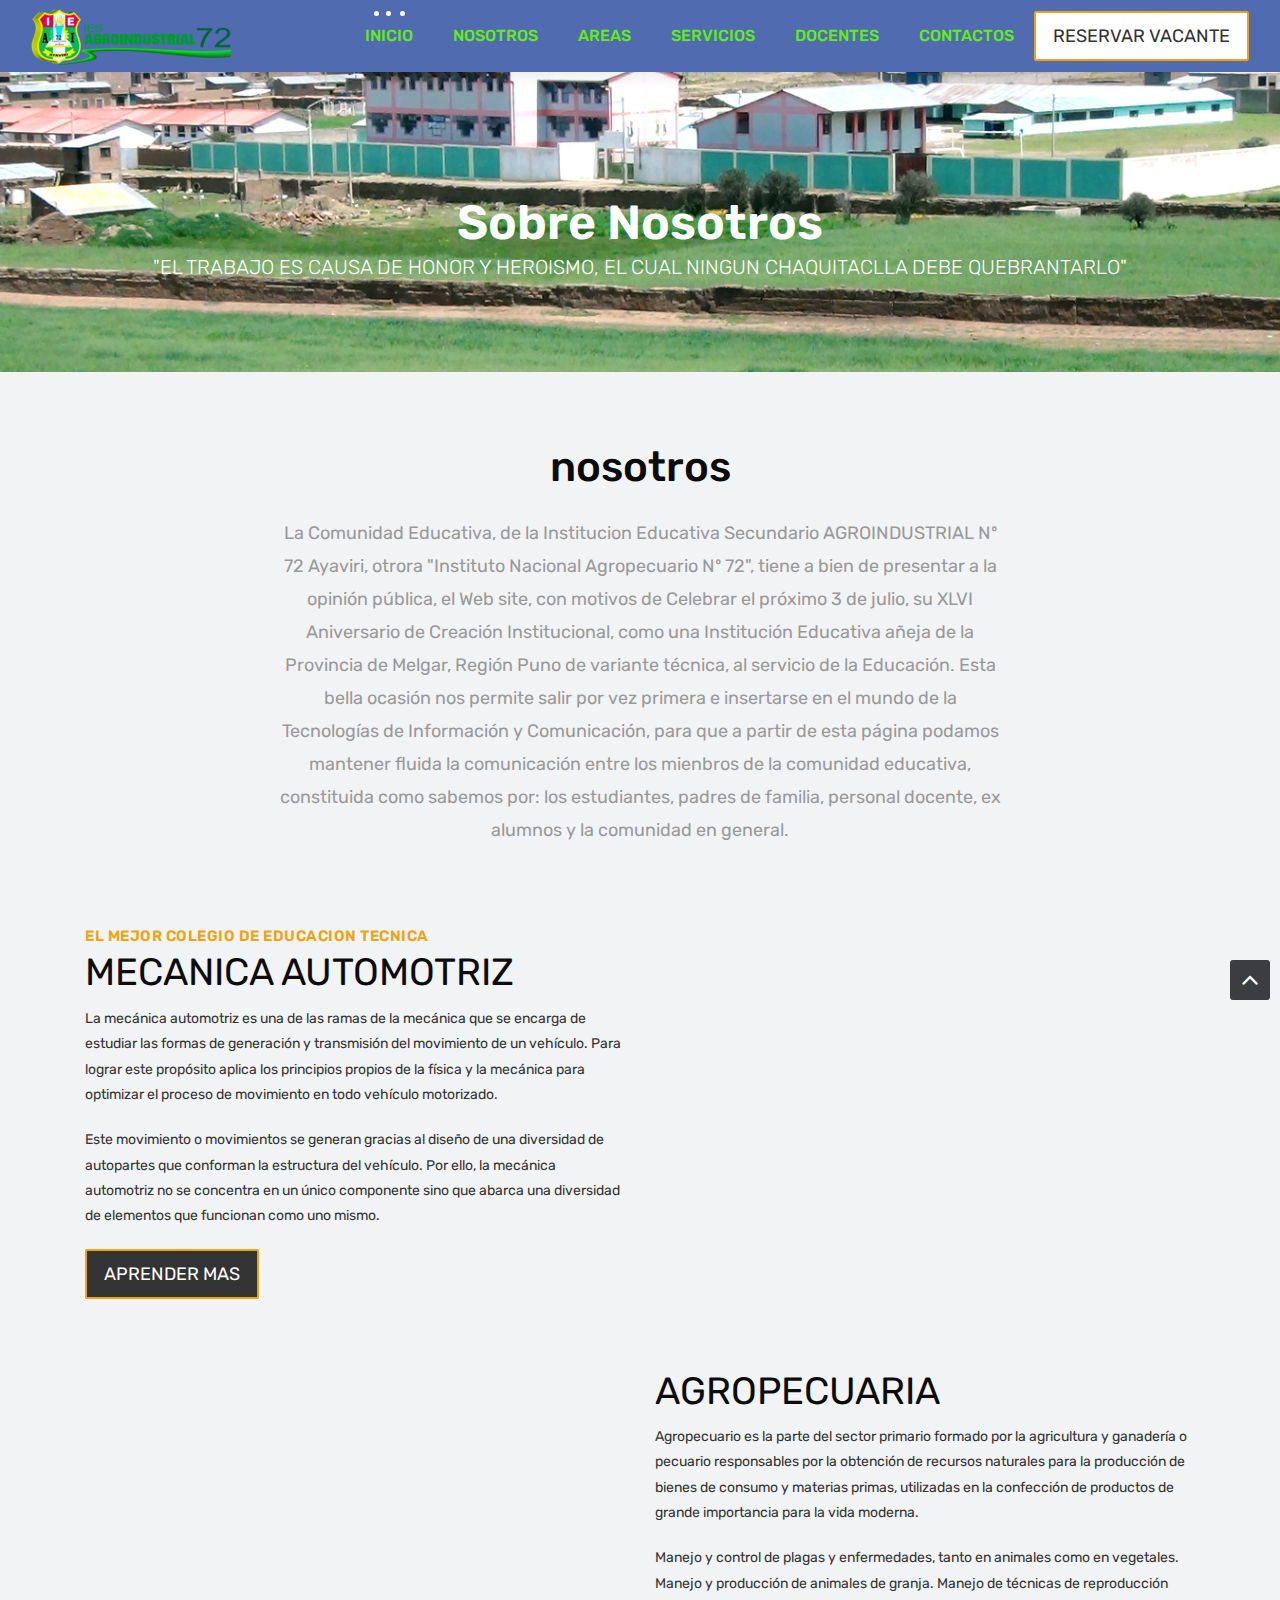
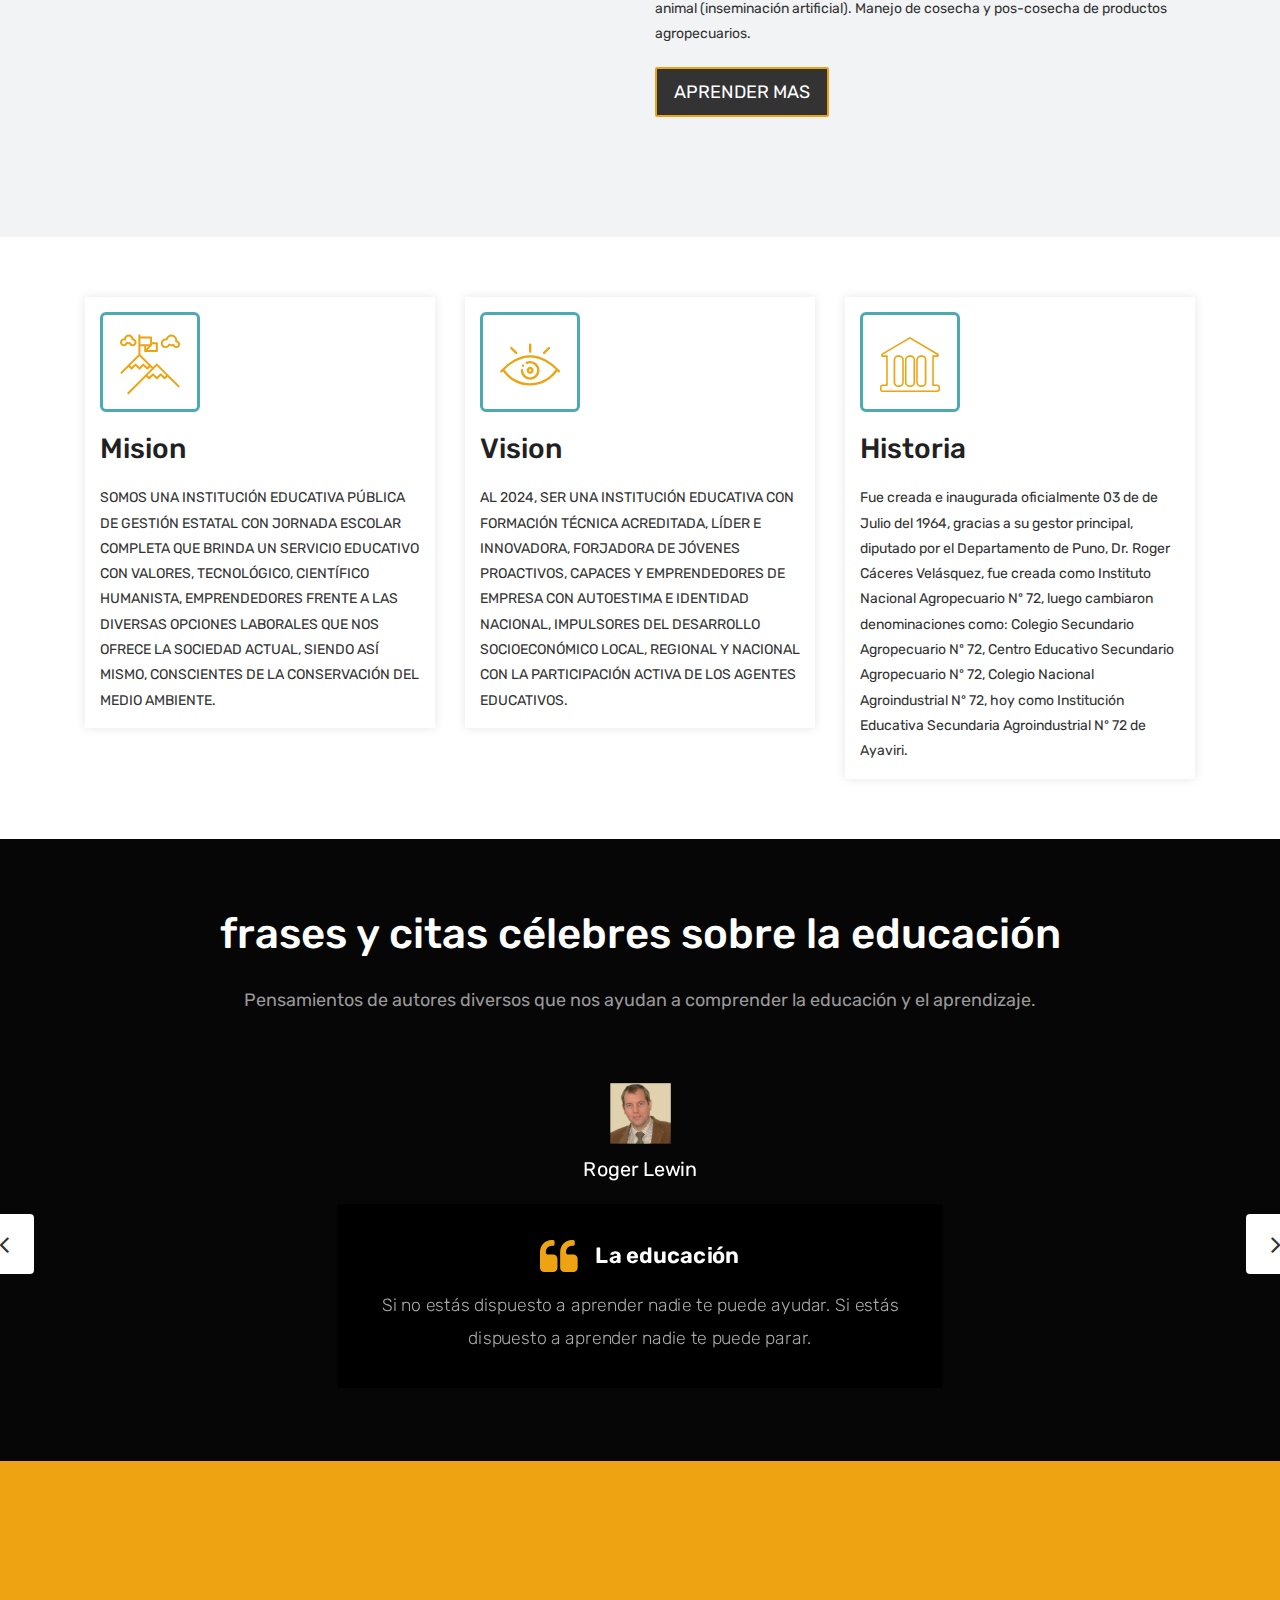
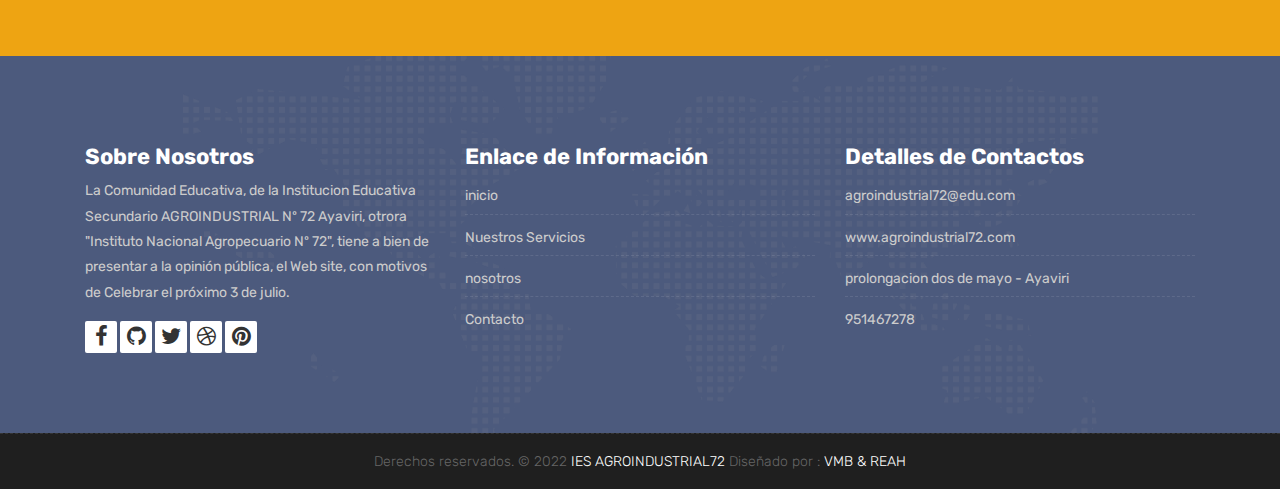
<file: about.html>
<!DOCTYPE html>
<html lang="en">

    <!-- Basic -->
    <meta charset="utf-8">
    <meta http-equiv="X-UA-Compatible" content="IE=edge">   
   
    <!-- Mobile Metas -->
    <meta name="viewport" content="width=device-width, initial-scale=1">
 
     <!-- Site Metas -->
     <title>IES - Agro Industrial N° 72</title>  
     <meta name="keywords" content="">
     <meta name="description" content="">
     <meta name="author" content="">
 
     <!-- Site Icons -->
     <link rel="shortcut icon" href="images/insignea.png" type="image/x-icon" />
     <link rel="apple-touch-icon" href="images/apple-touch-icon.png">

    <!-- Bootstrap CSS -->
    <link rel="stylesheet" href="css/bootstrap.min.css">
    <!-- Site CSS -->
    <link rel="stylesheet" href="style.css">
    <!-- ALL VERSION CSS -->
    <link rel="stylesheet" href="css/versions.css">
    <!-- Responsive CSS -->
    <link rel="stylesheet" href="css/responsive.css">
    <!-- Custom CSS -->
    <link rel="stylesheet" href="css/custom.css">

    <!-- Modernizer for Portfolio -->
    <script src="js/modernizer.js"></script>

    <!--[if lt IE 9]>
      <script src="https://oss.maxcdn.com/libs/html5shiv/3.7.0/html5shiv.js"></script>
      <script src="https://oss.maxcdn.com/libs/respond.js/1.4.2/respond.min.js"></script>
    <![endif]-->

</head>
<body class="host_version"> 

	<!-- Modal -->
	<div class="modal fade" id="login" tabindex="-1" role="dialog" aria-labelledby="myModalLabel">
        <div class="modal-dialog modal-dialog-centered modal-lg" role="document">
          <div class="modal-content">
              <div class="modal-header tit-up">
                  <button type="button" class="close" data-dismiss="modal" aria-hidden="true">&times;</button>
                  <h4 class="modal-title">Inicio de sesión del estudiante</h4>
              </div>
              <div class="modal-body customer-box">
                  <!-- Nav tabs -->
                  <ul class="nav nav-tabs">
                      <li><a class="active" href="#Login" data-toggle="tab">Acceso</a></li>
                      <li><a href="#Registration" data-toggle="tab">Registrate</a></li>
                  </ul>
                  <!-- Tab panes -->
                  <div class="tab-content">
                      <div class="tab-pane active" id="Login">
                          <form role="form" class="form-horizontal">
                              <div class="form-group">
                                  <div class="col-sm-12">
                                      <input class="form-control" id="email1" placeholder="Nombres" type="text">
                                  </div>
                              </div>
                              <div class="form-group">
                                  <div class="col-sm-12">
                                      <input class="form-control" id="exampleInputPassword1" placeholder="correo electronico" type="email">
                                  </div>
                              </div>
                              <div class="row">
                                  <div class="col-sm-10">
                                      <button type="submit" class="btn btn-light btn-radius btn-brd grd1">
                                          Enviar
                                      </button>
                                      <a class="for-pwd" href="javascript:;">¿Olvidaste tu contraseña?</a>
                                  </div>
                              </div>
                          </form>
                      </div>
                      <div class="tab-pane" id="Registration">
                          <form role="form" class="form-horizontal">
                              <div class="form-group">
                                  <div class="col-sm-12">
                                      <input class="form-control" placeholder="Nombres" type="text">
                                  </div>
                              </div>
                              <div class="form-group">
                                  <div class="col-sm-12">
                                      <input class="form-control" id="email" placeholder="correo electronico" type="email">
                                  </div>
                              </div>
                              <div class="form-group">
                                  <div class="col-sm-12">
                                      <input class="form-control" id="mobile" placeholder="celular" type="email">
                                  </div>
                              </div>
                              <div class="form-group">
                                  <div class="col-sm-12">
                                      <input class="form-control" id="password" placeholder="contraseña" type="password">
                                  </div>
                              </div>
                              <div class="row">							
                                  <div class="col-sm-10">
                                      <button type="button" class="btn btn-light btn-radius btn-brd grd1">
                                          Guardar &amp; Continue
                                      </button>
                                      <button type="button" class="btn btn-light btn-radius btn-brd grd1">
                                          Cancelar</button>
                                  </div>
                              </div>
                          </form>
                      </div>
                  </div>
              </div>
          </div>
        </div>
      </div>

    <!-- LOADER -->
	<div id="preloader">
		<div class="loader-container">
			<div class="progress-br float shadow">
				<div class="progress__item"></div>
			</div>
		</div>
	</div>
	<!-- END LOADER -->	

    <!-- Start header -->
	<header class="top-navbar">
		<nav class="navbar navbar-expand-lg navbar-light bg-light">
			<div class="container-fluid">
				<a class="navbar-brand" href="index.html">
					<img src="images/logoagro02.png" alt="" />
				</a>
				<button class="navbar-toggler" type="button" data-toggle="collapse" data-target="#navbars-host" aria-controls="navbars-rs-food" aria-expanded="false" aria-label="Toggle navigation">
					<span class="icon-bar"></span>
                    <span class="icon-bar"></span>
                    <span class="icon-bar"></span>
				</button>
				<div class="collapse navbar-collapse" id="navbars-host">
					<ul class="navbar-nav ml-auto">
						<li class="nav-item active"><a class="nav-link" href="index.html">Inicio</a></li>
						<li class="nav-item"><a class="nav-link" href="about.html">Nosotros</a></li>
						<li class="nav-item dropdown">
							<a class="nav-link dropdown-toggle" href="#" id="dropdown-a" data-toggle="dropdown">Areas</a>
							<div class="dropdown-menu" aria-labelledby="dropdown-a">
								<a class="dropdown-item" href="course-grid-2.html">MECANICA AUTOMOTRIZ</a>
								<a class="dropdown-item" href="course-grid-3.html">AGROPECUARIA </a>
								<a class="dropdown-item" href="course-grid-4.html">PASANTIA</a>
							</div>
						</li>
						<li class="nav-item dropdown">
							<a class="nav-link dropdown-toggle" href="#" id="dropdown-a" data-toggle="dropdown">Servicios</a>
							<div class="dropdown-menu" aria-labelledby="dropdown-a">
								<a class="dropdown-item" href="blog.html">servicios </a>
								<a class="dropdown-item" href="blog-single.html">Fotografias </a>
							</div>
						</li>
						<li class="nav-item"><a class="nav-link" href="teachers.html">Docentes</a></li>
						<!--<li class="nav-item"><a class="nav-link" href="pricing.html">Pricing</a></li>-->
						<li class="nav-item"><a class="nav-link" href="contact.html">Contactos</a></li>
					</ul>
					<ul class="nav navbar-nav navbar-right">
                        <li><a class="hover-btn-new log orange" href="#" data-toggle="modal" data-target="#login"><span>Reservar Vacante</span></a></li>
                    </ul>
				</div>
			</div>
		</nav>
	</header>
	<!-- End header -->
	
	<div class="all-title-box">
		<div class="container text-center">
			<h1>Sobre Nosotros<span class="m_1">"EL TRABAJO ES CAUSA DE HONOR Y HEROISMO, EL CUAL NINGUN CHAQUITACLLA DEBE QUEBRANTARLO"</span></h1>
		</div>
	</div>
	
    <div id="overviews" class="section lb">
        <div class="container">
            <div class="section-title row text-center">
                <div class="col-md-8 offset-md-2">
                    <h3>nosotros</h3>
                    <p class="lead">La Comunidad Educativa, de la Institucion Educativa Secundario AGROINDUSTRIAL Nº 72 Ayaviri, otrora "Instituto Nacional Agropecuario Nº 72", tiene a bien de presentar a la opinión pública, el Web site, con motivos de Celebrar el próximo 3 de julio, su XLVI Aniversario de Creación Institucional, como una Institución Educativa añeja de la Provincia de Melgar, Región Puno de variante técnica, al servicio de la Educación. Esta bella ocasión nos permite salir por vez primera e insertarse en el mundo de la Tecnologías de Información y Comunicación, para que a partir de esta página podamos mantener fluida la comunicación entre los mienbros de la comunidad educativa, constituida como sabemos por: los estudiantes, padres de familia, personal docente, ex alumnos y la comunidad en general.</p>
                </div>
            </div><!-- end title -->
        
            <div class="row align-items-center">
                <div class="col-xl-6 col-lg-6 col-md-12 col-sm-12">
                    <div class="message-box">
                        <h4>El mejor colegio de educacion tecnica</h4>
                        <h2>MECANICA AUTOMOTRIZ</h2>
                        <p>La mecánica automotriz es una de las ramas de la mecánica que se encarga de estudiar las formas de generación y transmisión del movimiento de un vehículo. Para lograr este propósito aplica los principios propios de la física y la mecánica para optimizar el proceso de movimiento en todo vehículo motorizado.</p>

                        <p>Este movimiento o movimientos se generan gracias al diseño de una diversidad de autopartes que conforman la estructura del vehículo. Por ello, la mecánica automotriz no se concentra en un único componente sino que abarca una diversidad de elementos que funcionan como uno mismo.</p>

                        <a href="#" class="hover-btn-new orange"><span>Aprender Mas</span></a>
                    </div><!-- end messagebox -->
                </div><!-- end col -->
				
				<div class="col-xl-6 col-lg-6 col-md-12 col-sm-12">
                    <div class="post-media wow fadeIn">
                        <img src="images/mecanicaauto.jpeg" alt="" class="img-fluid img-rounded">
                    </div><!-- end media -->
                </div><!-- end col -->
			</div>
			<div class="row align-items-center">
				<div class="col-xl-6 col-lg-6 col-md-12 col-sm-12">
                    <div class="post-media wow fadeIn">
                        <img src="images/agropecuaria.jpeg" alt="" class="img-fluid img-rounded">
                    </div><!-- end media -->
                </div><!-- end col -->
				
				<div class="col-xl-6 col-lg-6 col-md-12 col-sm-12">
                    <div class="message-box">
                        <h2>AGROPECUARIA</h2>
                        <p>Agropecuario es la parte del sector primario formado por la agricultura y ganadería o pecuario responsables por la obtención de recursos naturales para la producción de bienes de consumo y materias primas, utilizadas en la confección de productos de grande importancia para la vida moderna.</p>

                        <p>Manejo y control de plagas y enfermedades, tanto en animales como en vegetales. Manejo y producción de animales de granja. Manejo de técnicas de reproducción animal (inseminación artificial). Manejo de cosecha y pos-cosecha de productos agropecuarios.</p>

                        <a href="#" class="hover-btn-new orange"><span>Aprender Mas</span></a>
                    </div><!-- end messagebox -->
                </div><!-- end col -->
				
            </div><!-- end row -->
        </div><!-- end container -->
    </div><!-- end section -->
	
	<div class="hmv-box">
		<div class="container">
			<div class="row">
				<div class="col-lg-4 col-md-6 col-12">
					<div class="inner-hmv">
						<div class="icon-box-hmv"><i class="flaticon-achievement"></i></div>
						<h3>Mision</h3>
						<div class="tr-pa">M</div>
						<p>SOMOS UNA INSTITUCIÓN EDUCATIVA PÚBLICA DE GESTIÓN ESTATAL CON JORNADA ESCOLAR COMPLETA QUE BRINDA UN SERVICIO EDUCATIVO CON VALORES, TECNOLÓGICO, CIENTÍFICO HUMANISTA, EMPRENDEDORES FRENTE A LAS DIVERSAS OPCIONES LABORALES QUE NOS OFRECE LA SOCIEDAD ACTUAL, SIENDO ASÍ MISMO, CONSCIENTES DE LA CONSERVACIÓN DEL MEDIO AMBIENTE.</p>
					</div>
				</div>
				<div class="col-lg-4 col-md-6 col-12">
					<div class="inner-hmv">
						<div class="icon-box-hmv"><i class="flaticon-eye"></i></div>
						<h3>Vision</h3>
						<div class="tr-pa">V</div>
						<p>AL 2024, SER UNA INSTITUCIÓN EDUCATIVA CON FORMACIÓN TÉCNICA ACREDITADA, LÍDER E INNOVADORA, FORJADORA DE JÓVENES PROACTIVOS, CAPACES Y EMPRENDEDORES DE EMPRESA CON AUTOESTIMA E IDENTIDAD NACIONAL, IMPULSORES DEL DESARROLLO SOCIOECONÓMICO LOCAL, REGIONAL Y NACIONAL CON LA PARTICIPACIÓN ACTIVA DE LOS AGENTES EDUCATIVOS.</p>
					</div>
				</div>
				<div class="col-lg-4 col-md-6 col-12">
					<div class="inner-hmv">
						<div class="icon-box-hmv"><i class="flaticon-history"></i></div>
						<h3>Historia</h3>
						<div class="tr-pa">H</div>
						<p>Fue creada e inaugurada oficialmente 03 de de Julio del 1964, gracias a su gestor principal, diputado por el Departamento de Puno, Dr. Roger Cáceres Velásquez, fue creada como Instituto Nacional Agropecuario Nº 72,
                            luego cambiaron denominaciones como: Colegio Secundario Agropecuario Nº 72, Centro Educativo Secundario Agropecuario Nº 72, Colegio Nacional Agroindustrial Nº 72, hoy como Institución Educativa Secundaria Agroindustrial Nº 72 de Ayaviri.</p>
					</div>
				</div>
			</div>
		</div>
	</div>

    <div id="testimonials" class="parallax section db parallax-off" style="background-image:url('images/parallax_04.jpg');">
        <div class="container">
            <div class="section-title text-center">
                <h3>frases y citas célebres sobre la educación</h3>
                <p>Pensamientos de autores diversos que nos ayudan a comprender la educación y el aprendizaje. </p>
            </div><!-- end title -->

            <div class="row">
                <div class="col-md-12 col-sm-12">
                    <div class="testi-carousel owl-carousel owl-theme">
                        <div class="testimonial clearfix">
							<div class="testi-meta">
                                <img src="images/RogerLewin.png" alt="" class="img-fluid">
                                <h4>Roger Lewin</h4>
                            </div>
                            <div class="desc">
                                <h3><i class="fa fa-quote-left"></i> La educación</h3>
                                <p class="lead">Si no estás dispuesto a aprender nadie te puede ayudar. Si estás dispuesto a aprender nadie te puede parar.</p>
                            </div>
                            <!-- end testi-meta -->
                        </div>
                        <!-- end testimonial -->

                        <div class="testimonial clearfix">
							<div class="testi-meta">
                                <img src="images/mahatmagandi.jpg" alt="" class="img-fluid">
                                <h4>Mahatma Gandhi</h4>
                            </div>
                            <div class="desc">
                                <h3><i class="fa fa-quote-left"></i> es el camino</h3>
                                <p class="lead">No hay escuela igual que un hogar decente y no hay maestro igual a un padre virtuoso.</p>
                            </div>
                            <!-- end testi-meta -->
                        </div>
                        <!-- end testimonial -->

                        <div class="testimonial clearfix">
							<div class="testi-meta">
                                <img src="images/confucio.jpg" alt="" class="img-fluid ">
                                <h4>Confucio</h4>
                            </div>
                            <div class="desc">
                                <h3><i class="fa fa-quote-left"></i> no el objetivo</h3>
                                <p class="lead">La educación genera confianza. La confianza genera esperanza. La esperanza genera paz. </p>
                            </div>
                            <!-- end testi-meta -->
                        </div>
                        <!-- end testimonial -->
                        <div class="testimonial clearfix">
							<div class="testi-meta">
                                <img src="images/aristoteles.jpg" alt="" class="img-fluid">
                                <h4>Aristóteles</h4>
                            </div>
                            <div class="desc">
                                <h3><i class="fa fa-quote-left"></i> La educación no es un problema</h3>
                                <p class="lead">La educación es un ornamento en la prosperidad y un refugio en la adversidad.</p>
                            </div>
                            <!-- end testi-meta -->
                        </div>
                        <!-- end testimonial -->

                        <div class="testimonial clearfix">
							<div class="testi-meta">
                                <img src="images/albertinstin.jpg" alt="" class="img-fluid">
                                <h4>Albert Einstein</h4>
                            </div>
                            <div class="desc">
                                <h3><i class="fa fa-quote-left"></i>la educación es una oportunidad</h3>
                                <p class="lead">La sabiduría no es producto de la escolarización, sino de un intento a lo largo de la vida de adquirirlo.</p>
                            </div>
                            <!-- end testi-meta -->
                        </div>
                        <!-- end testimonial -->

                        <div class="testimonial clearfix">
							<div class="testi-meta">
                                <img src="images/edwareverts.jpg" alt="" class="img-fluid">
                                <h4>Edward Everett</h4>
                            </div>
                            <div class="desc">
                                <h3><i class="fa fa-quote-left"></i> la educación es una oportunidad</h3>
                                <p class="lead">La educación es una mejor salvaguardia de la libertad que un ejército permanente. </p>
                            </div>
                            <!-- end testi-meta -->
                        </div><!-- end testimonial -->
                    </div><!-- end carousel -->
                </div><!-- end col -->
            </div><!-- end row -->
        </div><!-- end container -->
    </div><!-- end section -->

    <div class="parallax section dbcolor">
        <div class="container">
            <div class="row logos">
                <div class="col-md-2 col-sm-2 col-xs-6 wow fadeInUp">
                    <a href="#"><img src="images/themex-logob.png" alt="" class="img-repsonsive"></a>
                </div>
                <div class="col-md-2 col-sm-2 col-xs-6 wow fadeInUp">
                    <a href="#"><img src="images/themex-logob.png" alt="" class="img-repsonsive"></a>
                </div>
                <div class="col-md-2 col-sm-2 col-xs-6 wow fadeInUp">
                    <a href="#"><img src="images/themex-logob.png" alt="" class="img-repsonsive"></a>
                </div>
                <div class="col-md-2 col-sm-2 col-xs-6 wow fadeInUp">
                    <a href="#"><img src="images/themex-logob.png" alt="" class="img-repsonsive"></a>
                </div>
                <div class="col-md-2 col-sm-2 col-xs-6 wow fadeInUp">
                    <a href="#"><img src="images/themex-logob.png" alt="" class="img-repsonsive"></a>
                </div>
                <div class="col-md-2 col-sm-2 col-xs-6 wow fadeInUp">
                    <a href="#"><img src="images/themex-logob.png" alt="" class="img-repsonsive"></a>
                </div>
            </div><!-- end row -->
        </div><!-- end container -->
    </div><!-- end section -->

    <footer class="footer">
        <div class="container">
            <div class="row">
                <div class="col-lg-4 col-md-4 col-xs-12">
                    <div class="widget clearfix">
                        <div class="widget-title">
                            <h3>Sobre Nosotros</h3>
                        </div>
                        <p> La Comunidad Educativa, de la Institucion Educativa Secundario AGROINDUSTRIAL Nº 72 Ayaviri, otrora "Instituto Nacional Agropecuario Nº 72", tiene a bien de presentar a la opinión pública, el Web site, con motivos de Celebrar el próximo 3 de julio.</p>   
						<div class="footer-right">
							<ul class="footer-links-soi">
								<li><a href="https://www.facebook.com/iesjecagroindustrial.ayavirimelgar"><i class="fa fa-facebook"></i></a></li>
								<li><a href="#"><i class="fa fa-github"></i></a></li>
								<li><a href="#"><i class="fa fa-twitter"></i></a></li>
								<li><a href="#"><i class="fa fa-dribbble"></i></a></li>
								<li><a href="#"><i class="fa fa-pinterest"></i></a></li>
							</ul><!-- end links -->
						</div>						
                    </div><!-- end clearfix -->
                </div><!-- end col -->

				<div class="col-lg-4 col-md-4 col-xs-12">
                    <div class="widget clearfix">
                        <div class="widget-title">
                            <h3>Enlace de Información</h3>
                        </div>
                        <ul class="footer-links">
                            <li><a href="/index.html">inicio</a></li>
                            <li><a href="/blog.html">Nuestros Servicios</a></li>
                            <!--<li><a href="#">Precios</a></li>-->
							<li><a href="/about.html">nosotros</a></li>
							<li><a href="/contact.html">Contacto</a></li>
                        </ul><!-- end links -->
                    </div><!-- end clearfix -->
                </div><!-- end col -->
				
                <div class="col-lg-4 col-md-4 col-xs-12">
                    <div class="widget clearfix">
                        <div class="widget-title">
                            <h3>Detalles de Contactos</h3>
                        </div>

                        <ul class="footer-links">
                            <li><a href="mailto:#">agroindustrial72@edu.com</a></li>
                            <li><a href="#">www.agroindustrial72.com</a></li>
                            <li>prolongacion dos de mayo - Ayaviri</li>
                            <li>951467278</li>
                        </ul><!-- end links -->
                    </div><!-- end clearfix -->
                </div><!-- end col -->
				
            </div><!-- end row -->
        </div><!-- end container -->
    </footer><!-- end footer -->

    <div class="copyrights">
        <div class="container">
            <div class="footer-distributed">
                <div class="footer-center">                   
                    <p class="footer-company-name">Derechos reservados. &copy; 2022 <a href="#">IES AGROINDUSTRIAL72</a> Diseñado por : <a href="https://html.design/">VMB & REAH</a></p>
                </div>
            </div>
        </div><!-- end container -->
    </div><!-- end copyrights -->
    <a href="#" id="scroll-to-top" class="dmtop global-radius"><i class="fa fa-angle-up"></i></a>

    <!-- ALL JS FILES -->
    <script src="js/all.js"></script>
    <!-- ALL PLUGINS -->
    <script src="js/custom.js"></script>

</body>
</html>
</file>
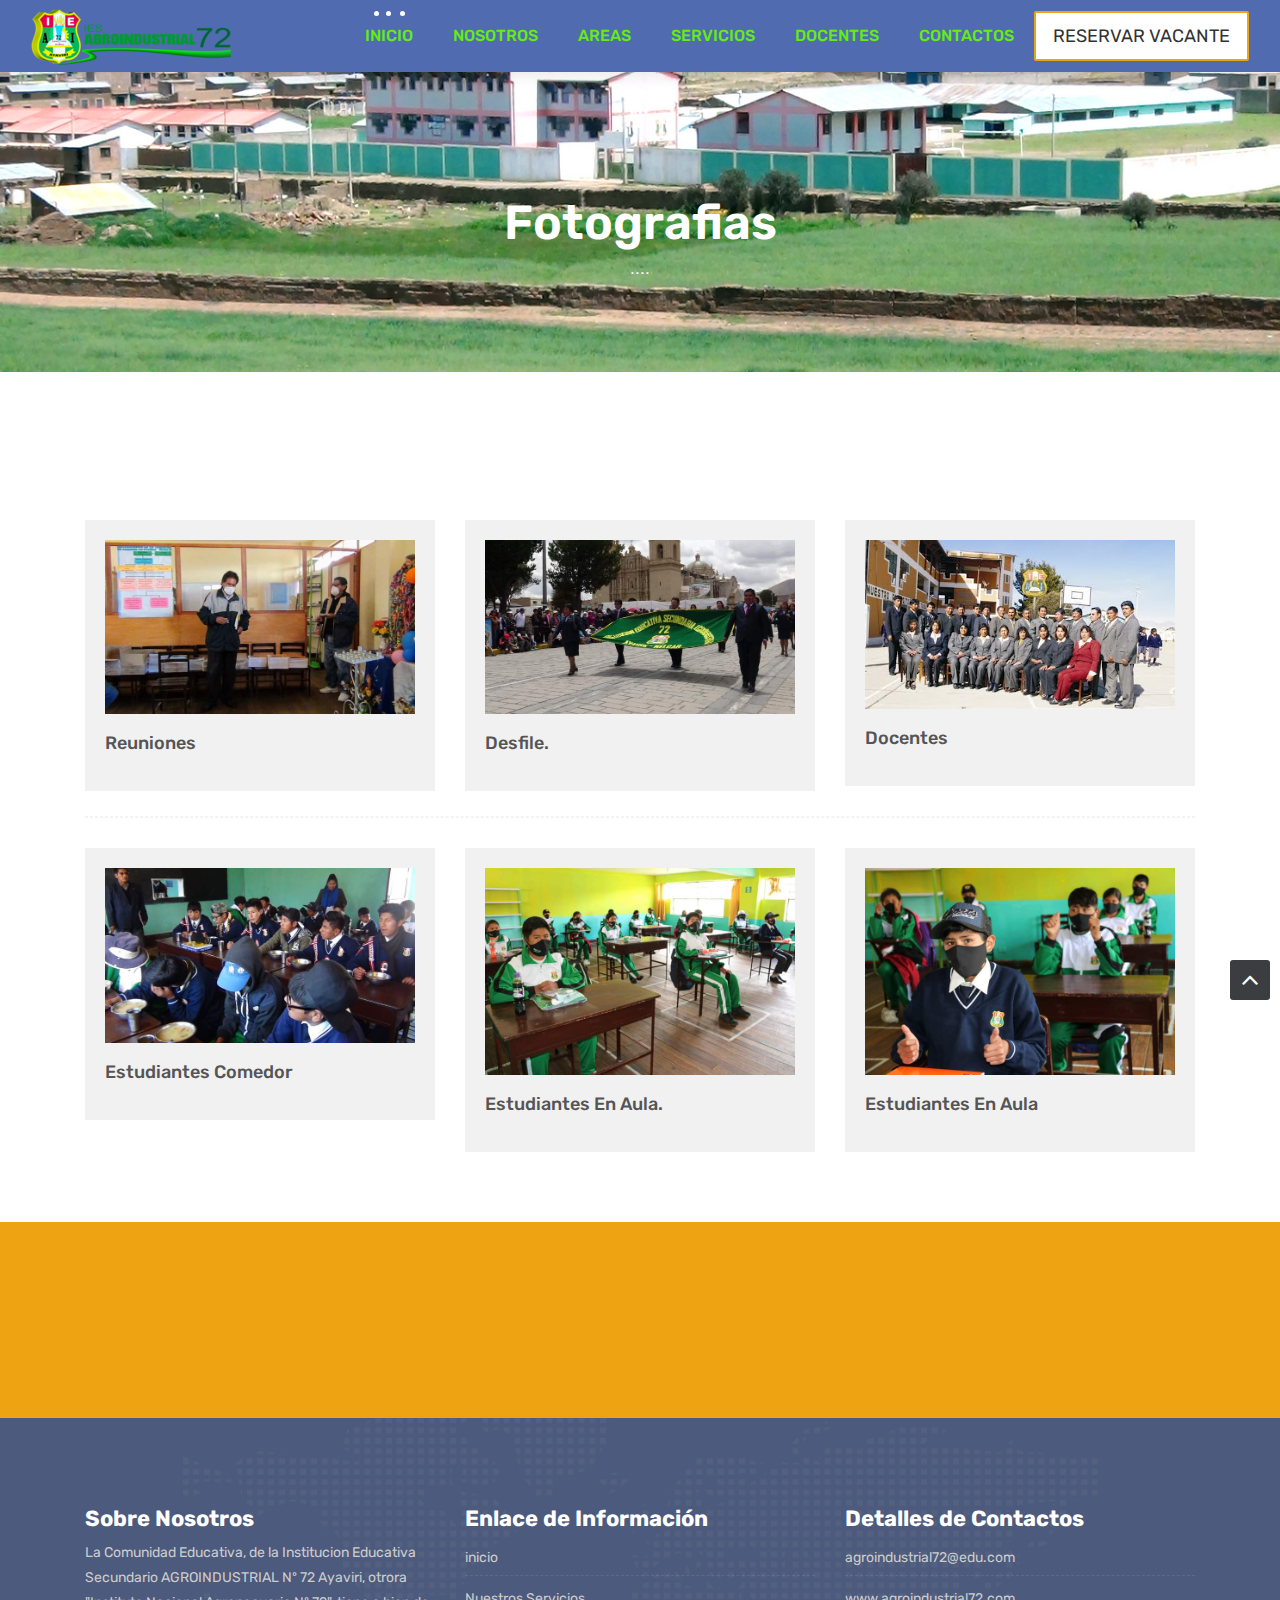
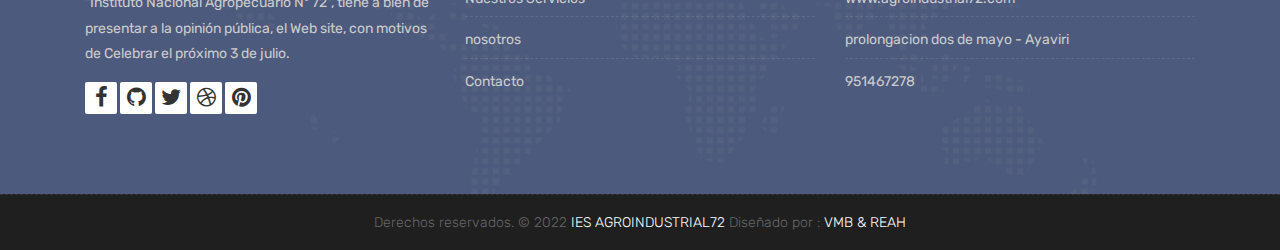
<file: blog-single.html>
<!DOCTYPE html>
<html lang="en">

    <!-- Basic -->
    <meta charset="utf-8">
    <meta http-equiv="X-UA-Compatible" content="IE=edge">   
   
    <!-- Mobile Metas -->
    <meta name="viewport" content="width=device-width, initial-scale=1">
 
     <!-- Site Metas -->
	 <title>IES - Agro Industrial N° 72</title>  
	 <meta name="keywords" content="">
	 <meta name="description" content="">
	 <meta name="author" content="">
 
	 <!-- Site Icons -->
	 <link rel="shortcut icon" href="images/insignea.png" type="image/x-icon" />
	 <link rel="apple-touch-icon" href="images/apple-touch-icon.png">

    <!-- Bootstrap CSS -->
    <link rel="stylesheet" href="css/bootstrap.min.css">
    <!-- Site CSS -->
    <link rel="stylesheet" href="style.css">
    <!-- ALL VERSION CSS -->
    <link rel="stylesheet" href="css/versions.css">
    <!-- Responsive CSS -->
    <link rel="stylesheet" href="css/responsive.css">
    <!-- Custom CSS -->
    <link rel="stylesheet" href="css/custom.css">

    <!-- Modernizer for Portfolio -->
    <script src="js/modernizer.js"></script>

    <!--[if lt IE 9]>
      <script src="https://oss.maxcdn.com/libs/html5shiv/3.7.0/html5shiv.js"></script>
      <script src="https://oss.maxcdn.com/libs/respond.js/1.4.2/respond.min.js"></script>
    <![endif]-->

</head>
<body class="host_version"> 

	<!-- Modal -->
	<div class="modal fade" id="login" tabindex="-1" role="dialog" aria-labelledby="myModalLabel">
		<div class="modal-dialog modal-dialog-centered modal-lg" role="document">
		  <div class="modal-content">
			  <div class="modal-header tit-up">
				  <button type="button" class="close" data-dismiss="modal" aria-hidden="true">&times;</button>
				  <h4 class="modal-title">Inicio de sesión del estudiante</h4>
			  </div>
			  <div class="modal-body customer-box">
				  <!-- Nav tabs -->
				  <ul class="nav nav-tabs">
					  <li><a class="active" href="#Login" data-toggle="tab">Acceso</a></li>
					  <li><a href="#Registration" data-toggle="tab">Registrate</a></li>
				  </ul>
				  <!-- Tab panes -->
				  <div class="tab-content">
					  <div class="tab-pane active" id="Login">
						  <form role="form" class="form-horizontal">
							  <div class="form-group">
								  <div class="col-sm-12">
									  <input class="form-control" id="email1" placeholder="Nombres" type="text">
								  </div>
							  </div>
							  <div class="form-group">
								  <div class="col-sm-12">
									  <input class="form-control" id="exampleInputPassword1" placeholder="correo electronico" type="email">
								  </div>
							  </div>
							  <div class="row">
								  <div class="col-sm-10">
									  <button type="submit" class="btn btn-light btn-radius btn-brd grd1">
										  Enviar
									  </button>
									  <a class="for-pwd" href="javascript:;">¿Olvidaste tu contraseña?</a>
								  </div>
							  </div>
						  </form>
					  </div>
					  <div class="tab-pane" id="Registration">
						  <form role="form" class="form-horizontal">
							  <div class="form-group">
								  <div class="col-sm-12">
									  <input class="form-control" placeholder="Nombres" type="text">
								  </div>
							  </div>
							  <div class="form-group">
								  <div class="col-sm-12">
									  <input class="form-control" id="email" placeholder="correo electronico" type="email">
								  </div>
							  </div>
							  <div class="form-group">
								  <div class="col-sm-12">
									  <input class="form-control" id="mobile" placeholder="celular" type="email">
								  </div>
							  </div>
							  <div class="form-group">
								  <div class="col-sm-12">
									  <input class="form-control" id="password" placeholder="contraseña" type="password">
								  </div>
							  </div>
							  <div class="row">							
								  <div class="col-sm-10">
									  <button type="button" class="btn btn-light btn-radius btn-brd grd1">
										  Guardar &amp; Continue
									  </button>
									  <button type="button" class="btn btn-light btn-radius btn-brd grd1">
										  Cancelar</button>
								  </div>
							  </div>
						  </form>
					  </div>
				  </div>
			  </div>
		  </div>
		</div>
	  </div>
    <!-- LOADER -->
	<div id="preloader">
		<div class="loader-container">
			<div class="progress-br float shadow">
				<div class="progress__item"></div>
			</div>
		</div>
	</div>
	<!-- END LOADER -->	

    <!-- Start header -->
	<header class="top-navbar">
		<nav class="navbar navbar-expand-lg navbar-light bg-light">
			<div class="container-fluid">
				<a class="navbar-brand" href="index.html">
					<img src="images/logoagro02.png" alt="" />
				</a>
				<button class="navbar-toggler" type="button" data-toggle="collapse" data-target="#navbars-host" aria-controls="navbars-rs-food" aria-expanded="false" aria-label="Toggle navigation">
					<span class="icon-bar"></span>
                    <span class="icon-bar"></span>
                    <span class="icon-bar"></span>
				</button>
				<div class="collapse navbar-collapse" id="navbars-host">
					<ul class="navbar-nav ml-auto">
						<li class="nav-item active"><a class="nav-link" href="index.html">Inicio</a></li>
						<li class="nav-item"><a class="nav-link" href="about.html">Nosotros</a></li>
						<li class="nav-item dropdown">
							<a class="nav-link dropdown-toggle" href="#" id="dropdown-a" data-toggle="dropdown">Areas</a>
							<div class="dropdown-menu" aria-labelledby="dropdown-a">
								<a class="dropdown-item" href="course-grid-2.html">MECANICA AUTOMOTRIZ </a>
								<a class="dropdown-item" href="course-grid-3.html">AGROPECUARIA </a>
								<a class="dropdown-item" href="course-grid-4.html">PASANTIA</a>
							</div>
						</li>
						<li class="nav-item dropdown">
							<a class="nav-link dropdown-toggle" href="#" id="dropdown-a" data-toggle="dropdown">Servicios</a>
							<div class="dropdown-menu" aria-labelledby="dropdown-a">
								<a class="dropdown-item" href="blog.html">servicios </a>
								<a class="dropdown-item" href="blog-single.html">Fotografias </a>
							</div>
						</li>
						<li class="nav-item"><a class="nav-link" href="teachers.html">Docentes</a></li>
						<!--<li class="nav-item"><a class="nav-link" href="pricing.html">Pricing</a></li>-->
						<li class="nav-item"><a class="nav-link" href="contact.html">Contactos</a></li>
					</ul>
					<ul class="nav navbar-nav navbar-right">
                        <li><a class="hover-btn-new log orange" href="#" data-toggle="modal" data-target="#login"><span>Reservar Vacante</span></a></li>
                    </ul>
				</div>
			</div>
		</nav>
	</header>
	<!-- End header -->
	
	<div class="all-title-box">
		<div class="container text-center">
			<h1>fotografias<span class="m_1">....</span></h1>
		</div>
	</div>
<!---->	
<div id="overviews" class="section wb">
	<div class="container">
		<div class="section-title row text-center">
			<div class="col-md-8 offset-md-2">
				<!--<p class="lead">Señores usuarios, en esta sección podrán solicitar, los diferentes tipos de atencion que usted desea.</p>-->
			</div>
		</div><!-- end title -->

		<hr class="invis"> 

		<div class="row"> 
			<div class="col-lg-4 col-md-6 col-12">
				<div class="blog-item">
					<div class="image-blog">
						<img src="images/docentedireccion.jpeg" alt="" class="img-fluid">
					</div>
					<!--<div class="meta-info-blog">
						<span><i class="fa fa-calendar"></i> <a href="#">May 11, 2015</a> </span>
						<span><i class="fa fa-tag"></i>  <a href="#">News</a> </span>
						<span><i class="fa fa-comments"></i> <a href="#">12 Comments</a></span>
					</div>-->
					<div class="blog-title">
						<h2><a href="#" title="">reuniones</a></h2>
					</div>
					<!--<div class="blog-desc">
						<p>. </p>
					</div>
					<div class="blog-button">
						<a class="hover-btn-new orange" href="#"><span>.<span></a>
					</div>-->
				</div>
			</div><!-- end col -->

			<div class="col-lg-4 col-md-6 col-12">
				<div class="blog-item">
					<div class="image-blog">
						<img src="images/desfiledocente.jpeg" alt="" class="img-fluid">
					</div>
					<!--<div class="meta-info-blog">
						<span><i class="fa fa-calendar"></i> <a href="#">May 11, 2015</a> </span>
						<span><i class="fa fa-tag"></i>  <a href="#">News</a> </span>
						<span><i class="fa fa-comments"></i> <a href="#">12 Comments</a></span>
					</div>-->
					<div class="blog-title">
						<h2><a href="#" title="">desfile.</a></h2>
					</div>
					<!--<div class="blog-desc">
						<p>Estimados colegas, en este espacio encontraran el parte de asistencia diaria. </p>
					</div>
					<div class="blog-button">
						<a class="hover-btn-new orange" href="https://accounts.google.com/ServiceLogin?service=wise&passive=1209600&osid=1&continue=https://docs.google.com/forms/d/e/1FAIpQLSfBKN1kR5_gHeu063cXAz37UK_0DhA7zPrrZe-CPme-TeOA3g/viewform?usp%3Dpp_url%26entry.1760662173%3DLeyt%26entry.114160729%3D420%26entry.704218147%3DCIST%26entry.2071275299%3D2021-10-14%26entry.1421861293%3D08:00%26entry.143815334%3D14:00%26entry.1080578771%3DPagina&followup=https://docs.google.com/forms/d/e/1FAIpQLSfBKN1kR5_gHeu063cXAz37UK_0DhA7zPrrZe-CPme-TeOA3g/viewform?usp%3Dpp_url%26entry.1760662173%3DLeyt%26entry.114160729%3D420%26entry.704218147%3DCIST%26entry.2071275299%3D2021-10-14%26entry.1421861293%3D08:00%26entry.143815334%3D14:00%26entry.1080578771%3DPagina&ltmpl=forms&authuser=0"><span>haga clic aqui</span></a>
					</div>-->
				</div>
			</div><!-- end col -->

			<div class="col-lg-4 col-md-6 col-12">
				<div class="blog-item">
					<div class="image-blog">
						<img src="images/grupaldocente.jpg" alt="" class="img-fluid">
					</div>
					<!--<div class="meta-info-blog">
						<span><i class="fa fa-calendar"></i> <a href="#">May 11, 2015</a> </span>
						<span><i class="fa fa-tag"></i>  <a href="#">News</a> </span>
						<span><i class="fa fa-comments"></i> <a href="#">12 Comments</a></span>
					</div>-->
					<div class="blog-title">
						<h2><a href="#" title="">docentes</a></h2>
					</div>
					<!--<div class="blog-desc">
						<p>Descargar Aqui formulario único de tramite documentario</p>
					</div>
					<div class="blog-button">
						<a class="hover-btn-new orange" href="https://drive.google.com/uc?export=download&id=1-eWzYDD0vfeoQ6FO3870WMxzGKRt4Wo8"><span>haga clic aqui</span></a>
					</div>-->
				</div>
			</div><!-- end col -->
		</div><!-- end row -->

		<hr class="hr3"> 

		<div class="row"> 
			<div class="col-lg-4 col-md-6 col-12">
			   <div class="blog-item">
					<div class="image-blog">
						<img src="images/estudiante.jpeg" alt="" class="img-fluid">
					</div>
					<!--<div class="meta-info-blog">
						<span><i class="fa fa-calendar"></i> <a href="#">May 11, 2015</a> </span>
						<span><i class="fa fa-tag"></i>  <a href="#">News</a> </span>
						<span><i class="fa fa-comments"></i> <a href="#">12 Comments</a></span>
					</div>-->
					<div class="blog-title">
						<h2><a href="#" title="">estudiantes comedor</a></h2>
					</div>
					<!--<div class="blog-desc">
						<p>Por este medio usted va a poder matricular a sus menores hijos y/o jóvenes que están en etapa escolar, para el presente año escolar 2022.</p>
					</div>
					<div class="blog-button">
						<a class="hover-btn-new orange" href="https://docs.google.com/forms/d/e/1FAIpQLSdFgKpiK1605cao_Iuil-6cBvulIMHTdk8tPpaMEyfySARpmQ/viewform"><span>haga clic aqui</span></a>
					</div>-->
				</div>
			</div><!-- end col -->

			<div class="col-lg-4 col-md-6 col-12">
				<div class="blog-item">
					<div class="image-blog">
						<img src="images/estudianteaulaas.jpeg" alt="" class="img-fluid">
					</div>
					<!--<div class="meta-info-blog">
						<span><i class="fa fa-calendar"></i> <a href="#">May 11, 2015</a> </span>
						<span><i class="fa fa-tag"></i>  <a href="#">News</a> </span>
						<span><i class="fa fa-comments"></i> <a href="#">12 Comments</a></span>
					</div>-->
					<div class="blog-title">
						<h2><a href="#" title="">estudiantes en aula.</a></h2>
					</div>
					<!--<div class="blog-desc">
						<p>Queridos chicos y chicas, bienvenidos a Aprendo en casa, un espacio donde encontrarán actividades que les permitirán desarrollar sus competencias para la vida y para la convivencia democrática y armónica con el ambiente. Los invitamos a explorar y descubrir este espacio.</p>
					</div>
					<div class="blog-button">
						<a class="hover-btn-new orange" href="https://aprendoencasa.pe/#/"><span>haga clic aqui</span></a>
					</div>-->
				</div>
			</div><!-- end col -->

			<div class="col-lg-4 col-md-6 col-12">
				<div class="blog-item">
					<div class="image-blog">
						<img src="images/estudiantesaula.jpeg" alt="" class="img-fluid">
					</div>
					<!--<div class="meta-info-blog">
						<span><i class="fa fa-calendar"></i> <a href="#">May 11, 2015</a> </span>
						<span><i class="fa fa-tag"></i>  <a href="#">News</a> </span>
						<span><i class="fa fa-comments"></i> <a href="#">12 Comments</a></span>
					</div>-->
					<div class="blog-title">
						<h2><a href="#" title="">estudiantes en aula</a></h2>
					</div>
					<!--<div class="blog-desc">
						<p>El Aula Virtual proporciona a los docentes y estudiantes un sistema integrado mediante ambientes de aprendizaje personalizados e integrados con aplicaciones externas</p>
					</div>
					<div class="blog-button">
						<a class="hover-btn-new orange" href="#"><span>haga clic aqui</span></a>
					</div>-->
				</div>
			</div><!-- end col -->
		</div><!-- end row -->
	</div><!-- end container -->
</div><!-- end section -->

    <div class="parallax section dbcolor">
        <div class="container">
            <div class="row logos">
                <div class="col-md-2 col-sm-2 col-xs-6 wow fadeInUp">
                    <a href="#"><img src="images/themex-logob.png" alt="" class="img-repsonsive"></a>
                </div>
                <div class="col-md-2 col-sm-2 col-xs-6 wow fadeInUp">
                    <a href="#"><img src="images/themex-logob.png" alt="" class="img-repsonsive"></a>
                </div>
                <div class="col-md-2 col-sm-2 col-xs-6 wow fadeInUp">
                    <a href="#"><img src="images/themex-logob.png" alt="" class="img-repsonsive"></a>
                </div>
                <div class="col-md-2 col-sm-2 col-xs-6 wow fadeInUp">
                    <a href="#"><img src="images/themex-logob.png" alt="" class="img-repsonsive"></a>
                </div>
                <div class="col-md-2 col-sm-2 col-xs-6 wow fadeInUp">
                    <a href="#"><img src="images/themex-logob.png" alt="" class="img-repsonsive"></a>
                </div>
                <div class="col-md-2 col-sm-2 col-xs-6 wow fadeInUp">
                    <a href="#"><img src="images/themex-logob.png" alt="" class="img-repsonsive"></a>
                </div>
            </div><!-- end row -->
        </div><!-- end container -->
    </div><!-- end section -->

    <footer class="footer">
        <div class="container">
            <div class="row">
                <div class="col-lg-4 col-md-4 col-xs-12">
                    <div class="widget clearfix">
                        <div class="widget-title">
                            <h3>Sobre Nosotros</h3>
                        </div>
                        <p> La Comunidad Educativa, de la Institucion Educativa Secundario AGROINDUSTRIAL Nº 72 Ayaviri, otrora "Instituto Nacional Agropecuario Nº 72", tiene a bien de presentar a la opinión pública, el Web site, con motivos de Celebrar el próximo 3 de julio.</p>   
						<div class="footer-right">
							<ul class="footer-links-soi">
								<li><a href="https://www.facebook.com/iesjecagroindustrial.ayavirimelgar"><i class="fa fa-facebook"></i></a></li>
								<li><a href="#"><i class="fa fa-github"></i></a></li>
								<li><a href="#"><i class="fa fa-twitter"></i></a></li>
								<li><a href="#"><i class="fa fa-dribbble"></i></a></li>
								<li><a href="#"><i class="fa fa-pinterest"></i></a></li>
							</ul><!-- end links -->
						</div>						
                    </div><!-- end clearfix -->
                </div><!-- end col -->

				<div class="col-lg-4 col-md-4 col-xs-12">
                    <div class="widget clearfix">
                        <div class="widget-title">
                            <h3>Enlace de Información</h3>
                        </div>
                        <ul class="footer-links">
                            <li><a href="/index.html">inicio</a></li>
                            <li><a href="/blog.html">Nuestros Servicios</a></li>
                            <!--<li><a href="#">Precios</a></li>-->
							<li><a href="/about.html">nosotros</a></li>
							<li><a href="/contact.html">Contacto</a></li>
                        </ul><!-- end links -->
                    </div><!-- end clearfix -->
                </div><!-- end col -->
				
                <div class="col-lg-4 col-md-4 col-xs-12">
                    <div class="widget clearfix">
                        <div class="widget-title">
                            <h3>Detalles de Contactos</h3>
                        </div>

                        <ul class="footer-links">
                            <li><a href="mailto:#">agroindustrial72@edu.com</a></li>
                            <li><a href="#">www.agroindustrial72.com</a></li>
                            <li>prolongacion dos de mayo - Ayaviri</li>
                            <li>951467278</li>
                        </ul><!-- end links -->
                    </div><!-- end clearfix -->
                </div><!-- end col -->
				
            </div><!-- end row -->
        </div><!-- end container -->
    </footer><!-- end footer -->

    <div class="copyrights">
        <div class="container">
            <div class="footer-distributed">
                <div class="footer-center">                   
                    <p class="footer-company-name">Derechos reservados. &copy; 2022 <a href="#">IES AGROINDUSTRIAL72</a> Diseñado por : <a href="https://html.design/">VMB & REAH</a></p>
                </div>
            </div>
        </div><!-- end container -->
    </div><!-- end copyrights -->

    <a href="#" id="scroll-to-top" class="dmtop global-radius"><i class="fa fa-angle-up"></i></a>

    <!-- ALL JS FILES -->
    <script src="js/all.js"></script>
    <!-- ALL PLUGINS -->
    <script src="js/custom.js"></script>

</body>
</html>
</file>
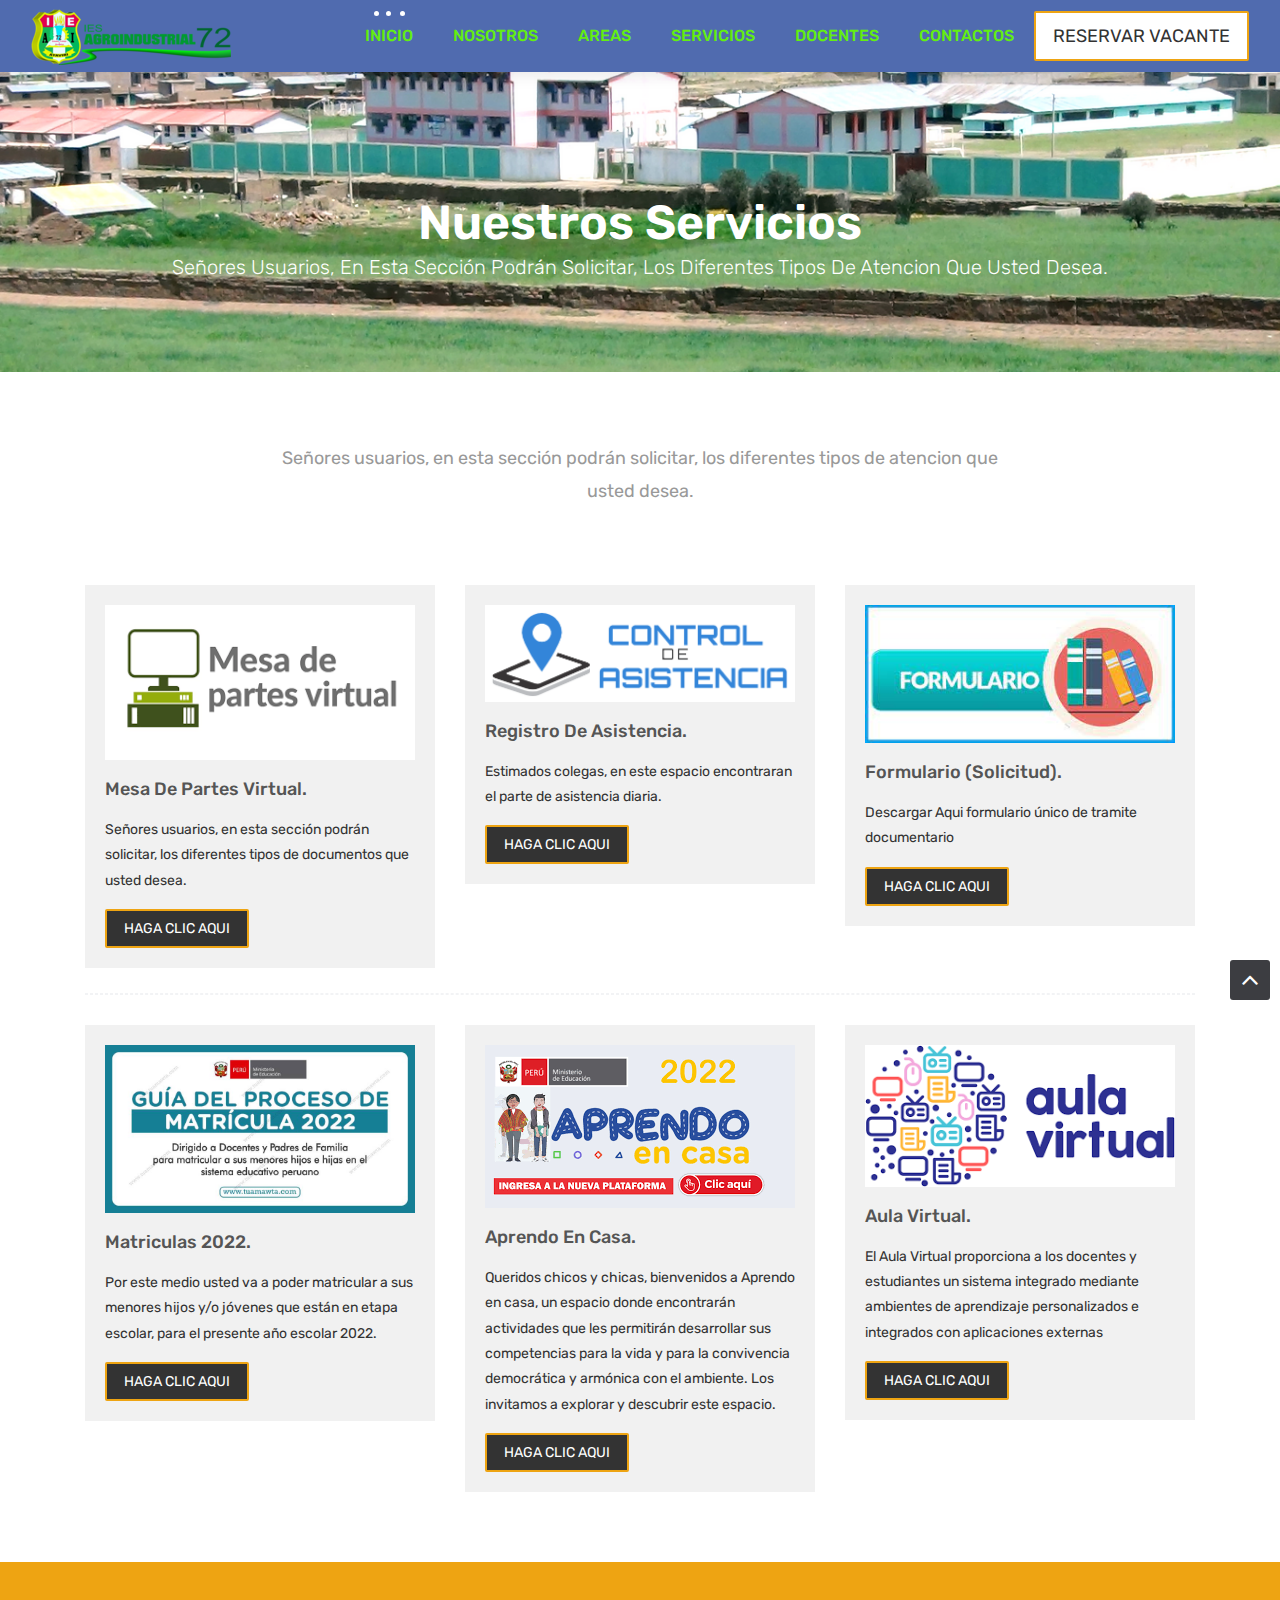
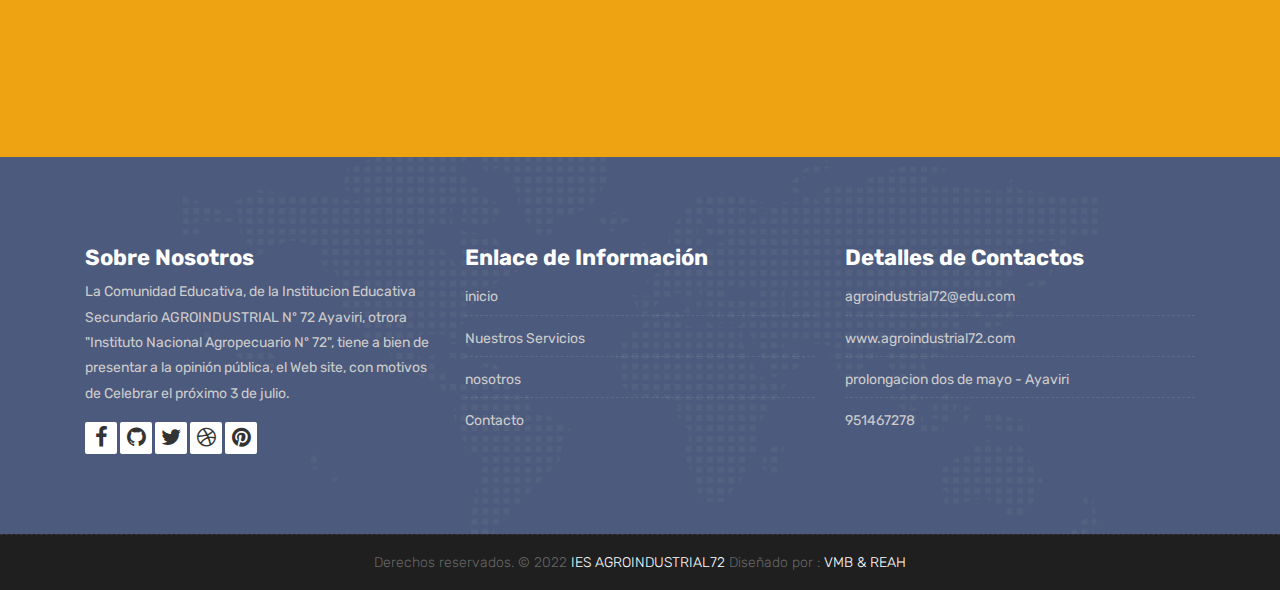
<file: blog.html>
<!DOCTYPE html>
<html lang="en">

    <!-- Basic -->
    <meta charset="utf-8">
    <meta http-equiv="X-UA-Compatible" content="IE=edge">   
   
    <!-- Mobile Metas -->
    <meta name="viewport" content="width=device-width, initial-scale=1">
 
     <!-- Site Metas -->
	 <title>IES - Agro Industrial N° 72</title>  
	 <meta name="keywords" content="">
	 <meta name="description" content="">
	 <meta name="author" content="">
 
	 <!-- Site Icons -->
	 <link rel="shortcut icon" href="images/insignea.png" type="image/x-icon" />
	 <link rel="apple-touch-icon" href="images/apple-touch-icon.png">

    <!-- Bootstrap CSS -->
    <link rel="stylesheet" href="css/bootstrap.min.css">
    <!-- Site CSS -->
    <link rel="stylesheet" href="style.css">
    <!-- ALL VERSION CSS -->
    <link rel="stylesheet" href="css/versions.css">
    <!-- Responsive CSS -->
    <link rel="stylesheet" href="css/responsive.css">
    <!-- Custom CSS -->
    <link rel="stylesheet" href="css/custom.css">

    <!-- Modernizer for Portfolio -->
    <script src="js/modernizer.js"></script>

    <!--[if lt IE 9]>
      <script src="https://oss.maxcdn.com/libs/html5shiv/3.7.0/html5shiv.js"></script>
      <script src="https://oss.maxcdn.com/libs/respond.js/1.4.2/respond.min.js"></script>
    <![endif]-->

</head>
<body class="host_version"> 

	<!-- Modal -->
	<div class="modal fade" id="login" tabindex="-1" role="dialog" aria-labelledby="myModalLabel">
		<div class="modal-dialog modal-dialog-centered modal-lg" role="document">
		  <div class="modal-content">
			  <div class="modal-header tit-up">
				  <button type="button" class="close" data-dismiss="modal" aria-hidden="true">&times;</button>
				  <h4 class="modal-title">Inicio de sesión del estudiante</h4>
			  </div>
			  <div class="modal-body customer-box">
				  <!-- Nav tabs -->
				  <ul class="nav nav-tabs">
					  <li><a class="active" href="#Login" data-toggle="tab">Acceso</a></li>
					  <li><a href="#Registration" data-toggle="tab">Registrate</a></li>
				  </ul>
				  <!-- Tab panes -->
				  <div class="tab-content">
					  <div class="tab-pane active" id="Login">
						  <form role="form" class="form-horizontal">
							  <div class="form-group">
								  <div class="col-sm-12">
									  <input class="form-control" id="email1" placeholder="Nombres" type="text">
								  </div>
							  </div>
							  <div class="form-group">
								  <div class="col-sm-12">
									  <input class="form-control" id="exampleInputPassword1" placeholder="correo electronico" type="email">
								  </div>
							  </div>
							  <div class="row">
								  <div class="col-sm-10">
									  <button type="submit" class="btn btn-light btn-radius btn-brd grd1">
										  Enviar
									  </button>
									  <a class="for-pwd" href="javascript:;">¿Olvidaste tu contraseña?</a>
								  </div>
							  </div>
						  </form>
					  </div>
					  <div class="tab-pane" id="Registration">
						  <form role="form" class="form-horizontal">
							  <div class="form-group">
								  <div class="col-sm-12">
									  <input class="form-control" placeholder="Nombres" type="text">
								  </div>
							  </div>
							  <div class="form-group">
								  <div class="col-sm-12">
									  <input class="form-control" id="email" placeholder="correo electronico" type="email">
								  </div>
							  </div>
							  <div class="form-group">
								  <div class="col-sm-12">
									  <input class="form-control" id="mobile" placeholder="celular" type="email">
								  </div>
							  </div>
							  <div class="form-group">
								  <div class="col-sm-12">
									  <input class="form-control" id="password" placeholder="contraseña" type="password">
								  </div>
							  </div>
							  <div class="row">							
								  <div class="col-sm-10">
									  <button type="button" class="btn btn-light btn-radius btn-brd grd1">
										  Guardar &amp; Continue
									  </button>
									  <button type="button" class="btn btn-light btn-radius btn-brd grd1">
										  Cancelar</button>
								  </div>
							  </div>
						  </form>
					  </div>
				  </div>
			  </div>
		  </div>
		</div>
	  </div>
    <!-- LOADER -->
	<div id="preloader">
		<div class="loader-container">
			<div class="progress-br float shadow">
				<div class="progress__item"></div>
			</div>
		</div>
	</div>
	<!-- END LOADER -->	

    <!-- Start header -->
	<header class="top-navbar">
		<nav class="navbar navbar-expand-lg navbar-light bg-light">
			<div class="container-fluid">
				<a class="navbar-brand" href="index.html">
					<img src="images/logoagro02.png" alt="" />
				</a>
				<button class="navbar-toggler" type="button" data-toggle="collapse" data-target="#navbars-host" aria-controls="navbars-rs-food" aria-expanded="false" aria-label="Toggle navigation">
					<span class="icon-bar"></span>
                    <span class="icon-bar"></span>
                    <span class="icon-bar"></span>
				</button>
				<div class="collapse navbar-collapse" id="navbars-host">
					<ul class="navbar-nav ml-auto">
						<li class="nav-item active"><a class="nav-link" href="index.html">Inicio</a></li>
						<li class="nav-item"><a class="nav-link" href="about.html">Nosotros</a></li>
						<li class="nav-item dropdown">
							<a class="nav-link dropdown-toggle" href="#" id="dropdown-a" data-toggle="dropdown">Areas</a>
							<div class="dropdown-menu" aria-labelledby="dropdown-a">
								<a class="dropdown-item" href="course-grid-2.html">MECANICA AUTOMOTRIZ </a>
								<a class="dropdown-item" href="course-grid-3.html">AGROPECUARIA </a>
								<a class="dropdown-item" href="course-grid-4.html">PASANTIA</a>
							</div>
						</li>
						<li class="nav-item dropdown">
							<a class="nav-link dropdown-toggle" href="#" id="dropdown-a" data-toggle="dropdown">Servicios</a>
							<div class="dropdown-menu" aria-labelledby="dropdown-a">
								<a class="dropdown-item" href="blog.html">servicios </a>
								<a class="dropdown-item" href="blog-single.html">Fotografias </a>
							</div>
						</li>
						<li class="nav-item"><a class="nav-link" href="teachers.html">Docentes</a></li>
						<!--<li class="nav-item"><a class="nav-link" href="pricing.html">Pricing</a></li>-->
						<li class="nav-item"><a class="nav-link" href="contact.html">Contactos</a></li>
					</ul>
					<ul class="nav navbar-nav navbar-right">
                        <li><a class="hover-btn-new log orange" href="#" data-toggle="modal" data-target="#login"><span>Reservar Vacante</span></a></li>
                    </ul>
				</div>
			</div>
		</nav>
	</header>
	<!-- End header -->
	
	<div class="all-title-box">
		<div class="container text-center">
			<h1>nuestros servicios<span class="m_1">Señores usuarios, en esta sección podrán solicitar, los diferentes tipos de atencion que usted desea.</span></h1>
		</div>
	</div>
	
    <div id="overviews" class="section wb">
        <div class="container">
            <div class="section-title row text-center">
                <div class="col-md-8 offset-md-2">
                    <p class="lead">Señores usuarios, en esta sección podrán solicitar, los diferentes tipos de atencion que usted desea.</p>
                </div>
            </div><!-- end title -->

            <hr class="invis"> 

            <div class="row"> 
                <div class="col-lg-4 col-md-6 col-12">
                    <div class="blog-item">
						<div class="image-blog">
							<img src="images/mesadeparte.png" alt="" class="img-fluid">
						</div>
						<!--<div class="meta-info-blog">
							<span><i class="fa fa-calendar"></i> <a href="#">May 11, 2015</a> </span>
                            <span><i class="fa fa-tag"></i>  <a href="#">News</a> </span>
                            <span><i class="fa fa-comments"></i> <a href="#">12 Comments</a></span>
						</div>-->
						<div class="blog-title">
							<h2><a href="#" title="">Mesa de Partes Virtual.</a></h2>
						</div>
						<div class="blog-desc">
							<p>Señores usuarios, en esta sección podrán solicitar, los diferentes tipos de documentos que usted desea. </p>
						</div>
						<div class="blog-button">
							<a class="hover-btn-new orange" href="https://accounts.google.com/ServiceLogin/webreauth?service=wise&passive=1209600&osid=1&continue=https%3A%2F%2Fdocs.google.com%2Fforms%2Fd%2Fe%2F1"><span>haga clic aqui<span></a>
						</div>
					</div>
                </div><!-- end col -->

                <div class="col-lg-4 col-md-6 col-12">
                    <div class="blog-item">
						<div class="image-blog">
							<img src="images/controlasistencia.png" alt="" class="img-fluid">
						</div>
						<!--<div class="meta-info-blog">
							<span><i class="fa fa-calendar"></i> <a href="#">May 11, 2015</a> </span>
                            <span><i class="fa fa-tag"></i>  <a href="#">News</a> </span>
                            <span><i class="fa fa-comments"></i> <a href="#">12 Comments</a></span>
						</div>-->
						<div class="blog-title">
							<h2><a href="#" title="">Registro de Asistencia.</a></h2>
						</div>
						<div class="blog-desc">
							<p>Estimados colegas, en este espacio encontraran el parte de asistencia diaria. </p>
						</div>
						<div class="blog-button">
							<a class="hover-btn-new orange" href="https://accounts.google.com/ServiceLogin?service=wise&passive=1209600&osid=1&continue=https://docs.google.com/forms/d/e/1FAIpQLSfBKN1kR5_gHeu063cXAz37UK_0DhA7zPrrZe-CPme-TeOA3g/viewform?usp%3Dpp_url%26entry.1760662173%3DLeyt%26entry.114160729%3D420%26entry.704218147%3DCIST%26entry.2071275299%3D2021-10-14%26entry.1421861293%3D08:00%26entry.143815334%3D14:00%26entry.1080578771%3DPagina&followup=https://docs.google.com/forms/d/e/1FAIpQLSfBKN1kR5_gHeu063cXAz37UK_0DhA7zPrrZe-CPme-TeOA3g/viewform?usp%3Dpp_url%26entry.1760662173%3DLeyt%26entry.114160729%3D420%26entry.704218147%3DCIST%26entry.2071275299%3D2021-10-14%26entry.1421861293%3D08:00%26entry.143815334%3D14:00%26entry.1080578771%3DPagina&ltmpl=forms&authuser=0"><span>haga clic aqui</span></a>
						</div>
					</div>
                </div><!-- end col -->

                <div class="col-lg-4 col-md-6 col-12">
                    <div class="blog-item">
						<div class="image-blog">
							<img src="images/formulario.jpg" alt="" class="img-fluid">
						</div>
						<!--<div class="meta-info-blog">
							<span><i class="fa fa-calendar"></i> <a href="#">May 11, 2015</a> </span>
                            <span><i class="fa fa-tag"></i>  <a href="#">News</a> </span>
                            <span><i class="fa fa-comments"></i> <a href="#">12 Comments</a></span>
						</div>-->
						<div class="blog-title">
							<h2><a href="#" title="">Formulario (Solicitud).</a></h2>
						</div>
						<div class="blog-desc">
							<p>Descargar Aqui formulario único de tramite documentario</p>
						</div>
						<div class="blog-button">
							<a class="hover-btn-new orange" href="https://drive.google.com/uc?export=download&id=1-eWzYDD0vfeoQ6FO3870WMxzGKRt4Wo8"><span>haga clic aqui</span></a>
						</div>
					</div>
                </div><!-- end col -->
            </div><!-- end row -->

            <hr class="hr3"> 

            <div class="row"> 
                <div class="col-lg-4 col-md-6 col-12">
                   <div class="blog-item">
						<div class="image-blog">
							<img src="images/matriculalo.jpg" alt="" class="img-fluid">
						</div>
						<!--<div class="meta-info-blog">
							<span><i class="fa fa-calendar"></i> <a href="#">May 11, 2015</a> </span>
                            <span><i class="fa fa-tag"></i>  <a href="#">News</a> </span>
                            <span><i class="fa fa-comments"></i> <a href="#">12 Comments</a></span>
						</div>-->
						<div class="blog-title">
							<h2><a href="#" title="">Matriculas 2022.</a></h2>
						</div>
						<div class="blog-desc">
							<p>Por este medio usted va a poder matricular a sus menores hijos y/o jóvenes que están en etapa escolar, para el presente año escolar 2022.</p>
						</div>
						<div class="blog-button">
							<a class="hover-btn-new orange" href="https://docs.google.com/forms/d/e/1FAIpQLSdFgKpiK1605cao_Iuil-6cBvulIMHTdk8tPpaMEyfySARpmQ/viewform"><span>haga clic aqui</span></a>
						</div>
					</div>
                </div><!-- end col -->

                <div class="col-lg-4 col-md-6 col-12">
                    <div class="blog-item">
						<div class="image-blog">
							<img src="images/aprendocasa.png" alt="" class="img-fluid">
						</div>
						<!--<div class="meta-info-blog">
							<span><i class="fa fa-calendar"></i> <a href="#">May 11, 2015</a> </span>
                            <span><i class="fa fa-tag"></i>  <a href="#">News</a> </span>
                            <span><i class="fa fa-comments"></i> <a href="#">12 Comments</a></span>
						</div>-->
						<div class="blog-title">
							<h2><a href="#" title="">Aprendo en Casa.</a></h2>
						</div>
						<div class="blog-desc">
							<p>Queridos chicos y chicas, bienvenidos a Aprendo en casa, un espacio donde encontrarán actividades que les permitirán desarrollar sus competencias para la vida y para la convivencia democrática y armónica con el ambiente. Los invitamos a explorar y descubrir este espacio.</p>
						</div>
						<div class="blog-button">
							<a class="hover-btn-new orange" href="https://aprendoencasa.pe/#/"><span>haga clic aqui</span></a>
						</div>
					</div>
                </div><!-- end col -->

                <div class="col-lg-4 col-md-6 col-12">
                    <div class="blog-item">
						<div class="image-blog">
							<img src="images/aulavirtual.png" alt="" class="img-fluid">
						</div>
						<!--<div class="meta-info-blog">
							<span><i class="fa fa-calendar"></i> <a href="#">May 11, 2015</a> </span>
                            <span><i class="fa fa-tag"></i>  <a href="#">News</a> </span>
                            <span><i class="fa fa-comments"></i> <a href="#">12 Comments</a></span>
						</div>-->
						<div class="blog-title">
							<h2><a href="#" title="">Aula Virtual.</a></h2>
						</div>
						<div class="blog-desc">
							<p>El Aula Virtual proporciona a los docentes y estudiantes un sistema integrado mediante ambientes de aprendizaje personalizados e integrados con aplicaciones externas</p>
						</div>
						<div class="blog-button">
							<a class="hover-btn-new orange" href="#"><span>haga clic aqui</span></a>
						</div>
					</div>
                </div><!-- end col -->
            </div><!-- end row -->
        </div><!-- end container -->
    </div><!-- end section -->

    <div class="parallax section dbcolor">
        <div class="container">
            <div class="row logos">
                <div class="col-md-2 col-sm-2 col-xs-6 wow fadeInUp">
                    <a href="#"><img src="images/themex-logob.png" alt="" class="img-repsonsive"></a>
                </div>
                <div class="col-md-2 col-sm-2 col-xs-6 wow fadeInUp">
                    <a href="#"><img src="images/themex-logob.png" alt="" class="img-repsonsive"></a>
                </div>
                <div class="col-md-2 col-sm-2 col-xs-6 wow fadeInUp">
                    <a href="#"><img src="images/themex-logob.png" alt="" class="img-repsonsive"></a>
                </div>
                <div class="col-md-2 col-sm-2 col-xs-6 wow fadeInUp">
                    <a href="#"><img src="images/themex-logob.png" alt="" class="img-repsonsive"></a>
                </div>
                <div class="col-md-2 col-sm-2 col-xs-6 wow fadeInUp">
                    <a href="#"><img src="images/themex-logob.png" alt="" class="img-repsonsive"></a>
                </div>
                <div class="col-md-2 col-sm-2 col-xs-6 wow fadeInUp">
                    <a href="#"><img src="images/themex-logob.png" alt="" class="img-repsonsive"></a>
                </div>
            </div><!-- end row -->
        </div><!-- end container -->
    </div><!-- end section -->

    <footer class="footer">
        <div class="container">
            <div class="row">
                <div class="col-lg-4 col-md-4 col-xs-12">
                    <div class="widget clearfix">
                        <div class="widget-title">
                            <h3>Sobre Nosotros</h3>
                        </div>
                        <p> La Comunidad Educativa, de la Institucion Educativa Secundario AGROINDUSTRIAL Nº 72 Ayaviri, otrora "Instituto Nacional Agropecuario Nº 72", tiene a bien de presentar a la opinión pública, el Web site, con motivos de Celebrar el próximo 3 de julio.</p>   
						<div class="footer-right">
							<ul class="footer-links-soi">
								<li><a href="https://www.facebook.com/iesjecagroindustrial.ayavirimelgar"><i class="fa fa-facebook"></i></a></li>
								<li><a href="#"><i class="fa fa-github"></i></a></li>
								<li><a href="#"><i class="fa fa-twitter"></i></a></li>
								<li><a href="#"><i class="fa fa-dribbble"></i></a></li>
								<li><a href="#"><i class="fa fa-pinterest"></i></a></li>
							</ul><!-- end links -->
						</div>						
                    </div><!-- end clearfix -->
                </div><!-- end col -->

				<div class="col-lg-4 col-md-4 col-xs-12">
                    <div class="widget clearfix">
                        <div class="widget-title">
                            <h3>Enlace de Información</h3>
                        </div>
                        <ul class="footer-links">
                            <li><a href="/index.html">inicio</a></li>
                            <li><a href="/blog.html">Nuestros Servicios</a></li>
                            <!--<li><a href="#">Precios</a></li>-->
							<li><a href="/about.html">nosotros</a></li>
							<li><a href="/contact.html">Contacto</a></li>
                        </ul><!-- end links -->
                    </div><!-- end clearfix -->
                </div><!-- end col -->
				
                <div class="col-lg-4 col-md-4 col-xs-12">
                    <div class="widget clearfix">
                        <div class="widget-title">
                            <h3>Detalles de Contactos</h3>
                        </div>

                        <ul class="footer-links">
                            <li><a href="mailto:#">agroindustrial72@edu.com</a></li>
                            <li><a href="#">www.agroindustrial72.com</a></li>
                            <li>prolongacion dos de mayo - Ayaviri</li>
                            <li>951467278</li>
                        </ul><!-- end links -->
                    </div><!-- end clearfix -->
                </div><!-- end col -->
				
            </div><!-- end row -->
        </div><!-- end container -->
    </footer><!-- end footer -->

    <div class="copyrights">
        <div class="container">
            <div class="footer-distributed">
                <div class="footer-center">                   
                    <p class="footer-company-name">Derechos reservados. &copy; 2022 <a href="#">IES AGROINDUSTRIAL72</a> Diseñado por : <a href="https://html.design/">VMB & REAH</a></p>
                </div>
            </div>
        </div><!-- end container -->
    </div><!-- end copyrights -->
    <a href="#" id="scroll-to-top" class="dmtop global-radius"><i class="fa fa-angle-up"></i></a>

    <!-- ALL JS FILES -->
    <script src="js/all.js"></script>
    <!-- ALL PLUGINS -->
    <script src="js/custom.js"></script>

</body>
</html>
</file>
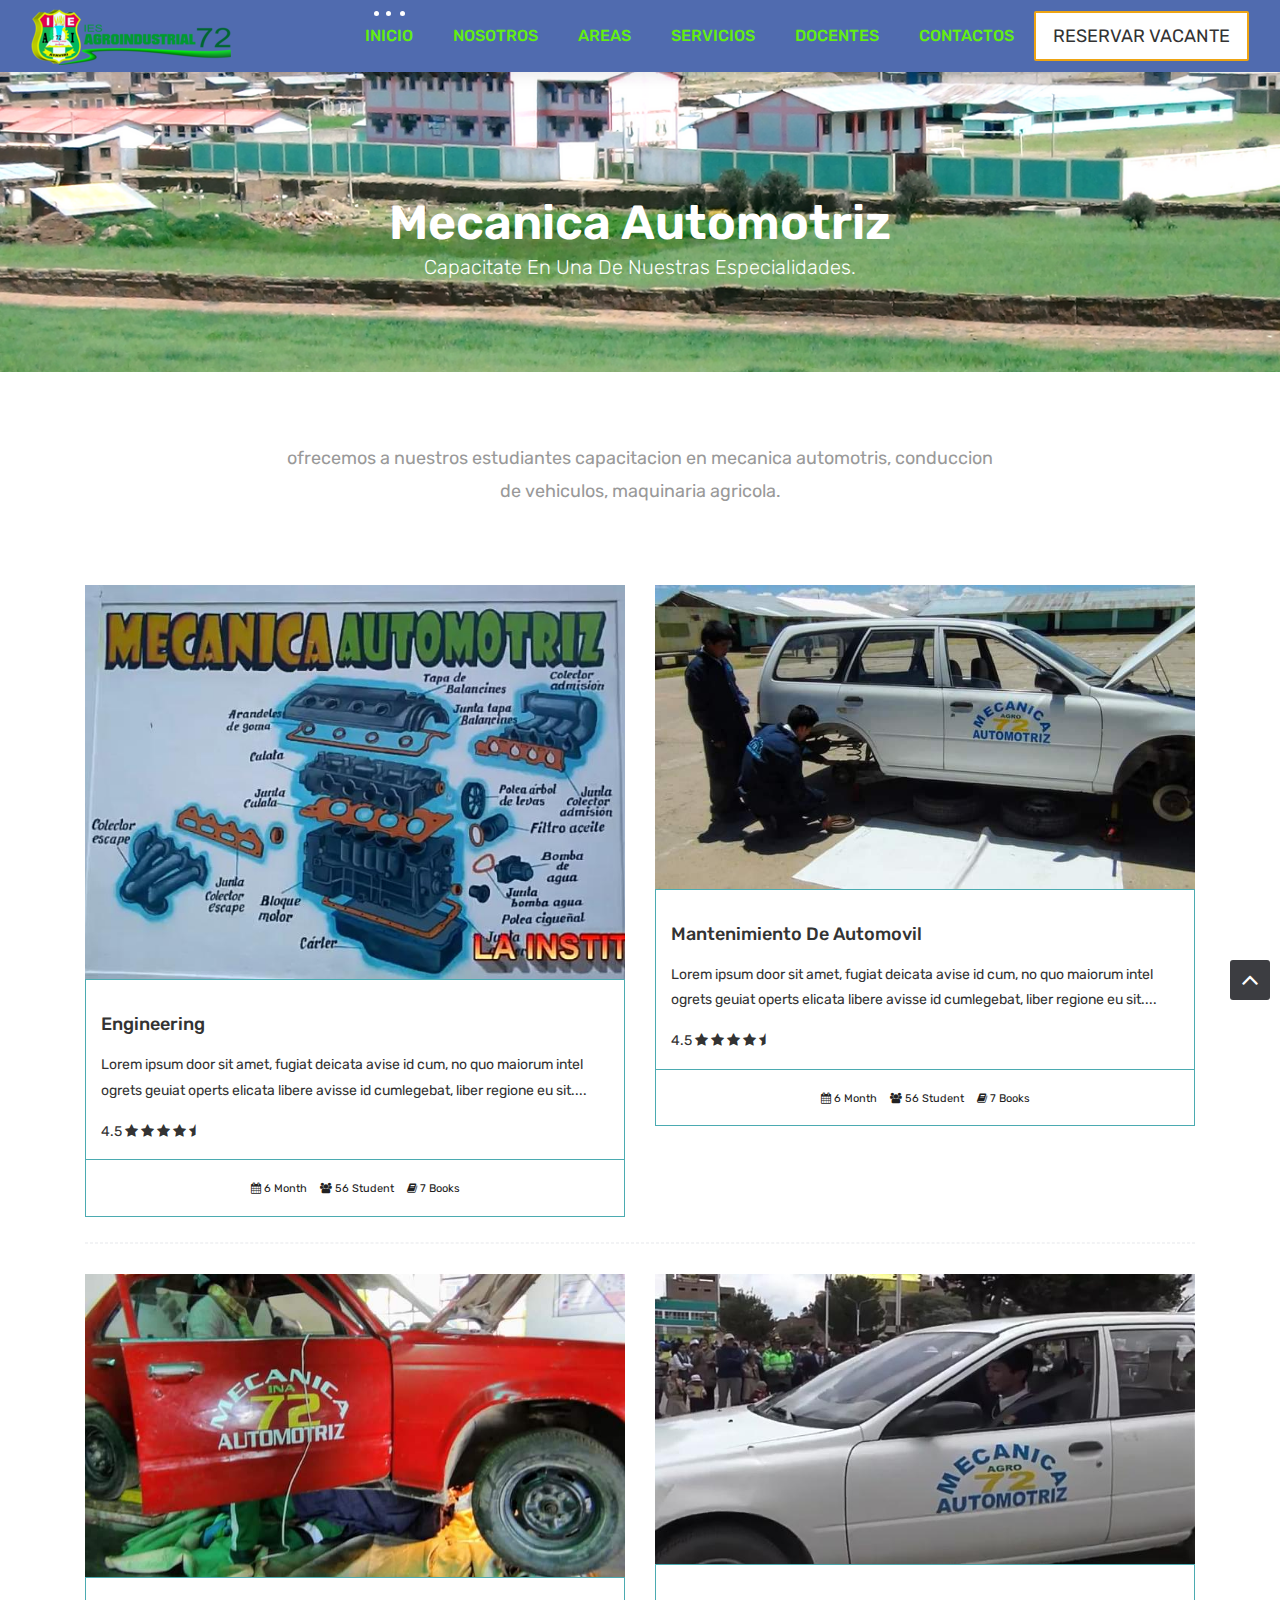
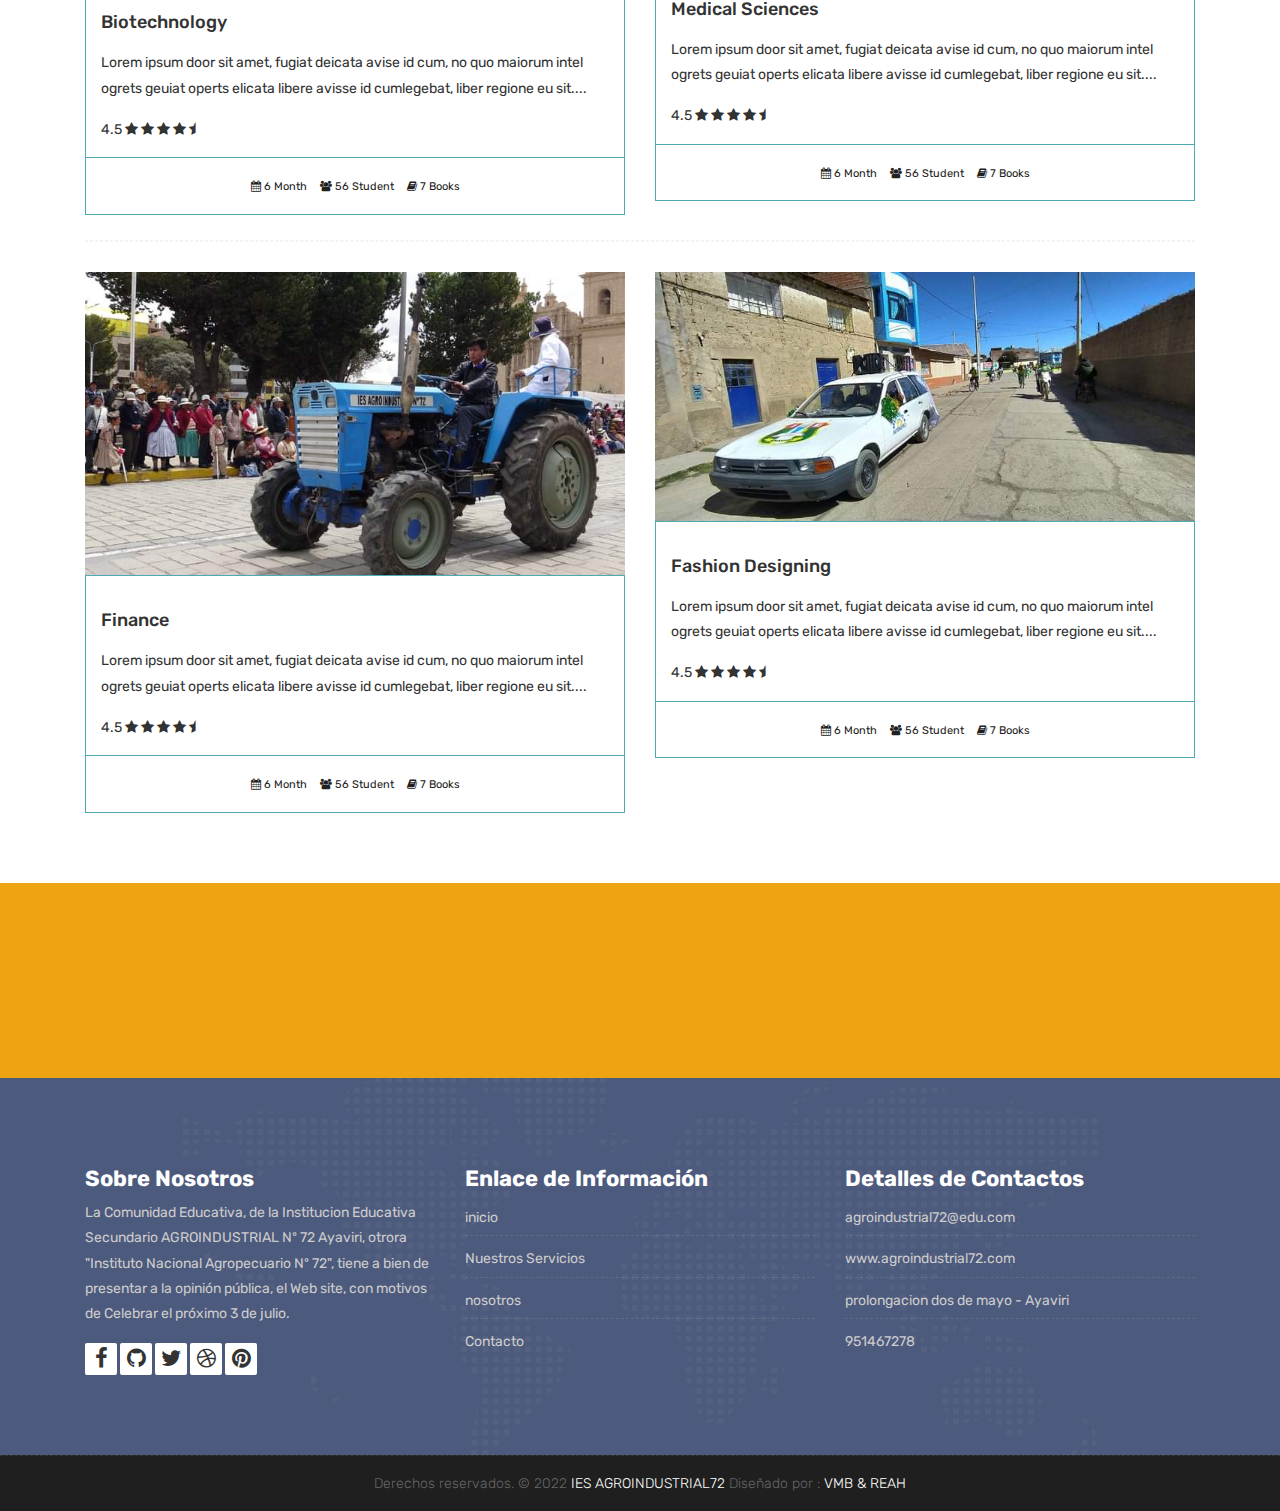
<file: course-grid-2.html>
<!DOCTYPE html>
<html lang="en">

    <!-- Basic -->
    <meta charset="utf-8">
    <meta http-equiv="X-UA-Compatible" content="IE=edge">   
   
    <!-- Mobile Metas -->
    <meta name="viewport" content="width=device-width, initial-scale=1">
 
     <!-- Site Metas -->
	 <title>IES - Agro Industrial N° 72</title>  
	 <meta name="keywords" content="">
	 <meta name="description" content="">
	 <meta name="author" content="">
 
	 <!-- Site Icons -->
	 <link rel="shortcut icon" href="images/insignea.png" type="image/x-icon" />
	 <link rel="apple-touch-icon" href="images/apple-touch-icon.png">

    <!-- Bootstrap CSS -->
    <link rel="stylesheet" href="css/bootstrap.min.css">
    <!-- Site CSS -->
    <link rel="stylesheet" href="style.css">
    <!-- ALL VERSION CSS -->
    <link rel="stylesheet" href="css/versions.css">
    <!-- Responsive CSS -->
    <link rel="stylesheet" href="css/responsive.css">
    <!-- Custom CSS -->
    <link rel="stylesheet" href="css/custom.css">

    <!-- Modernizer for Portfolio -->
    <script src="js/modernizer.js"></script>

    <!--[if lt IE 9]>
      <script src="https://oss.maxcdn.com/libs/html5shiv/3.7.0/html5shiv.js"></script>
      <script src="https://oss.maxcdn.com/libs/respond.js/1.4.2/respond.min.js"></script>
    <![endif]-->

</head>
<body class="host_version"> 

	<!-- Modal -->
	<div class="modal fade" id="login" tabindex="-1" role="dialog" aria-labelledby="myModalLabel">
		<div class="modal-dialog modal-dialog-centered modal-lg" role="document">
		  <div class="modal-content">
			  <div class="modal-header tit-up">
				  <button type="button" class="close" data-dismiss="modal" aria-hidden="true">&times;</button>
				  <h4 class="modal-title">Inicio de sesión del estudiante</h4>
			  </div>
			  <div class="modal-body customer-box">
				  <!-- Nav tabs -->
				  <ul class="nav nav-tabs">
					  <li><a class="active" href="#Login" data-toggle="tab">Acceso</a></li>
					  <li><a href="#Registration" data-toggle="tab">Registrate</a></li>
				  </ul>
				  <!-- Tab panes -->
				  <div class="tab-content">
					  <div class="tab-pane active" id="Login">
						  <form role="form" class="form-horizontal">
							  <div class="form-group">
								  <div class="col-sm-12">
									  <input class="form-control" id="email1" placeholder="Nombres" type="text">
								  </div>
							  </div>
							  <div class="form-group">
								  <div class="col-sm-12">
									  <input class="form-control" id="exampleInputPassword1" placeholder="correo electronico" type="email">
								  </div>
							  </div>
							  <div class="row">
								  <div class="col-sm-10">
									  <button type="submit" class="btn btn-light btn-radius btn-brd grd1">
										  Enviar
									  </button>
									  <a class="for-pwd" href="javascript:;">¿Olvidaste tu contraseña?</a>
								  </div>
							  </div>
						  </form>
					  </div>
					  <div class="tab-pane" id="Registration">
						  <form role="form" class="form-horizontal">
							  <div class="form-group">
								  <div class="col-sm-12">
									  <input class="form-control" placeholder="Nombres" type="text">
								  </div>
							  </div>
							  <div class="form-group">
								  <div class="col-sm-12">
									  <input class="form-control" id="email" placeholder="correo electronico" type="email">
								  </div>
							  </div>
							  <div class="form-group">
								  <div class="col-sm-12">
									  <input class="form-control" id="mobile" placeholder="celular" type="email">
								  </div>
							  </div>
							  <div class="form-group">
								  <div class="col-sm-12">
									  <input class="form-control" id="password" placeholder="contraseña" type="password">
								  </div>
							  </div>
							  <div class="row">							
								  <div class="col-sm-10">
									  <button type="button" class="btn btn-light btn-radius btn-brd grd1">
										  Guardar &amp; Continue
									  </button>
									  <button type="button" class="btn btn-light btn-radius btn-brd grd1">
										  Cancelar</button>
								  </div>
							  </div>
						  </form>
					  </div>
				  </div>
			  </div>
		  </div>
		</div>
	  </div>

    <!-- LOADER -->
	<div id="preloader">
		<div class="loader-container">
			<div class="progress-br float shadow">
				<div class="progress__item"></div>
			</div>
		</div>
	</div>
	<!-- END LOADER -->	

    <!-- Start header -->
	<header class="top-navbar">
		<nav class="navbar navbar-expand-lg navbar-light bg-light">
			<div class="container-fluid">
				<a class="navbar-brand" href="index.html">
					<img src="images/logoagro02.png" alt="" />
				</a>
				<button class="navbar-toggler" type="button" data-toggle="collapse" data-target="#navbars-host" aria-controls="navbars-rs-food" aria-expanded="false" aria-label="Toggle navigation">
					<span class="icon-bar"></span>
                    <span class="icon-bar"></span>
                    <span class="icon-bar"></span>
				</button>
				<div class="collapse navbar-collapse" id="navbars-host">
					<ul class="navbar-nav ml-auto">
						<li class="nav-item active"><a class="nav-link" href="index.html">Inicio</a></li>
						<li class="nav-item"><a class="nav-link" href="about.html">Nosotros</a></li>
						<li class="nav-item dropdown">
							<a class="nav-link dropdown-toggle" href="#" id="dropdown-a" data-toggle="dropdown">Areas</a>
							<div class="dropdown-menu" aria-labelledby="dropdown-a">
								<a class="dropdown-item" href="course-grid-2.html">MECANICA AUTOMOTRIZ </a>
								<a class="dropdown-item" href="course-grid-3.html">AGROPECUARIA </a>
								<a class="dropdown-item" href="course-grid-4.html">PASANTIA</a>
							</div>
						</li>
						<li class="nav-item dropdown">
							<a class="nav-link dropdown-toggle" href="#" id="dropdown-a" data-toggle="dropdown">Servicios</a>
							<div class="dropdown-menu" aria-labelledby="dropdown-a">
								<a class="dropdown-item" href="blog.html">servicios</a>
								<a class="dropdown-item" href="blog-single.html">Fotografias </a>
							</div>
						</li>
						<li class="nav-item"><a class="nav-link" href="teachers.html">Docentes</a></li>
						<!--<li class="nav-item"><a class="nav-link" href="pricing.html">Pricing</a></li>-->
						<li class="nav-item"><a class="nav-link" href="contact.html">Contactos</a></li>
					</ul>
					<ul class="nav navbar-nav navbar-right">
                        <li><a class="hover-btn-new log orange" href="#" data-toggle="modal" data-target="#login"><span>Reservar Vacante</span></a></li>
                    </ul>
				</div>
			</div>
		</nav>
	</header>
	<!-- End header -->
	
	<div class="all-title-box">
		<div class="container text-center">
			<h1>mecanica automotriz<span class="m_1">capacitate en una de nuestras especialidades.</span></h1>
		</div>
	</div>
	
    <div id="overviews" class="section wb">
        <div class="container">
            <div class="section-title row text-center">
                <div class="col-md-8 offset-md-2">
                    <p class="lead">ofrecemos a nuestros estudiantes capacitacion en mecanica automotris, conduccion de vehiculos, maquinaria agricola.</p>
                </div>
            </div><!-- end title -->

            <hr class="invis"> 

            <div class="row"> 
                <div class="col-lg-6 col-md-6 col-12">
                    <div class="course-item">
						<div class="image-blog">
							<img src="images/mecanicaauto.jpeg" alt="" class="img-fluid">
						</div>
						<div class="course-br">
							<div class="course-title">
								<h2><a href="#" title="">Engineering</a></h2>
							</div>
							<div class="course-desc">
								<p>Lorem ipsum door sit amet, fugiat deicata avise id cum, no quo maiorum intel ogrets geuiat operts elicata libere avisse id cumlegebat, liber regione eu sit.... </p>
							</div>
							<div class="course-rating">
								4.5
								<i class="fa fa-star"></i>	
								<i class="fa fa-star"></i>	
								<i class="fa fa-star"></i>	
								<i class="fa fa-star"></i>	
								<i class="fa fa-star-half"></i>								
							</div>
						</div>
						<div class="course-meta-bot">
							<ul>
								<li><i class="fa fa-calendar" aria-hidden="true"></i> 6 Month</li>
								<li><i class="fa fa-users" aria-hidden="true"></i> 56 Student</li>
								<li><i class="fa fa-book" aria-hidden="true"></i> 7 Books</li>
							</ul>
						</div>
					</div>
                </div><!-- end col -->

                <div class="col-lg-6 col-md-6 col-12">
                    <div class="course-item">
						<div class="image-blog">
							<img src="images/carroblancomante.jpeg" alt="" class="img-fluid">
						</div>
						<div class="course-br">
							<div class="course-title">
								<h2><a href="#" title="">mantenimiento de automovil</a></h2>
							</div>
							<div class="blog-desc">
								<p>Lorem ipsum door sit amet, fugiat deicata avise id cum, no quo maiorum intel ogrets geuiat operts elicata libere avisse id cumlegebat, liber regione eu sit.... </p>
							</div>
							<div class="course-rating">
								4.5
								<i class="fa fa-star"></i>	
								<i class="fa fa-star"></i>	
								<i class="fa fa-star"></i>	
								<i class="fa fa-star"></i>	
								<i class="fa fa-star-half"></i>								
							</div>
						</div>
						<div class="course-meta-bot">
							<ul>
								<li><i class="fa fa-calendar" aria-hidden="true"></i> 6 Month</li>
								<li><i class="fa fa-users" aria-hidden="true"></i> 56 Student</li>
								<li><i class="fa fa-book" aria-hidden="true"></i> 7 Books</li>
							</ul>
						</div>
					</div>
                </div><!-- end col -->	
            </div><!-- end row -->
			
			<hr class="hr3"> 
			
			<div class="row">
				<div class="col-lg-6 col-md-6 col-12">
                    <div class="course-item">
						<div class="image-blog">
							<img src="images/carrorojo.jpeg" alt="" class="img-fluid">
						</div>
						<div class="course-br">
							<div class="course-title">
								<h2><a href="#" title="">Biotechnology</a></h2>
							</div>
							<div class="course-desc">
								<p>Lorem ipsum door sit amet, fugiat deicata avise id cum, no quo maiorum intel ogrets geuiat operts elicata libere avisse id cumlegebat, liber regione eu sit.... </p>
							</div>
							<div class="course-rating">
								4.5
								<i class="fa fa-star"></i>	
								<i class="fa fa-star"></i>	
								<i class="fa fa-star"></i>	
								<i class="fa fa-star"></i>	
								<i class="fa fa-star-half"></i>								
							</div>
						</div>
						<div class="course-meta-bot">
							<ul>
								<li><i class="fa fa-calendar" aria-hidden="true"></i> 6 Month</li>
								<li><i class="fa fa-users" aria-hidden="true"></i> 56 Student</li>
								<li><i class="fa fa-book" aria-hidden="true"></i> 7 Books</li>
							</ul>
						</div>
					</div>
                </div><!-- end col -->
				<div class="col-lg-6 col-md-6 col-12">
                   <div class="course-item">
						<div class="image-blog">
							<img src="images/carromeca.jpeg" alt="" class="img-fluid">
						</div>
						<div class="course-br">
							<div class="course-title">
								<h2><a href="#" title="">Medical Sciences</a></h2>
							</div>
							<div class="course-desc">
								<p>Lorem ipsum door sit amet, fugiat deicata avise id cum, no quo maiorum intel ogrets geuiat operts elicata libere avisse id cumlegebat, liber regione eu sit.... </p>
							</div>
							<div class="course-rating">
								4.5
								<i class="fa fa-star"></i>	
								<i class="fa fa-star"></i>	
								<i class="fa fa-star"></i>	
								<i class="fa fa-star"></i>	
								<i class="fa fa-star-half"></i>								
							</div>
						</div>
						<div class="course-meta-bot">
							<ul>
								<li><i class="fa fa-calendar" aria-hidden="true"></i> 6 Month</li>
								<li><i class="fa fa-users" aria-hidden="true"></i> 56 Student</li>
								<li><i class="fa fa-book" aria-hidden="true"></i> 7 Books</li>
							</ul>
						</div>
					</div>
                </div><!-- end col -->
			</div><!-- end row -->
			
			<hr class="hr3"> 
			
            <div class="row"> 
                <div class="col-lg-6 col-md-6 col-12">
                    <div class="course-item">
						<div class="image-blog">
							<img src="images/tractor.jpeg" alt="" class="img-fluid">
						</div>		
						<div class="course-br">
							<div class="course-title">
								<h2><a href="#" title="">Finance</a></h2>
							</div>
							<div class="course-desc">
								<p>Lorem ipsum door sit amet, fugiat deicata avise id cum, no quo maiorum intel ogrets geuiat operts elicata libere avisse id cumlegebat, liber regione eu sit.... </p>
							</div>
							<div class="course-rating">
								4.5
								<i class="fa fa-star"></i>	
								<i class="fa fa-star"></i>	
								<i class="fa fa-star"></i>	
								<i class="fa fa-star"></i>	
								<i class="fa fa-star-half"></i>								
							</div>
						</div>
						<div class="course-meta-bot">
							<ul>
								<li><i class="fa fa-calendar" aria-hidden="true"></i> 6 Month</li>
								<li><i class="fa fa-users" aria-hidden="true"></i> 56 Student</li>
								<li><i class="fa fa-book" aria-hidden="true"></i> 7 Books</li>
							</ul>
						</div>
					</div>
                </div><!-- end col -->

                <div class="col-lg-6 col-md-6 col-12">
                    <div class="course-item">
						<div class="image-blog">
							<img src="images/carroblanco.jpeg" alt="" class="img-fluid">
						</div>
						<div class="course-br">
							<div class="course-title">
								<h2><a href="#" title="">Fashion Designing</a></h2>
							</div>
							<div class="course-desc">
								<p>Lorem ipsum door sit amet, fugiat deicata avise id cum, no quo maiorum intel ogrets geuiat operts elicata libere avisse id cumlegebat, liber regione eu sit.... </p>
							</div>	
							<div class="course-rating">
								4.5
								<i class="fa fa-star"></i>	
								<i class="fa fa-star"></i>	
								<i class="fa fa-star"></i>	
								<i class="fa fa-star"></i>	
								<i class="fa fa-star-half"></i>								
							</div>
						</div>
						<div class="course-meta-bot">
							<ul>
								<li><i class="fa fa-calendar" aria-hidden="true"></i> 6 Month</li>
								<li><i class="fa fa-users" aria-hidden="true"></i> 56 Student</li>
								<li><i class="fa fa-book" aria-hidden="true"></i> 7 Books</li>
							</ul>
						</div>
					</div>
                </div><!-- end col -->
            </div><!-- end row -->
        </div><!-- end container -->
    </div><!-- end section -->

    <div class="parallax section dbcolor">
        <div class="container">
            <div class="row logos">
                <div class="col-md-2 col-sm-2 col-xs-6 wow fadeInUp">
                    <a href="#"><img src="images/themex-logob.png" alt="" class="img-repsonsive"></a>
                </div>
                <div class="col-md-2 col-sm-2 col-xs-6 wow fadeInUp">
                    <a href="#"><img src="images/themex-logob.png" alt="" class="img-repsonsive"></a>
                </div>
                <div class="col-md-2 col-sm-2 col-xs-6 wow fadeInUp">
                    <a href="#"><img src="images/themex-logob.png" alt="" class="img-repsonsive"></a>
                </div>
                <div class="col-md-2 col-sm-2 col-xs-6 wow fadeInUp">
                    <a href="#"><img src="images/themex-logob.png" alt="" class="img-repsonsive"></a>
                </div>
                <div class="col-md-2 col-sm-2 col-xs-6 wow fadeInUp">
                    <a href="#"><img src="images/themex-logob.png" alt="" class="img-repsonsive"></a>
                </div>
                <div class="col-md-2 col-sm-2 col-xs-6 wow fadeInUp">
                    <a href="#"><img src="images/themex-logob.png" alt="" class="img-repsonsive"></a>
                </div>
            </div><!-- end row -->
        </div><!-- end container -->
    </div><!-- end section -->

    <footer class="footer">
        <div class="container">
            <div class="row">
                <div class="col-lg-4 col-md-4 col-xs-12">
                    <div class="widget clearfix">
                        <div class="widget-title">
                            <h3>Sobre Nosotros</h3>
                        </div>
                        <p> La Comunidad Educativa, de la Institucion Educativa Secundario AGROINDUSTRIAL Nº 72 Ayaviri, otrora "Instituto Nacional Agropecuario Nº 72", tiene a bien de presentar a la opinión pública, el Web site, con motivos de Celebrar el próximo 3 de julio.</p>   
						<div class="footer-right">
							<ul class="footer-links-soi">
								<li><a href="https://www.facebook.com/iesjecagroindustrial.ayavirimelgar"><i class="fa fa-facebook"></i></a></li>
								<li><a href="#"><i class="fa fa-github"></i></a></li>
								<li><a href="#"><i class="fa fa-twitter"></i></a></li>
								<li><a href="#"><i class="fa fa-dribbble"></i></a></li>
								<li><a href="#"><i class="fa fa-pinterest"></i></a></li>
							</ul><!-- end links -->
						</div>						
                    </div><!-- end clearfix -->
                </div><!-- end col -->

				<div class="col-lg-4 col-md-4 col-xs-12">
                    <div class="widget clearfix">
                        <div class="widget-title">
                            <h3>Enlace de Información</h3>
                        </div>
                        <ul class="footer-links">
                            <li><a href="/index.html">inicio</a></li>
                            <li><a href="/blog.html">Nuestros Servicios</a></li>
                            <!--<li><a href="#">Precios</a></li>-->
							<li><a href="/about.html">nosotros</a></li>
							<li><a href="/contact.html">Contacto</a></li>
                        </ul><!-- end links -->
                    </div><!-- end clearfix -->
                </div><!-- end col -->
				
                <div class="col-lg-4 col-md-4 col-xs-12">
                    <div class="widget clearfix">
                        <div class="widget-title">
                            <h3>Detalles de Contactos</h3>
                        </div>

                        <ul class="footer-links">
                            <li><a href="mailto:#">agroindustrial72@edu.com</a></li>
                            <li><a href="#">www.agroindustrial72.com</a></li>
                            <li>prolongacion dos de mayo - Ayaviri</li>
                            <li>951467278</li>
                        </ul><!-- end links -->
                    </div><!-- end clearfix -->
                </div><!-- end col -->
				
            </div><!-- end row -->
        </div><!-- end container -->
    </footer><!-- end footer -->

    <div class="copyrights">
        <div class="container">
            <div class="footer-distributed">
                <div class="footer-center">                   
                    <p class="footer-company-name">Derechos reservados. &copy; 2022 <a href="#">IES AGROINDUSTRIAL72</a> Diseñado por : <a href="https://html.design/">VMB & REAH</a></p>
                </div>
            </div>
        </div><!-- end container -->
    </div><!-- end copyrights -->

    <a href="#" id="scroll-to-top" class="dmtop global-radius"><i class="fa fa-angle-up"></i></a>

    <!-- ALL JS FILES -->
    <script src="js/all.js"></script>
    <!-- ALL PLUGINS -->
    <script src="js/custom.js"></script>

</body>
</html>
</file>
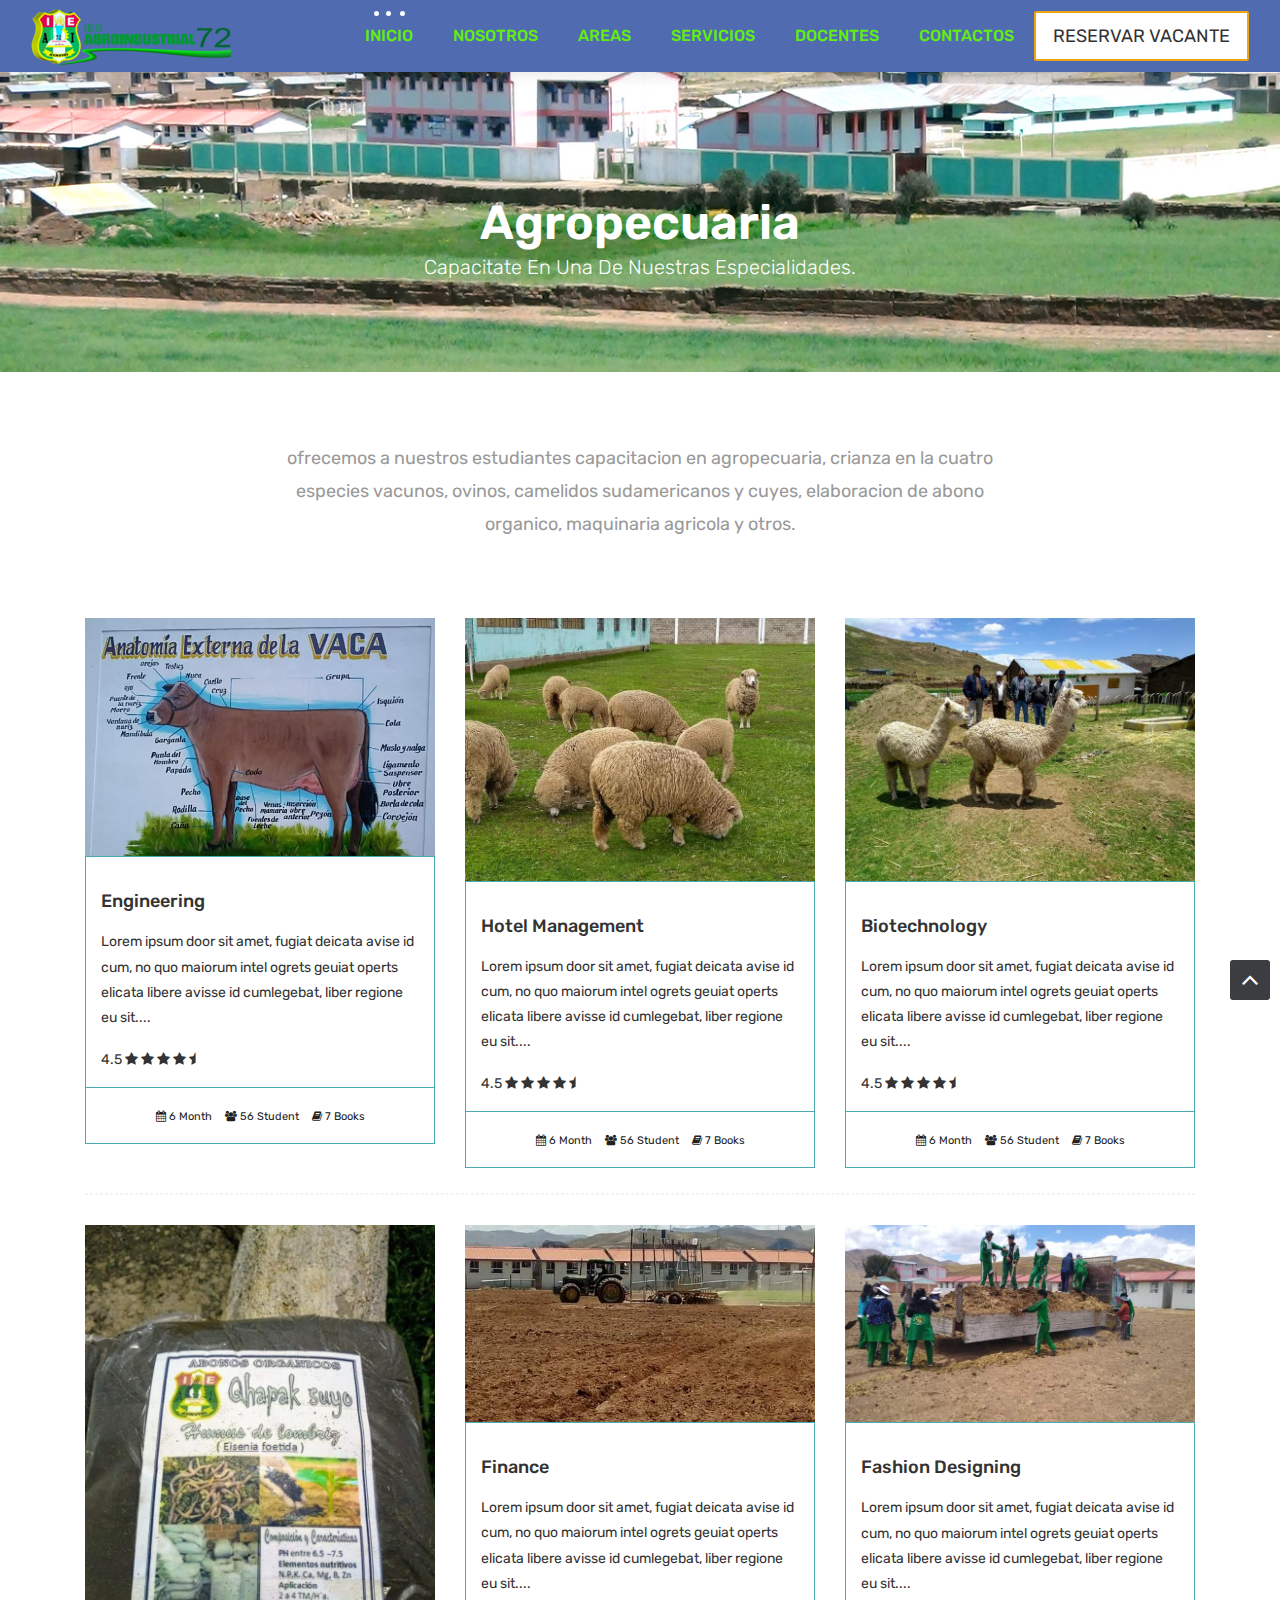
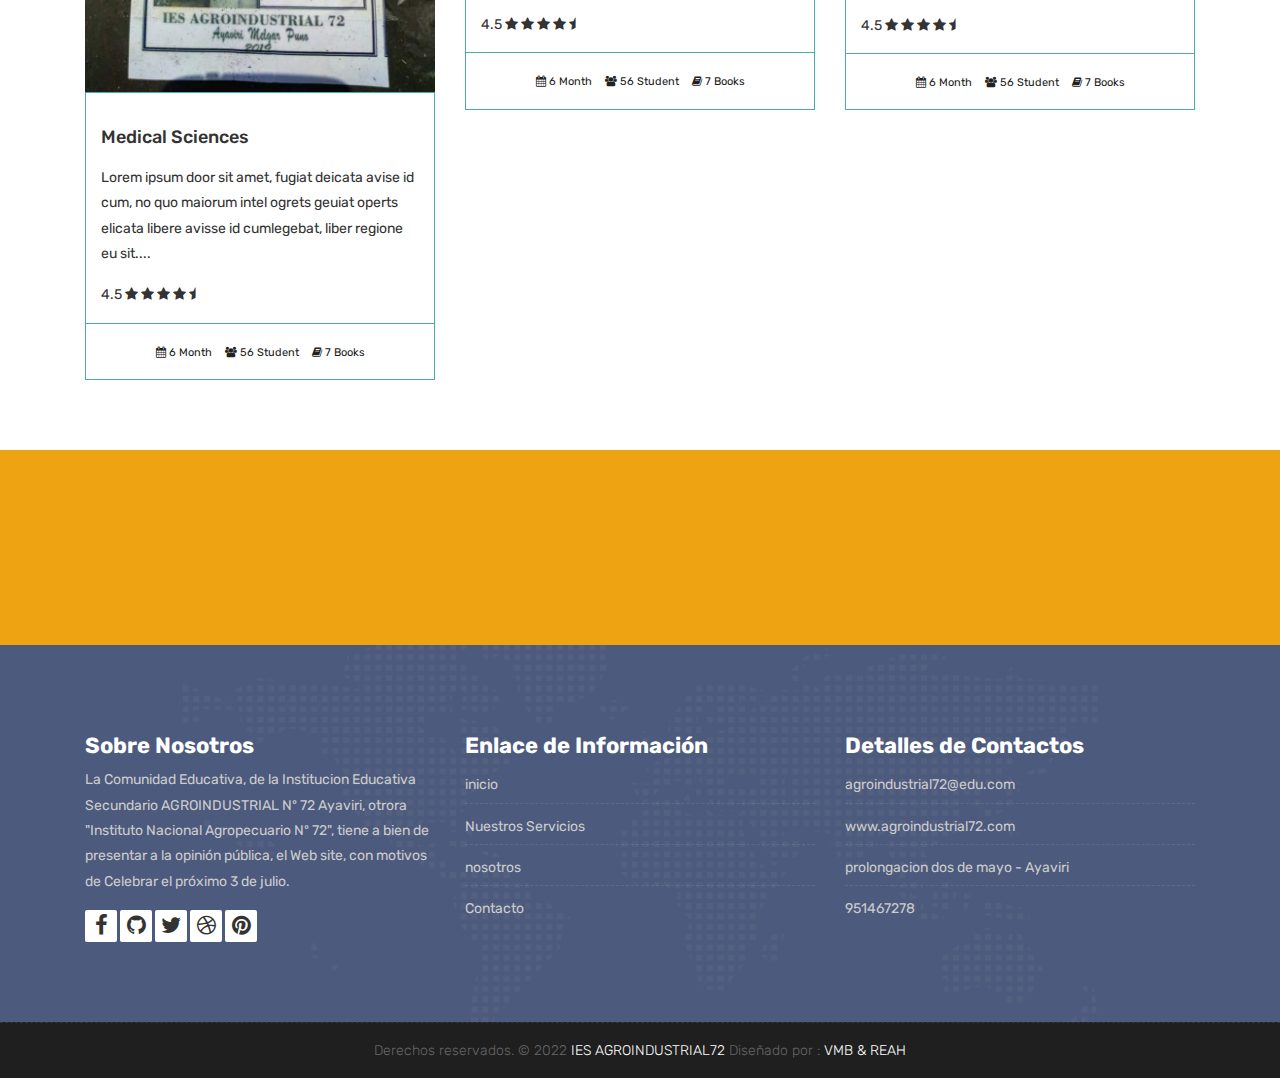
<file: course-grid-3.html>
<!DOCTYPE html>
<html lang="en">

    <!-- Basic -->
    <meta charset="utf-8">
    <meta http-equiv="X-UA-Compatible" content="IE=edge">   
   
    <!-- Mobile Metas -->
    <meta name="viewport" content="width=device-width, initial-scale=1">
 
     <!-- Site Metas -->
	 <title>IES - Agro Industrial N° 72</title>  
	 <meta name="keywords" content="">
	 <meta name="description" content="">
	 <meta name="author" content="">
 
	 <!-- Site Icons -->
	 <link rel="shortcut icon" href="images/insignea.png" type="image/x-icon" />
	 <link rel="apple-touch-icon" href="images/apple-touch-icon.png">

    <!-- Bootstrap CSS -->
    <link rel="stylesheet" href="css/bootstrap.min.css">
    <!-- Site CSS -->
    <link rel="stylesheet" href="style.css">
    <!-- ALL VERSION CSS -->
    <link rel="stylesheet" href="css/versions.css">
    <!-- Responsive CSS -->
    <link rel="stylesheet" href="css/responsive.css">
    <!-- Custom CSS -->
    <link rel="stylesheet" href="css/custom.css">

    <!-- Modernizer for Portfolio -->
    <script src="js/modernizer.js"></script>

    <!--[if lt IE 9]>
      <script src="https://oss.maxcdn.com/libs/html5shiv/3.7.0/html5shiv.js"></script>
      <script src="https://oss.maxcdn.com/libs/respond.js/1.4.2/respond.min.js"></script>
    <![endif]-->

</head>
<body class="host_version"> 

	<!-- Modal -->
	<div class="modal fade" id="login" tabindex="-1" role="dialog" aria-labelledby="myModalLabel">
		<div class="modal-dialog modal-dialog-centered modal-lg" role="document">
		  <div class="modal-content">
			  <div class="modal-header tit-up">
				  <button type="button" class="close" data-dismiss="modal" aria-hidden="true">&times;</button>
				  <h4 class="modal-title">Inicio de sesión del estudiante</h4>
			  </div>
			  <div class="modal-body customer-box">
				  <!-- Nav tabs -->
				  <ul class="nav nav-tabs">
					  <li><a class="active" href="#Login" data-toggle="tab">Acceso</a></li>
					  <li><a href="#Registration" data-toggle="tab">Registrate</a></li>
				  </ul>
				  <!-- Tab panes -->
				  <div class="tab-content">
					  <div class="tab-pane active" id="Login">
						  <form role="form" class="form-horizontal">
							  <div class="form-group">
								  <div class="col-sm-12">
									  <input class="form-control" id="email1" placeholder="Nombres" type="text">
								  </div>
							  </div>
							  <div class="form-group">
								  <div class="col-sm-12">
									  <input class="form-control" id="exampleInputPassword1" placeholder="correo electronico" type="email">
								  </div>
							  </div>
							  <div class="row">
								  <div class="col-sm-10">
									  <button type="submit" class="btn btn-light btn-radius btn-brd grd1">
										  Enviar
									  </button>
									  <a class="for-pwd" href="javascript:;">¿Olvidaste tu contraseña?</a>
								  </div>
							  </div>
						  </form>
					  </div>
					  <div class="tab-pane" id="Registration">
						  <form role="form" class="form-horizontal">
							  <div class="form-group">
								  <div class="col-sm-12">
									  <input class="form-control" placeholder="Nombres" type="text">
								  </div>
							  </div>
							  <div class="form-group">
								  <div class="col-sm-12">
									  <input class="form-control" id="email" placeholder="correo electronico" type="email">
								  </div>
							  </div>
							  <div class="form-group">
								  <div class="col-sm-12">
									  <input class="form-control" id="mobile" placeholder="celular" type="email">
								  </div>
							  </div>
							  <div class="form-group">
								  <div class="col-sm-12">
									  <input class="form-control" id="password" placeholder="contraseña" type="password">
								  </div>
							  </div>
							  <div class="row">							
								  <div class="col-sm-10">
									  <button type="button" class="btn btn-light btn-radius btn-brd grd1">
										  Guardar &amp; Continue
									  </button>
									  <button type="button" class="btn btn-light btn-radius btn-brd grd1">
										  Cancelar</button>
								  </div>
							  </div>
						  </form>
					  </div>
				  </div>
			  </div>
		  </div>
		</div>
	  </div>

    <!-- LOADER -->
	<div id="preloader">
		<div class="loader-container">
			<div class="progress-br float shadow">
				<div class="progress__item"></div>
			</div>
		</div>
	</div>
	<!-- END LOADER -->	

    <!-- Start header -->
	<header class="top-navbar">
		<nav class="navbar navbar-expand-lg navbar-light bg-light">
			<div class="container-fluid">
				<a class="navbar-brand" href="index.html">
					<img src="images/logoagro02.png" alt="" />
				</a>
				<button class="navbar-toggler" type="button" data-toggle="collapse" data-target="#navbars-host" aria-controls="navbars-rs-food" aria-expanded="false" aria-label="Toggle navigation">
					<span class="icon-bar"></span>
                    <span class="icon-bar"></span>
                    <span class="icon-bar"></span>
				</button>
				<div class="collapse navbar-collapse" id="navbars-host">
					<ul class="navbar-nav ml-auto">
						<li class="nav-item active"><a class="nav-link" href="index.html">Inicio</a></li>
						<li class="nav-item"><a class="nav-link" href="about.html">Nosotros</a></li>
						<li class="nav-item dropdown">
							<a class="nav-link dropdown-toggle" href="#" id="dropdown-a" data-toggle="dropdown">Areas</a>
							<div class="dropdown-menu" aria-labelledby="dropdown-a">
								<a class="dropdown-item" href="course-grid-2.html">MECANICA AUTOMOTRIZ </a>
								<a class="dropdown-item" href="course-grid-3.html">AGROPECUARIA </a>
								<a class="dropdown-item" href="course-grid-4.html">PASANTIA</a>
							</div>
						</li>
						<li class="nav-item dropdown">
							<a class="nav-link dropdown-toggle" href="#" id="dropdown-a" data-toggle="dropdown">Servicios</a>
							<div class="dropdown-menu" aria-labelledby="dropdown-a">
								<a class="dropdown-item" href="blog.html">comunicados </a>
								<a class="dropdown-item" href="blog-single.html">Fotografias </a>
							</div>
						</li>
						<li class="nav-item"><a class="nav-link" href="teachers.html">Docentes</a></li>
						<!--<li class="nav-item"><a class="nav-link" href="pricing.html">Pricing</a></li>-->
						<li class="nav-item"><a class="nav-link" href="contact.html">Contactos</a></li>
					</ul>
					<ul class="nav navbar-nav navbar-right">
                        <li><a class="hover-btn-new log orange" href="#" data-toggle="modal" data-target="#login"><span>Reservar Vacante</span></a></li>
                    </ul>
				</div>
			</div>
		</nav>
	</header>
	<!-- End header -->
	
	<div class="all-title-box">
		<div class="container text-center">
			<h1>Agropecuaria<span class="m_1">capacitate en una de nuestras especialidades.</span></h1>
		</div>
	</div>
	
    <div id="overviews" class="section wb">
        <div class="container">
            <div class="section-title row text-center">
                <div class="col-md-8 offset-md-2">
                    <p class="lead">ofrecemos a nuestros estudiantes capacitacion en agropecuaria, crianza en la cuatro especies vacunos, ovinos, camelidos sudamericanos y cuyes, elaboracion de abono organico, maquinaria agricola y otros.</p>
                </div>
            </div><!-- end title -->

            <hr class="invis"> 

            <div class="row"> 
                <div class="col-lg-4 col-md-6 col-12">
                    <div class="course-item">
						<div class="image-blog">
							<img src="images/agropecuaria.jpeg" alt="" class="img-fluid">
						</div>
						<div class="course-br">
							<div class="course-title">
								<h2><a href="#" title="">Engineering</a></h2>
							</div>
							<div class="course-desc">
								<p>Lorem ipsum door sit amet, fugiat deicata avise id cum, no quo maiorum intel ogrets geuiat operts elicata libere avisse id cumlegebat, liber regione eu sit.... </p>
							</div>
							<div class="course-rating">
								4.5
								<i class="fa fa-star"></i>	
								<i class="fa fa-star"></i>	
								<i class="fa fa-star"></i>	
								<i class="fa fa-star"></i>	
								<i class="fa fa-star-half"></i>								
							</div>
						</div>
						<div class="course-meta-bot">
							<ul>
								<li><i class="fa fa-calendar" aria-hidden="true"></i> 6 Month</li>
								<li><i class="fa fa-users" aria-hidden="true"></i> 56 Student</li>
								<li><i class="fa fa-book" aria-hidden="true"></i> 7 Books</li>
							</ul>
						</div>
					</div>
                </div><!-- end col -->

                <div class="col-lg-4 col-md-6 col-12">
                    <div class="course-item">
						<div class="image-blog">
							<img src="images/ovino.jpeg" alt="" class="img-fluid">
						</div>
						<div class="course-br">
							<div class="course-title">
								<h2><a href="#" title="">Hotel Management</a></h2>
							</div>
							<div class="blog-desc">
								<p>Lorem ipsum door sit amet, fugiat deicata avise id cum, no quo maiorum intel ogrets geuiat operts elicata libere avisse id cumlegebat, liber regione eu sit.... </p>
							</div>
							<div class="course-rating">
								4.5
								<i class="fa fa-star"></i>	
								<i class="fa fa-star"></i>	
								<i class="fa fa-star"></i>	
								<i class="fa fa-star"></i>	
								<i class="fa fa-star-half"></i>								
							</div>
						</div>
						<div class="course-meta-bot">
							<ul>
								<li><i class="fa fa-calendar" aria-hidden="true"></i> 6 Month</li>
								<li><i class="fa fa-users" aria-hidden="true"></i> 56 Student</li>
								<li><i class="fa fa-book" aria-hidden="true"></i> 7 Books</li>
							</ul>
						</div>
					</div>
                </div><!-- end col -->	
				
				<div class="col-lg-4 col-md-6 col-12">
                    <div class="course-item">
						<div class="image-blog">
							<img src="images/alpacas.jpeg" alt="" class="img-fluid">
						</div>
						<div class="course-br">
							<div class="course-title">
								<h2><a href="#" title="">Biotechnology</a></h2>
							</div>
							<div class="course-desc">
								<p>Lorem ipsum door sit amet, fugiat deicata avise id cum, no quo maiorum intel ogrets geuiat operts elicata libere avisse id cumlegebat, liber regione eu sit.... </p>
							</div>
							<div class="course-rating">
								4.5
								<i class="fa fa-star"></i>	
								<i class="fa fa-star"></i>	
								<i class="fa fa-star"></i>	
								<i class="fa fa-star"></i>	
								<i class="fa fa-star-half"></i>								
							</div>
						</div>
						<div class="course-meta-bot">
							<ul>
								<li><i class="fa fa-calendar" aria-hidden="true"></i> 6 Month</li>
								<li><i class="fa fa-users" aria-hidden="true"></i> 56 Student</li>
								<li><i class="fa fa-book" aria-hidden="true"></i> 7 Books</li>
							</ul>
						</div>
					</div>
                </div><!-- end col -->
            </div><!-- end row -->			
			
			<hr class="hr3"> 
			
            <div class="row"> 
				<div class="col-lg-4 col-md-6 col-12">
                   <div class="course-item">
						<div class="image-blog">
							<img src="images/abono organico.jpeg" alt="" class="img-fluid">
						</div>
						<div class="course-br">
							<div class="course-title">
								<h2><a href="#" title="">Medical Sciences</a></h2>
							</div>
							<div class="course-desc">
								<p>Lorem ipsum door sit amet, fugiat deicata avise id cum, no quo maiorum intel ogrets geuiat operts elicata libere avisse id cumlegebat, liber regione eu sit.... </p>
							</div>
							<div class="course-rating">
								4.5
								<i class="fa fa-star"></i>	
								<i class="fa fa-star"></i>	
								<i class="fa fa-star"></i>	
								<i class="fa fa-star"></i>	
								<i class="fa fa-star-half"></i>								
							</div>
						</div>
						<div class="course-meta-bot">
							<ul>
								<li><i class="fa fa-calendar" aria-hidden="true"></i> 6 Month</li>
								<li><i class="fa fa-users" aria-hidden="true"></i> 56 Student</li>
								<li><i class="fa fa-book" aria-hidden="true"></i> 7 Books</li>
							</ul>
						</div>
					</div>
                </div><!-- end col -->
				
                <div class="col-lg-4 col-md-6 col-12">
                    <div class="course-item">
						<div class="image-blog">
							<img src="images/tractorarando.jpeg" alt="" class="img-fluid">
						</div>		
						<div class="course-br">
							<div class="course-title">
								<h2><a href="#" title="">Finance</a></h2>
							</div>
							<div class="course-desc">
								<p>Lorem ipsum door sit amet, fugiat deicata avise id cum, no quo maiorum intel ogrets geuiat operts elicata libere avisse id cumlegebat, liber regione eu sit.... </p>
							</div>
							<div class="course-rating">
								4.5
								<i class="fa fa-star"></i>	
								<i class="fa fa-star"></i>	
								<i class="fa fa-star"></i>	
								<i class="fa fa-star"></i>	
								<i class="fa fa-star-half"></i>								
							</div>
						</div>
						<div class="course-meta-bot">
							<ul>
								<li><i class="fa fa-calendar" aria-hidden="true"></i> 6 Month</li>
								<li><i class="fa fa-users" aria-hidden="true"></i> 56 Student</li>
								<li><i class="fa fa-book" aria-hidden="true"></i> 7 Books</li>
							</ul>
						</div>
					</div>
                </div><!-- end col -->

                <div class="col-lg-4 col-md-6 col-12">
                    <div class="course-item">
						<div class="image-blog">
							<img src="images/estudiantestrabajando.jpeg" alt="" class="img-fluid">
						</div>
						<div class="course-br">
							<div class="course-title">
								<h2><a href="#" title="">Fashion Designing</a></h2>
							</div>
							<div class="course-desc">
								<p>Lorem ipsum door sit amet, fugiat deicata avise id cum, no quo maiorum intel ogrets geuiat operts elicata libere avisse id cumlegebat, liber regione eu sit.... </p>
							</div>	
							<div class="course-rating">
								4.5
								<i class="fa fa-star"></i>	
								<i class="fa fa-star"></i>	
								<i class="fa fa-star"></i>	
								<i class="fa fa-star"></i>	
								<i class="fa fa-star-half"></i>								
							</div>
						</div>
						<div class="course-meta-bot">
							<ul>
								<li><i class="fa fa-calendar" aria-hidden="true"></i> 6 Month</li>
								<li><i class="fa fa-users" aria-hidden="true"></i> 56 Student</li>
								<li><i class="fa fa-book" aria-hidden="true"></i> 7 Books</li>
							</ul>
						</div>
					</div>
                </div><!-- end col -->
            </div><!-- end row -->
        </div><!-- end container -->
    </div><!-- end section -->

    <div class="parallax section dbcolor">
        <div class="container">
            <div class="row logos">
                <div class="col-md-2 col-sm-2 col-xs-6 wow fadeInUp">
                    <a href="#"><img src="images/themex-logob.png" alt="" class="img-repsonsive"></a>
                </div>
                <div class="col-md-2 col-sm-2 col-xs-6 wow fadeInUp">
                    <a href="#"><img src="images/themex-logob.png" alt="" class="img-repsonsive"></a>
                </div>
                <div class="col-md-2 col-sm-2 col-xs-6 wow fadeInUp">
                    <a href="#"><img src="images/themex-logob.png" alt="" class="img-repsonsive"></a>
                </div>
                <div class="col-md-2 col-sm-2 col-xs-6 wow fadeInUp">
                    <a href="#"><img src="images/themex-logob.png" alt="" class="img-repsonsive"></a>
                </div>
                <div class="col-md-2 col-sm-2 col-xs-6 wow fadeInUp">
                    <a href="#"><img src="images/themex-logob.png" alt="" class="img-repsonsive"></a>
                </div>
                <div class="col-md-2 col-sm-2 col-xs-6 wow fadeInUp">
                    <a href="#"><img src="images/themex-logob.png" alt="" class="img-repsonsive"></a>
                </div>
            </div><!-- end row -->
        </div><!-- end container -->
    </div><!-- end section -->

    <footer class="footer">
        <div class="container">
            <div class="row">
                <div class="col-lg-4 col-md-4 col-xs-12">
                    <div class="widget clearfix">
                        <div class="widget-title">
                            <h3>Sobre Nosotros</h3>
                        </div>
                        <p> La Comunidad Educativa, de la Institucion Educativa Secundario AGROINDUSTRIAL Nº 72 Ayaviri, otrora "Instituto Nacional Agropecuario Nº 72", tiene a bien de presentar a la opinión pública, el Web site, con motivos de Celebrar el próximo 3 de julio.</p>   
						<div class="footer-right">
							<ul class="footer-links-soi">
								<li><a href="https://www.facebook.com/iesjecagroindustrial.ayavirimelgar"><i class="fa fa-facebook"></i></a></li>
								<li><a href="#"><i class="fa fa-github"></i></a></li>
								<li><a href="#"><i class="fa fa-twitter"></i></a></li>
								<li><a href="#"><i class="fa fa-dribbble"></i></a></li>
								<li><a href="#"><i class="fa fa-pinterest"></i></a></li>
							</ul><!-- end links -->
						</div>						
                    </div><!-- end clearfix -->
                </div><!-- end col -->

				<div class="col-lg-4 col-md-4 col-xs-12">
                    <div class="widget clearfix">
                        <div class="widget-title">
                            <h3>Enlace de Información</h3>
                        </div>
                        <ul class="footer-links">
                            <li><a href="/index.html">inicio</a></li>
                            <li><a href="/blog.html">Nuestros Servicios</a></li>
                            <!--<li><a href="#">Precios</a></li>-->
							<li><a href="/about.html">nosotros</a></li>
							<li><a href="/contact.html">Contacto</a></li>
                        </ul><!-- end links -->
                    </div><!-- end clearfix -->
                </div><!-- end col -->
				
                <div class="col-lg-4 col-md-4 col-xs-12">
                    <div class="widget clearfix">
                        <div class="widget-title">
                            <h3>Detalles de Contactos</h3>
                        </div>

                        <ul class="footer-links">
                            <li><a href="mailto:#">agroindustrial72@edu.com</a></li>
                            <li><a href="#">www.agroindustrial72.com</a></li>
                            <li>prolongacion dos de mayo - Ayaviri</li>
                            <li>951467278</li>
                        </ul><!-- end links -->
                    </div><!-- end clearfix -->
                </div><!-- end col -->
				
            </div><!-- end row -->
        </div><!-- end container -->
    </footer><!-- end footer -->

    <div class="copyrights">
        <div class="container">
            <div class="footer-distributed">
                <div class="footer-center">                   
                    <p class="footer-company-name">Derechos reservados. &copy; 2022 <a href="#">IES AGROINDUSTRIAL72</a> Diseñado por : <a href="https://html.design/">VMB & REAH</a></p>
                </div>
            </div>
        </div><!-- end container -->
    </div><!-- end copyrights -->
    <a href="#" id="scroll-to-top" class="dmtop global-radius"><i class="fa fa-angle-up"></i></a>

    <!-- ALL JS FILES -->
    <script src="js/all.js"></script>
    <!-- ALL PLUGINS -->
    <script src="js/custom.js"></script>

</body>
</html>
</file>
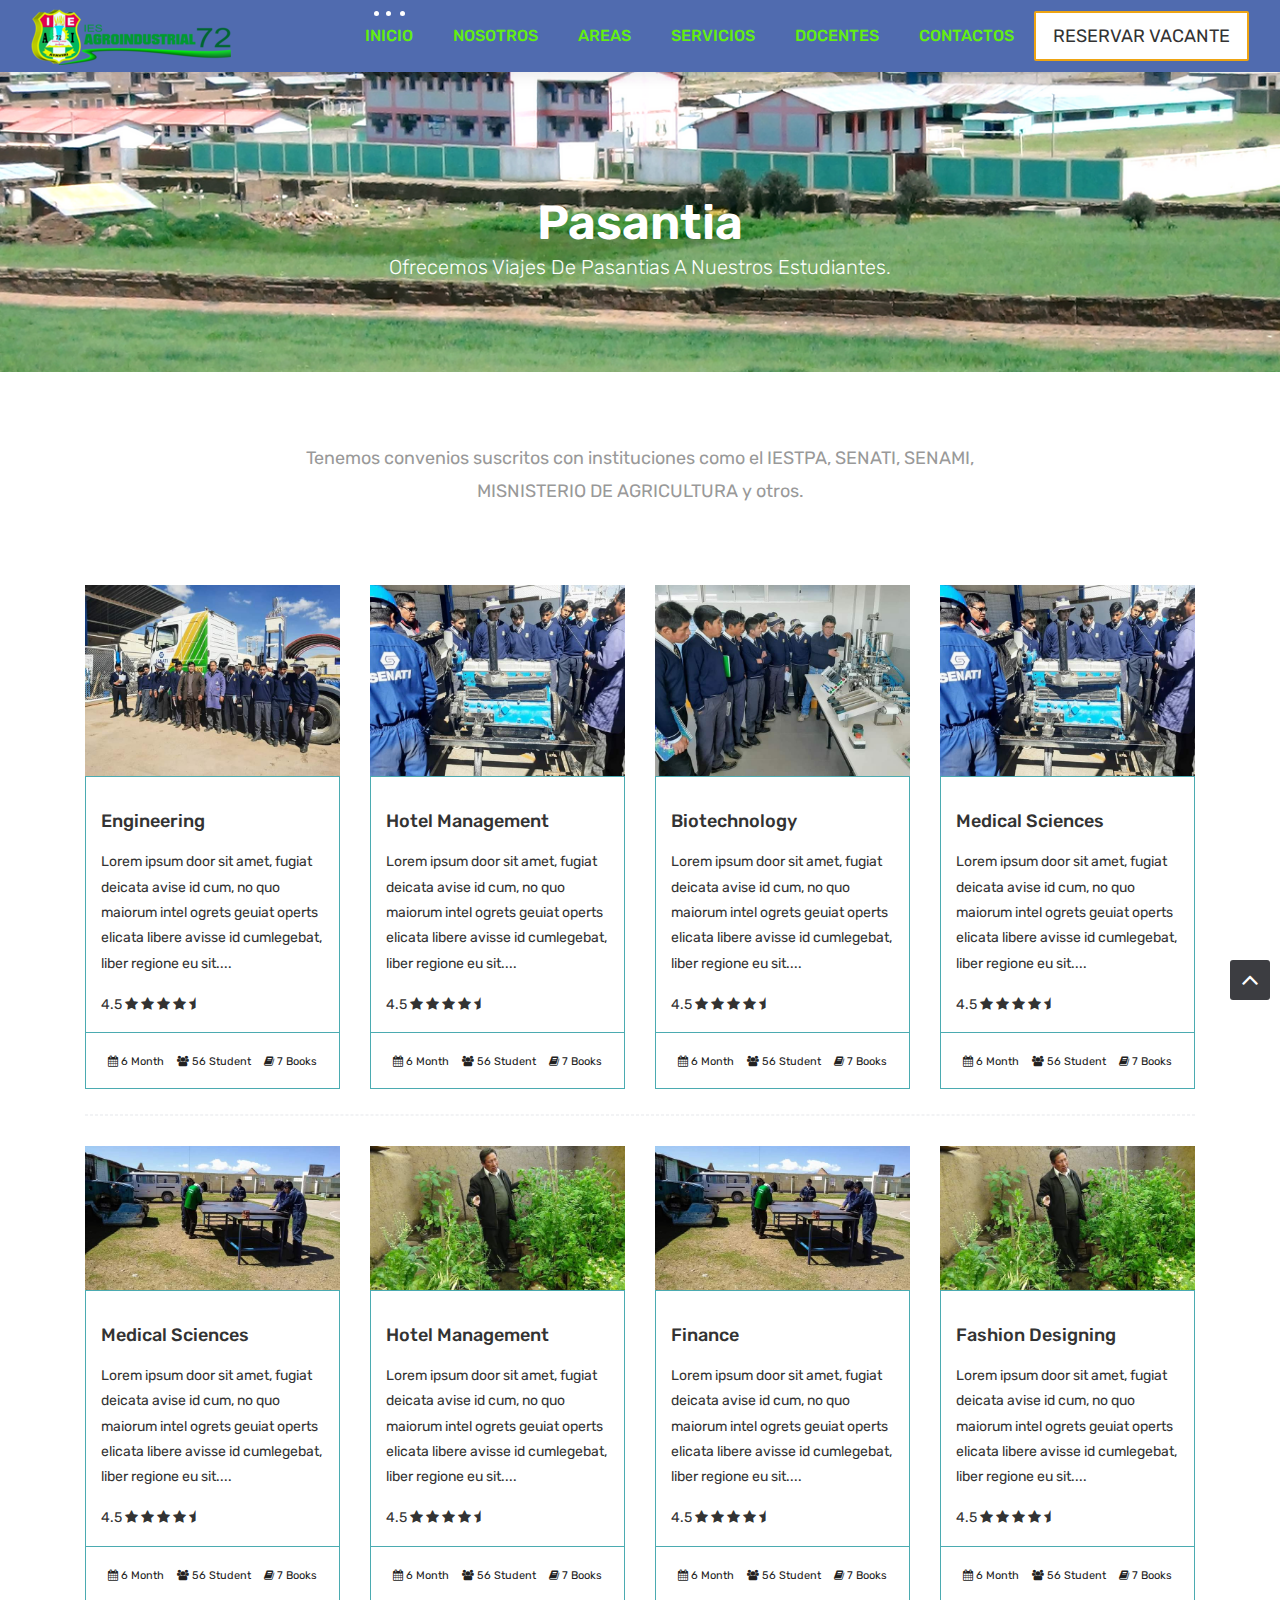
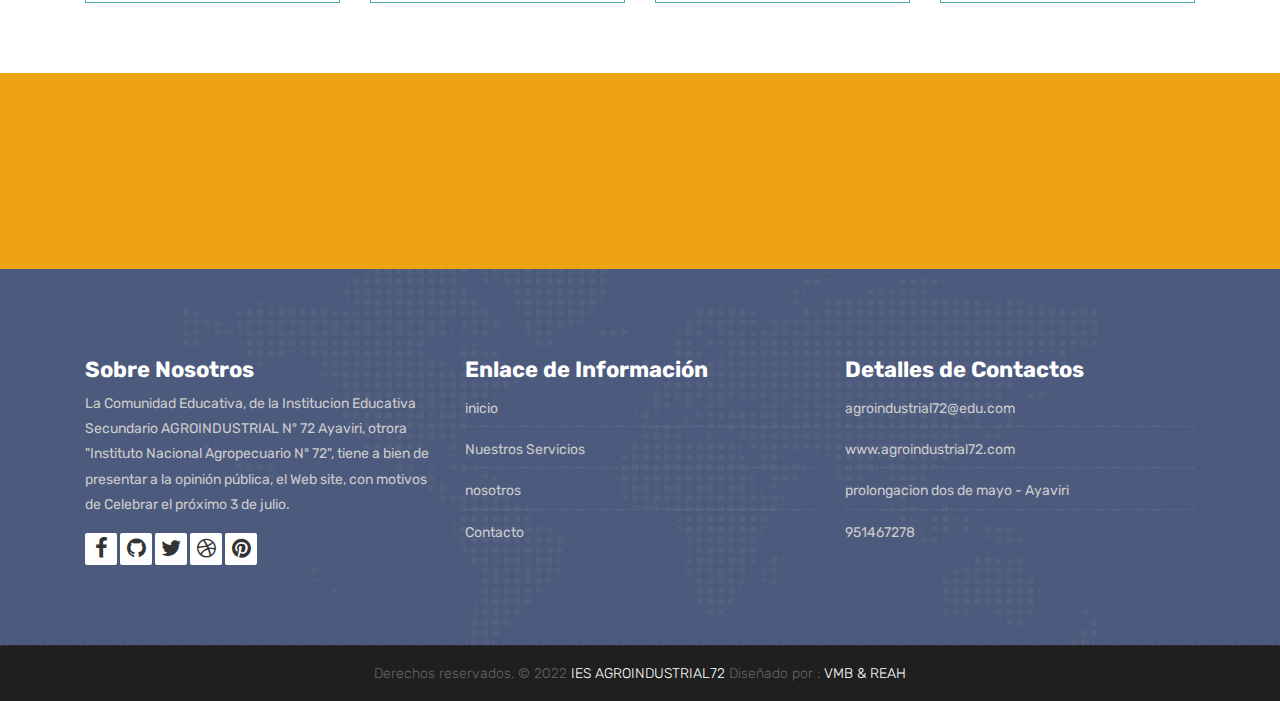
<file: course-grid-4.html>
<!DOCTYPE html>
<html lang="en">

    <!-- Basic -->
    <meta charset="utf-8">
    <meta http-equiv="X-UA-Compatible" content="IE=edge">   
   
    <!-- Mobile Metas -->
    <meta name="viewport" content="width=device-width, initial-scale=1">
 
     <!-- Site Metas -->
	 <title>IES - Agro Industrial N° 72</title>  
	 <meta name="keywords" content="">
	 <meta name="description" content="">
	 <meta name="author" content="">
 
	 <!-- Site Icons -->
	 <link rel="shortcut icon" href="images/insignea.png" type="image/x-icon" />
	 <link rel="apple-touch-icon" href="images/apple-touch-icon.png">

    <!-- Bootstrap CSS -->
    <link rel="stylesheet" href="css/bootstrap.min.css">
    <!-- Site CSS -->
    <link rel="stylesheet" href="style.css">
    <!-- ALL VERSION CSS -->
    <link rel="stylesheet" href="css/versions.css">
    <!-- Responsive CSS -->
    <link rel="stylesheet" href="css/responsive.css">
    <!-- Custom CSS -->
    <link rel="stylesheet" href="css/custom.css">

    <!-- Modernizer for Portfolio -->
    <script src="js/modernizer.js"></script>

    <!--[if lt IE 9]>
      <script src="https://oss.maxcdn.com/libs/html5shiv/3.7.0/html5shiv.js"></script>
      <script src="https://oss.maxcdn.com/libs/respond.js/1.4.2/respond.min.js"></script>
    <![endif]-->

</head>
<body class="host_version"> 

	<!-- Modal -->
	<div class="modal fade" id="login" tabindex="-1" role="dialog" aria-labelledby="myModalLabel">
	  <div class="modal-dialog modal-dialog-centered modal-lg" role="document">
		<div class="modal-content">
			<div class="modal-header tit-up">
				<button type="button" class="close" data-dismiss="modal" aria-hidden="true">&times;</button>
				<h4 class="modal-title">Customer Login</h4>
			</div>
			<div class="modal-body customer-box">
				<!-- Nav tabs -->
				<ul class="nav nav-tabs">
					<li><a class="active" href="#Login" data-toggle="tab">Login</a></li>
					<li><a href="#Registration" data-toggle="tab">Registration</a></li>
				</ul>
				<!-- Tab panes -->
				<div class="tab-content">
					<div class="tab-pane active" id="Login">
						<form role="form" class="form-horizontal">
							<div class="form-group">
								<div class="col-sm-12">
									<input class="form-control" id="email1" placeholder="Name" type="text">
								</div>
							</div>
							<div class="form-group">
								<div class="col-sm-12">
									<input class="form-control" id="exampleInputPassword1" placeholder="Email" type="email">
								</div>
							</div>
							<div class="row">
								<div class="col-sm-10">
									<button type="submit" class="btn btn-light btn-radius btn-brd grd1">
										Submit
									</button>
									<a class="for-pwd" href="javascript:;">Forgot your password?</a>
								</div>
							</div>
						</form>
					</div>
					<div class="tab-pane" id="Registration">
						<form role="form" class="form-horizontal">
							<div class="form-group">
								<div class="col-sm-12">
									<input class="form-control" placeholder="Name" type="text">
								</div>
							</div>
							<div class="form-group">
								<div class="col-sm-12">
									<input class="form-control" id="email" placeholder="Email" type="email">
								</div>
							</div>
							<div class="form-group">
								<div class="col-sm-12">
									<input class="form-control" id="mobile" placeholder="Mobile" type="email">
								</div>
							</div>
							<div class="form-group">
								<div class="col-sm-12">
									<input class="form-control" id="password" placeholder="Password" type="password">
								</div>
							</div>
							<div class="row">							
								<div class="col-sm-10">
									<button type="button" class="btn btn-light btn-radius btn-brd grd1">
										Save &amp; Continue
									</button>
									<button type="button" class="btn btn-light btn-radius btn-brd grd1">
										Cancel</button>
								</div>
							</div>
						</form>
					</div>
				</div>
			</div>
		</div>
	  </div>
	</div>

    <!-- LOADER -->
	<div id="preloader">
		<div class="loader-container">
			<div class="progress-br float shadow">
				<div class="progress__item"></div>
			</div>
		</div>
	</div>
	<!-- END LOADER -->	

    <!-- Start header -->
	<header class="top-navbar">
		<nav class="navbar navbar-expand-lg navbar-light bg-light">
			<div class="container-fluid">
				<a class="navbar-brand" href="index.html">
					<img src="images/logoagro02.png" alt="" />
				</a>
				<button class="navbar-toggler" type="button" data-toggle="collapse" data-target="#navbars-host" aria-controls="navbars-rs-food" aria-expanded="false" aria-label="Toggle navigation">
					<span class="icon-bar"></span>
                    <span class="icon-bar"></span>
                    <span class="icon-bar"></span>
				</button>
				<div class="collapse navbar-collapse" id="navbars-host">
					<ul class="navbar-nav ml-auto">
						<li class="nav-item active"><a class="nav-link" href="index.html">Inicio</a></li>
						<li class="nav-item"><a class="nav-link" href="about.html">Nosotros</a></li>
						<li class="nav-item dropdown">
							<a class="nav-link dropdown-toggle" href="#" id="dropdown-a" data-toggle="dropdown">Areas</a>
							<div class="dropdown-menu" aria-labelledby="dropdown-a">
								<a class="dropdown-item" href="course-grid-2.html">MECANICA AUTOMOTRIZ </a>
								<a class="dropdown-item" href="course-grid-3.html">AGROPECUARIA </a>
								<a class="dropdown-item" href="course-grid-4.html">PASANTIA</a>
							</div>
						</li>
						<li class="nav-item dropdown">
							<a class="nav-link dropdown-toggle" href="#" id="dropdown-a" data-toggle="dropdown">Servicios</a>
							<div class="dropdown-menu" aria-labelledby="dropdown-a">
								<a class="dropdown-item" href="blog.html">servicios</a>
								<a class="dropdown-item" href="blog-single.html">Fotografias </a>
							</div>
						</li>
						<li class="nav-item"><a class="nav-link" href="teachers.html">Docentes</a></li>
						<!--<li class="nav-item"><a class="nav-link" href="pricing.html">Pricing</a></li>-->
						<li class="nav-item"><a class="nav-link" href="contact.html">Contactos</a></li>
					</ul>
					<ul class="nav navbar-nav navbar-right">
                        <li><a class="hover-btn-new log orange" href="#" data-toggle="modal" data-target="#login"><span>Reservar Vacante</span></a></li>
                    </ul>
				</div>
			</div>
		</nav>
	</header>
	<!-- End header -->
	
	<div class="all-title-box">
		<div class="container text-center">
			<h1>pasantia<span class="m_1">ofrecemos viajes de pasantias a nuestros estudiantes.</span></h1>
		</div>
	</div>
	
    <div id="overviews" class="section wb">
        <div class="container">
            <div class="section-title row text-center">
                <div class="col-md-8 offset-md-2">
                    <p class="lead">Tenemos convenios suscritos con instituciones como el IESTPA, SENATI, SENAMI, MISNISTERIO DE AGRICULTURA y otros.</p>
                </div>
            </div><!-- end title -->

            <hr class="invis"> 

            <div class="row"> 
                <div class="col-lg-3 col-md-6 col-12">
                    <div class="course-item">
						<div class="image-blog">
							<img src="images/pasantia.jpeg" alt="" class="img-fluid">
						</div>
						<div class="course-br">
							<div class="course-title">
								<h2><a href="#" title="">Engineering</a></h2>
							</div>
							<div class="course-desc">
								<p>Lorem ipsum door sit amet, fugiat deicata avise id cum, no quo maiorum intel ogrets geuiat operts elicata libere avisse id cumlegebat, liber regione eu sit.... </p>
							</div>
							<div class="course-rating">
								4.5
								<i class="fa fa-star"></i>	
								<i class="fa fa-star"></i>	
								<i class="fa fa-star"></i>	
								<i class="fa fa-star"></i>	
								<i class="fa fa-star-half"></i>								
							</div>
						</div>
						<div class="course-meta-bot">
							<ul>
								<li><i class="fa fa-calendar" aria-hidden="true"></i> 6 Month</li>
								<li><i class="fa fa-users" aria-hidden="true"></i> 56 Student</li>
								<li><i class="fa fa-book" aria-hidden="true"></i> 7 Books</li>
							</ul>
						</div>
					</div>
                </div><!-- end col -->

                <div class="col-lg-3 col-md-6 col-12">
                    <div class="course-item">
						<div class="image-blog">
							<img src="images/pasantia1.jpeg" alt="" class="img-fluid">
						</div>
						<div class="course-br">
							<div class="course-title">
								<h2><a href="#" title="">Hotel Management</a></h2>
							</div>
							<div class="blog-desc">
								<p>Lorem ipsum door sit amet, fugiat deicata avise id cum, no quo maiorum intel ogrets geuiat operts elicata libere avisse id cumlegebat, liber regione eu sit.... </p>
							</div>
							<div class="course-rating">
								4.5
								<i class="fa fa-star"></i>	
								<i class="fa fa-star"></i>	
								<i class="fa fa-star"></i>	
								<i class="fa fa-star"></i>	
								<i class="fa fa-star-half"></i>								
							</div>
						</div>
						<div class="course-meta-bot">
							<ul>
								<li><i class="fa fa-calendar" aria-hidden="true"></i> 6 Month</li>
								<li><i class="fa fa-users" aria-hidden="true"></i> 56 Student</li>
								<li><i class="fa fa-book" aria-hidden="true"></i> 7 Books</li>
							</ul>
						</div>
					</div>
                </div><!-- end col -->	
				
				<div class="col-lg-3 col-md-6 col-12">
                    <div class="course-item">
						<div class="image-blog">
							<img src="images/pasantiasenati.jpeg" alt="" class="img-fluid">
						</div>
						<div class="course-br">
							<div class="course-title">
								<h2><a href="#" title="">Biotechnology</a></h2>
							</div>
							<div class="course-desc">
								<p>Lorem ipsum door sit amet, fugiat deicata avise id cum, no quo maiorum intel ogrets geuiat operts elicata libere avisse id cumlegebat, liber regione eu sit.... </p>
							</div>
							<div class="course-rating">
								4.5
								<i class="fa fa-star"></i>	
								<i class="fa fa-star"></i>	
								<i class="fa fa-star"></i>	
								<i class="fa fa-star"></i>	
								<i class="fa fa-star-half"></i>								
							</div>
						</div>
						<div class="course-meta-bot">
							<ul>
								<li><i class="fa fa-calendar" aria-hidden="true"></i> 6 Month</li>
								<li><i class="fa fa-users" aria-hidden="true"></i> 56 Student</li>
								<li><i class="fa fa-book" aria-hidden="true"></i> 7 Books</li>
							</ul>
						</div>
					</div>
                </div><!-- end col -->
				
				<div class="col-lg-3 col-md-6 col-12">
                   <div class="course-item">
						<div class="image-blog">
							<img src="images/pasantia1.jpeg" alt="" class="img-fluid">
						</div>
						<div class="course-br">
							<div class="course-title">
								<h2><a href="#" title="">Medical Sciences</a></h2>
							</div>
							<div class="course-desc">
								<p>Lorem ipsum door sit amet, fugiat deicata avise id cum, no quo maiorum intel ogrets geuiat operts elicata libere avisse id cumlegebat, liber regione eu sit.... </p>
							</div>
							<div class="course-rating">
								4.5
								<i class="fa fa-star"></i>	
								<i class="fa fa-star"></i>	
								<i class="fa fa-star"></i>	
								<i class="fa fa-star"></i>	
								<i class="fa fa-star-half"></i>								
							</div>
						</div>
						<div class="course-meta-bot">
							<ul>
								<li><i class="fa fa-calendar" aria-hidden="true"></i> 6 Month</li>
								<li><i class="fa fa-users" aria-hidden="true"></i> 56 Student</li>
								<li><i class="fa fa-book" aria-hidden="true"></i> 7 Books</li>
							</ul>
						</div>
					</div>
                </div><!-- end col -->
            </div><!-- end row -->			
			
			<hr class="hr3"> 
			
            <div class="row"> 
				<div class="col-lg-3 col-md-6 col-12">
                   <div class="course-item">
						<div class="image-blog">
							<img src="images/mecanica1.jpeg" alt="" class="img-fluid">
						</div>
						<div class="course-br">
							<div class="course-title">
								<h2><a href="#" title="">Medical Sciences</a></h2>
							</div>
							<div class="course-desc">
								<p>Lorem ipsum door sit amet, fugiat deicata avise id cum, no quo maiorum intel ogrets geuiat operts elicata libere avisse id cumlegebat, liber regione eu sit.... </p>
							</div>
							<div class="course-rating">
								4.5
								<i class="fa fa-star"></i>	
								<i class="fa fa-star"></i>	
								<i class="fa fa-star"></i>	
								<i class="fa fa-star"></i>	
								<i class="fa fa-star-half"></i>								
							</div>
						</div>
						<div class="course-meta-bot">
							<ul>
								<li><i class="fa fa-calendar" aria-hidden="true"></i> 6 Month</li>
								<li><i class="fa fa-users" aria-hidden="true"></i> 56 Student</li>
								<li><i class="fa fa-book" aria-hidden="true"></i> 7 Books</li>
							</ul>
						</div>
					</div>
                </div><!-- end col -->
				
				<div class="col-lg-3 col-md-6 col-12">
                    <div class="course-item">
						<div class="image-blog">
							<img src="images/viverodocente.jpeg" alt="" class="img-fluid">
						</div>
						<div class="course-br">
							<div class="course-title">
								<h2><a href="#" title="">Hotel Management</a></h2>
							</div>
							<div class="blog-desc">
								<p>Lorem ipsum door sit amet, fugiat deicata avise id cum, no quo maiorum intel ogrets geuiat operts elicata libere avisse id cumlegebat, liber regione eu sit.... </p>
							</div>
							<div class="course-rating">
								4.5
								<i class="fa fa-star"></i>	
								<i class="fa fa-star"></i>	
								<i class="fa fa-star"></i>	
								<i class="fa fa-star"></i>	
								<i class="fa fa-star-half"></i>								
							</div>
						</div>
						<div class="course-meta-bot">
							<ul>
								<li><i class="fa fa-calendar" aria-hidden="true"></i> 6 Month</li>
								<li><i class="fa fa-users" aria-hidden="true"></i> 56 Student</li>
								<li><i class="fa fa-book" aria-hidden="true"></i> 7 Books</li>
							</ul>
						</div>
					</div>
                </div><!-- end col -->
				
                <div class="col-lg-3 col-md-6 col-12">
                    <div class="course-item">
						<div class="image-blog">
							<img src="images/mecanica1.jpeg" alt="" class="img-fluid">
						</div>		
						<div class="course-br">
							<div class="course-title">
								<h2><a href="#" title="">Finance</a></h2>
							</div>
							<div class="course-desc">
								<p>Lorem ipsum door sit amet, fugiat deicata avise id cum, no quo maiorum intel ogrets geuiat operts elicata libere avisse id cumlegebat, liber regione eu sit.... </p>
							</div>
							<div class="course-rating">
								4.5
								<i class="fa fa-star"></i>	
								<i class="fa fa-star"></i>	
								<i class="fa fa-star"></i>	
								<i class="fa fa-star"></i>	
								<i class="fa fa-star-half"></i>								
							</div>
						</div>
						<div class="course-meta-bot">
							<ul>
								<li><i class="fa fa-calendar" aria-hidden="true"></i> 6 Month</li>
								<li><i class="fa fa-users" aria-hidden="true"></i> 56 Student</li>
								<li><i class="fa fa-book" aria-hidden="true"></i> 7 Books</li>
							</ul>
						</div>
					</div>
                </div><!-- end col -->

                <div class="col-lg-3 col-md-6 col-12">
                    <div class="course-item">
						<div class="image-blog">
							<img src="images/viverodocente.jpeg" alt="" class="img-fluid">
						</div>
						<div class="course-br">
							<div class="course-title">
								<h2><a href="#" title="">Fashion Designing</a></h2>
							</div>
							<div class="course-desc">
								<p>Lorem ipsum door sit amet, fugiat deicata avise id cum, no quo maiorum intel ogrets geuiat operts elicata libere avisse id cumlegebat, liber regione eu sit.... </p>
							</div>	
							<div class="course-rating">
								4.5
								<i class="fa fa-star"></i>	
								<i class="fa fa-star"></i>	
								<i class="fa fa-star"></i>	
								<i class="fa fa-star"></i>	
								<i class="fa fa-star-half"></i>								
							</div>
						</div>
						<div class="course-meta-bot">
							<ul>
								<li><i class="fa fa-calendar" aria-hidden="true"></i> 6 Month</li>
								<li><i class="fa fa-users" aria-hidden="true"></i> 56 Student</li>
								<li><i class="fa fa-book" aria-hidden="true"></i> 7 Books</li>
							</ul>
						</div>
					</div>
                </div><!-- end col -->
            </div><!-- end row -->
        </div><!-- end container -->
    </div><!-- end section -->

    <div class="parallax section dbcolor">
        <div class="container">
			<div class="row logos">
                <div class="col-md-2 col-sm-2 col-xs-6 wow fadeInUp">
                    <a href="#"><img src="images/themex-logob.png" alt="" class="img-repsonsive"></a>
                </div>
                <div class="col-md-2 col-sm-2 col-xs-6 wow fadeInUp">
                    <a href="#"><img src="images/themex-logob.png" alt="" class="img-repsonsive"></a>
                </div>
                <div class="col-md-2 col-sm-2 col-xs-6 wow fadeInUp">
                    <a href="#"><img src="images/themex-logob.png" alt="" class="img-repsonsive"></a>
                </div>
                <div class="col-md-2 col-sm-2 col-xs-6 wow fadeInUp">
                    <a href="#"><img src="images/themex-logob.png" alt="" class="img-repsonsive"></a>
                </div>
                <div class="col-md-2 col-sm-2 col-xs-6 wow fadeInUp">
                    <a href="#"><img src="images/themex-logob.png" alt="" class="img-repsonsive"></a>
                </div>
                <div class="col-md-2 col-sm-2 col-xs-6 wow fadeInUp">
                    <a href="#"><img src="images/themex-logob.png" alt="" class="img-repsonsive"></a>
                </div>
            </div><!-- end row -->
        </div><!-- end container -->
    </div><!-- end section -->

    <footer class="footer">
        <div class="container">
            <div class="row">
                <div class="col-lg-4 col-md-4 col-xs-12">
                    <div class="widget clearfix">
                        <div class="widget-title">
                            <h3>Sobre Nosotros</h3>
                        </div>
                        <p> La Comunidad Educativa, de la Institucion Educativa Secundario AGROINDUSTRIAL Nº 72 Ayaviri, otrora "Instituto Nacional Agropecuario Nº 72", tiene a bien de presentar a la opinión pública, el Web site, con motivos de Celebrar el próximo 3 de julio.</p>   
						<div class="footer-right">
							<ul class="footer-links-soi">
								<li><a href="https://www.facebook.com/iesjecagroindustrial.ayavirimelgar"><i class="fa fa-facebook"></i></a></li>
								<li><a href="#"><i class="fa fa-github"></i></a></li>
								<li><a href="#"><i class="fa fa-twitter"></i></a></li>
								<li><a href="#"><i class="fa fa-dribbble"></i></a></li>
								<li><a href="#"><i class="fa fa-pinterest"></i></a></li>
							</ul><!-- end links -->
						</div>						
                    </div><!-- end clearfix -->
                </div><!-- end col -->

				<div class="col-lg-4 col-md-4 col-xs-12">
                    <div class="widget clearfix">
                        <div class="widget-title">
                            <h3>Enlace de Información</h3>
                        </div>
                        <ul class="footer-links">
                            <li><a href="/index.html">inicio</a></li>
                            <li><a href="/blog.html">Nuestros Servicios</a></li>
                            <!--<li><a href="#">Precios</a></li>-->
							<li><a href="/about.html">nosotros</a></li>
							<li><a href="/contact.html">Contacto</a></li>
                        </ul><!-- end links -->
                    </div><!-- end clearfix -->
                </div><!-- end col -->
				
                <div class="col-lg-4 col-md-4 col-xs-12">
                    <div class="widget clearfix">
                        <div class="widget-title">
                            <h3>Detalles de Contactos</h3>
                        </div>

                        <ul class="footer-links">
                            <li><a href="mailto:#">agroindustrial72@edu.com</a></li>
                            <li><a href="#">www.agroindustrial72.com</a></li>
                            <li>prolongacion dos de mayo - Ayaviri</li>
                            <li>951467278</li>
                        </ul><!-- end links -->
                    </div><!-- end clearfix -->
                </div><!-- end col -->
				
            </div><!-- end row -->
        </div><!-- end container -->
    </footer><!-- end footer -->

    <div class="copyrights">
        <div class="container">
            <div class="footer-distributed">
                <div class="footer-center">                   
                    <p class="footer-company-name">Derechos reservados. &copy; 2022 <a href="#">IES AGROINDUSTRIAL72</a> Diseñado por : <a href="https://html.design/">VMB & REAH</a></p>
                </div>
            </div>
        </div><!-- end container -->
    </div><!-- end copyrights -->

    <a href="#" id="scroll-to-top" class="dmtop global-radius"><i class="fa fa-angle-up"></i></a>

    <!-- ALL JS FILES -->
    <script src="js/all.js"></script>
    <!-- ALL PLUGINS -->
    <script src="js/custom.js"></script>

</body>
</html>
</file>
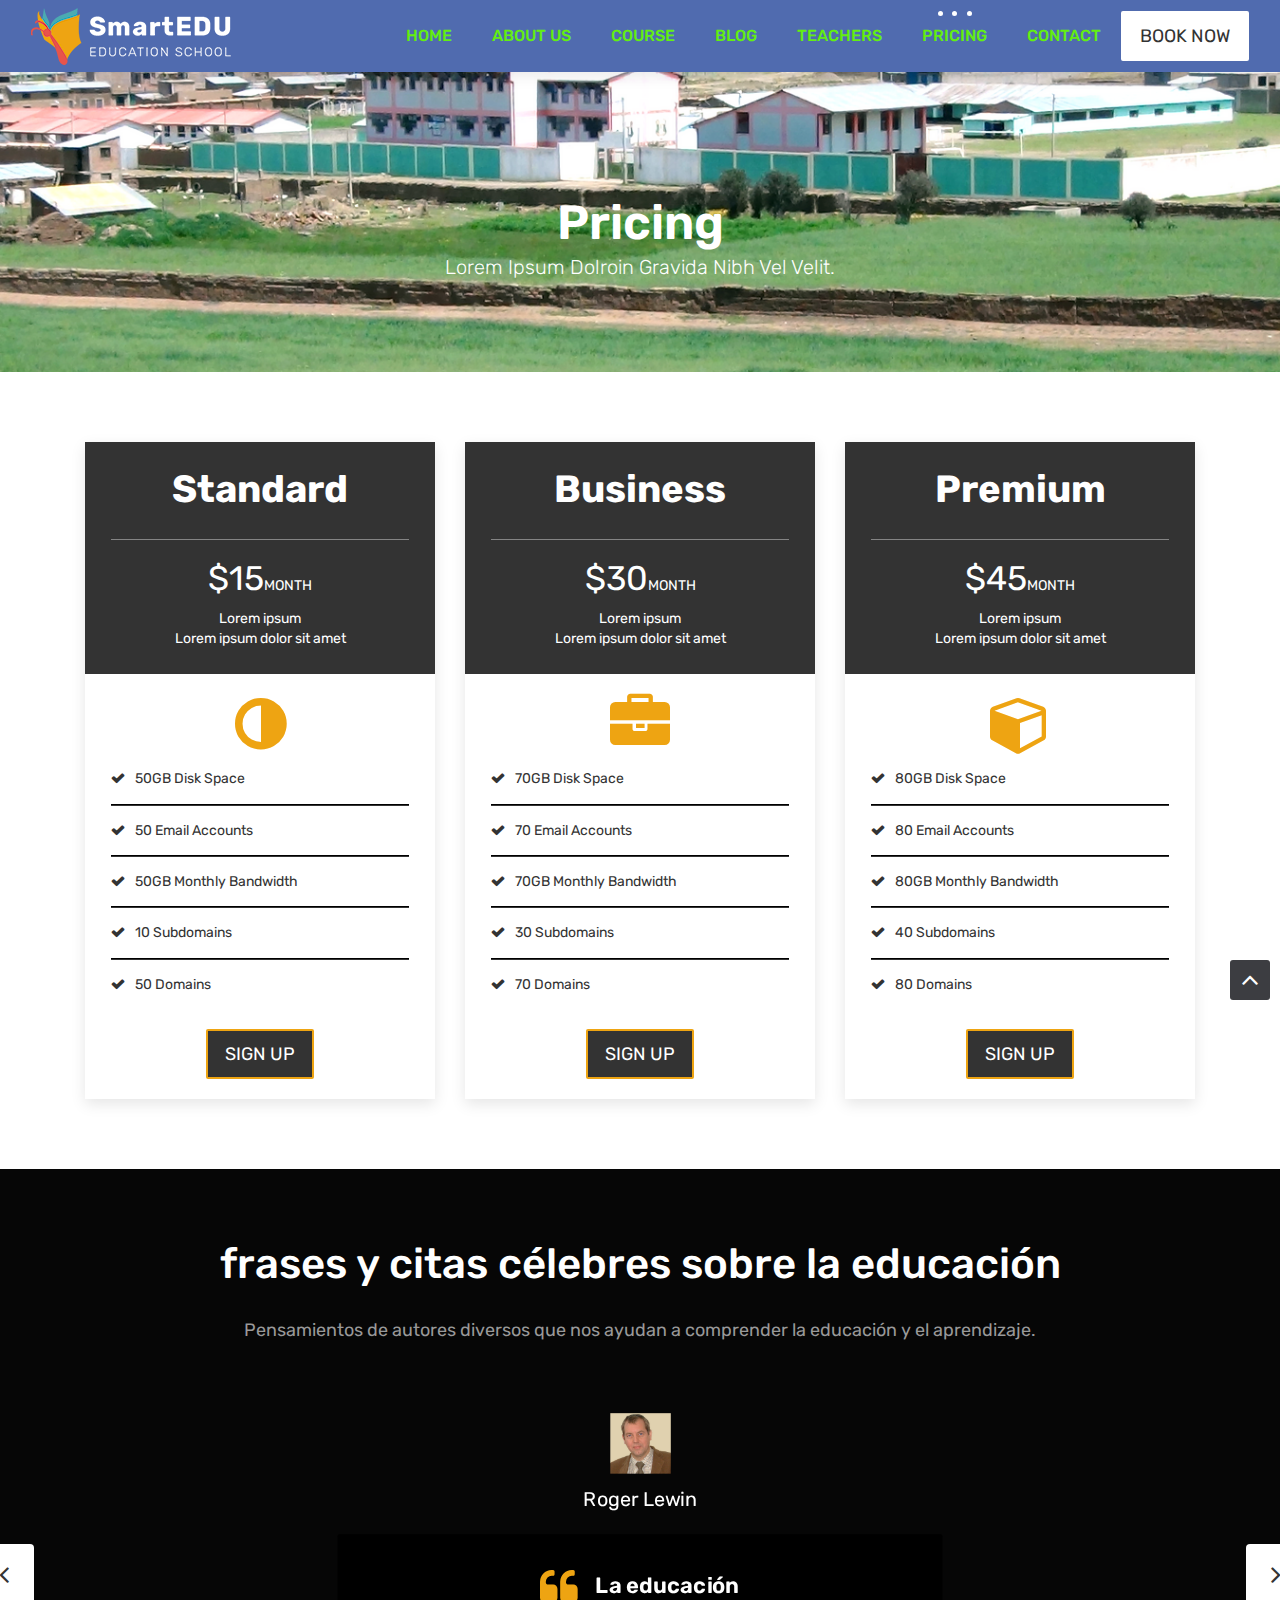
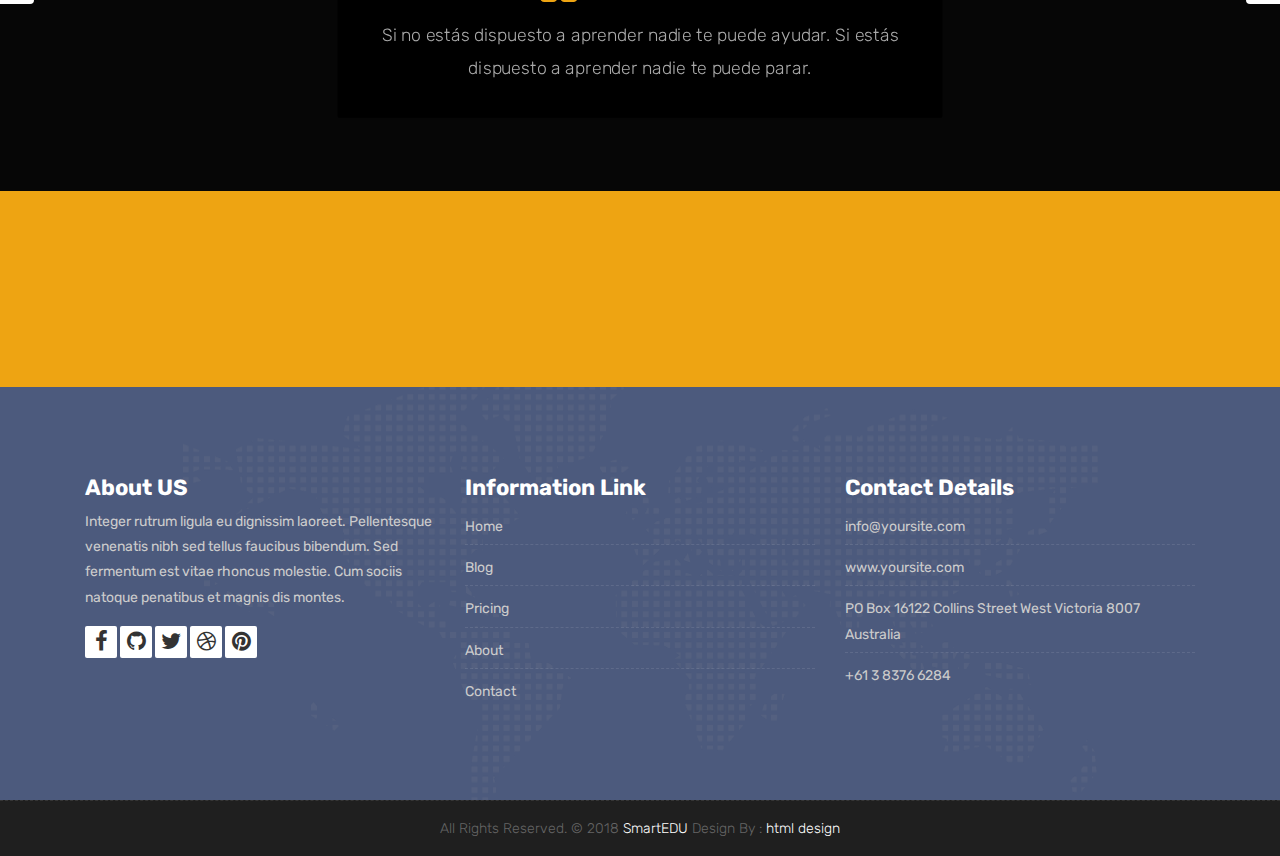
<file: pricing.html>
<!DOCTYPE html>
<html lang="en">

    <!-- Basic -->
    <meta charset="utf-8">
    <meta http-equiv="X-UA-Compatible" content="IE=edge">   
   
    <!-- Mobile Metas -->
    <meta name="viewport" content="width=device-width, initial-scale=1">
 
     <!-- Site Metas -->
    <title>Educacion - Agro Industrial N° 72</title>  
    <meta name="keywords" content="">
    <meta name="description" content="">
    <meta name="author" content="">

    <!-- Site Icons -->
    <link rel="shortcut icon" href="images/favicon.ico" type="image/x-icon" />
    <link rel="apple-touch-icon" href="images/apple-touch-icon.png">

    <!-- Bootstrap CSS -->
    <link rel="stylesheet" href="css/bootstrap.min.css">
    <!-- Site CSS -->
    <link rel="stylesheet" href="style.css">
    <!-- ALL VERSION CSS -->
    <link rel="stylesheet" href="css/versions.css">
    <!-- Responsive CSS -->
    <link rel="stylesheet" href="css/responsive.css">
    <!-- Custom CSS -->
    <link rel="stylesheet" href="css/custom.css">

    <!-- Modernizer for Portfolio -->
    <script src="js/modernizer.js"></script>

    <!--[if lt IE 9]>
      <script src="https://oss.maxcdn.com/libs/html5shiv/3.7.0/html5shiv.js"></script>
      <script src="https://oss.maxcdn.com/libs/respond.js/1.4.2/respond.min.js"></script>
    <![endif]-->

</head>
<body class="host_version"> 

	<!-- Modal -->
	<div class="modal fade" id="login" tabindex="-1" role="dialog" aria-labelledby="myModalLabel">
	  <div class="modal-dialog modal-dialog-centered modal-lg" role="document">
		<div class="modal-content">
			<div class="modal-header tit-up">
				<button type="button" class="close" data-dismiss="modal" aria-hidden="true">&times;</button>
				<h4 class="modal-title">Customer Login</h4>
			</div>
			<div class="modal-body customer-box">
				<!-- Nav tabs -->
				<ul class="nav nav-tabs">
					<li><a class="active" href="#Login" data-toggle="tab">Login</a></li>
					<li><a href="#Registration" data-toggle="tab">Registration</a></li>
				</ul>
				<!-- Tab panes -->
				<div class="tab-content">
					<div class="tab-pane active" id="Login">
						<form role="form" class="form-horizontal">
							<div class="form-group">
								<div class="col-sm-12">
									<input class="form-control" id="email1" placeholder="Name" type="text">
								</div>
							</div>
							<div class="form-group">
								<div class="col-sm-12">
									<input class="form-control" id="exampleInputPassword1" placeholder="Email" type="email">
								</div>
							</div>
							<div class="row">
								<div class="col-sm-10">
									<button type="submit" class="btn btn-light btn-radius btn-brd grd1">
										Submit
									</button>
									<a class="for-pwd" href="javascript:;">Forgot your password?</a>
								</div>
							</div>
						</form>
					</div>
					<div class="tab-pane" id="Registration">
						<form role="form" class="form-horizontal">
							<div class="form-group">
								<div class="col-sm-12">
									<input class="form-control" placeholder="Name" type="text">
								</div>
							</div>
							<div class="form-group">
								<div class="col-sm-12">
									<input class="form-control" id="email" placeholder="Email" type="email">
								</div>
							</div>
							<div class="form-group">
								<div class="col-sm-12">
									<input class="form-control" id="mobile" placeholder="Mobile" type="email">
								</div>
							</div>
							<div class="form-group">
								<div class="col-sm-12">
									<input class="form-control" id="password" placeholder="Password" type="password">
								</div>
							</div>
							<div class="row">							
								<div class="col-sm-10">
									<button type="button" class="btn btn-light btn-radius btn-brd grd1">
										Save &amp; Continue
									</button>
									<button type="button" class="btn btn-light btn-radius btn-brd grd1">
										Cancel</button>
								</div>
							</div>
						</form>
					</div>
				</div>
			</div>
		</div>
	  </div>
	</div>

    <!-- LOADER -->
	<div id="preloader">
		<div class="loader-container">
			<div class="progress-br float shadow">
				<div class="progress__item"></div>
			</div>
		</div>
	</div>
	<!-- END LOADER -->	

    <!-- Start header -->
	<header class="top-navbar">
		<nav class="navbar navbar-expand-lg navbar-light bg-light">
			<div class="container-fluid">
				<a class="navbar-brand" href="index.html">
					<img src="images/logo.png" alt="" />
				</a>
				<button class="navbar-toggler" type="button" data-toggle="collapse" data-target="#navbars-host" aria-controls="navbars-rs-food" aria-expanded="false" aria-label="Toggle navigation">
					<span class="icon-bar"></span>
                    <span class="icon-bar"></span>
                    <span class="icon-bar"></span>
				</button>
				<div class="collapse navbar-collapse" id="navbars-host">
					<ul class="navbar-nav ml-auto">
						<li class="nav-item"><a class="nav-link" href="index.html">Home</a></li>
						<li class="nav-item"><a class="nav-link" href="about.html">About Us</a></li>
						<li class="nav-item dropdown">
							<a class="nav-link dropdown-toggle" href="#" id="dropdown-a" data-toggle="dropdown">Course </a>
							<div class="dropdown-menu" aria-labelledby="dropdown-a">
								<a class="dropdown-item" href="course-grid-2.html">Course Grid 2 </a>
								<a class="dropdown-item" href="course-grid-3.html">Course Grid 3 </a>
								<a class="dropdown-item" href="course-grid-4.html">Course Grid 4 </a>
							</div>
						</li>
						<li class="nav-item dropdown">
							<a class="nav-link dropdown-toggle" href="#" id="dropdown-a" data-toggle="dropdown">Blog </a>
							<div class="dropdown-menu" aria-labelledby="dropdown-a">
								<a class="dropdown-item" href="blog.html">Blog </a>
								<a class="dropdown-item" href="blog-single.html">Blog single </a>
							</div>
						</li>
						<li class="nav-item"><a class="nav-link" href="teachers.html">Teachers</a></li>
						<li class="nav-item active"><a class="nav-link" href="pricing.html">Pricing</a></li>
						<li class="nav-item"><a class="nav-link" href="contact.html">Contact</a></li>
					</ul>
					<ul class="nav navbar-nav navbar-right">
                        <li><a class="hover-btn-new log" href="#" data-toggle="modal" data-target="#login"><span>Book Now</span></a></li>
                    </ul>
				</div>
			</div>
		</nav>
	</header>
	<!-- End header -->
	
	<div class="all-title-box">
		<div class="container text-center">
			<h1>Pricing<span class="m_1">Lorem Ipsum dolroin gravida nibh vel velit.</span></h1>
		</div>
	</div>
	
    <div id="pricing-box" class="section wb">
        <div class="container">
			<div class="row">
                <div class="col-md-4 col-sm-6">
                    <div class="pricingTable">
                        <div class="pricingTable-header">
                            <span class="heading">
                                <h3>Standard</h3>
                            </span>
                            <span class="price-value">$15<span class="month">month</span> <span>Lorem ipsum </span><span>Lorem ipsum dolor sit amet</span></span>
                        </div>

                        <div class="pricingContent">
                            <i class="fa fa-adjust"></i>
                            <ul>
                                <li>50GB Disk Space</li>
                                <li>50 Email Accounts</li>
                                <li>50GB Monthly Bandwidth</li>
                                <li>10 subdomains</li>
                                <li>50 Domains</li>
                            </ul>
                        </div><!-- /  CONTENT BOX-->

                        <div class="pricingTable-sign-up">
                            <a href="#" class="hover-btn-new orange"><span>sign up</span></a>
                        </div><!-- BUTTON BOX-->
                    </div>
                </div>

                <div class="col-md-4 col-sm-6">
                    <div class="pricingTable pink">
                        <div class="pricingTable-header">
                            <span class="heading">
                                <h3>Business</h3>
                            </span>
                            <span class="price-value">$30<span class="month">month</span> <span>Lorem ipsum</span><span>Lorem ipsum dolor sit amet</span></span>
                        </div>

                        <div class="pricingContent">
                            <i class="fa fa-briefcase"></i>
                            <ul>
                                <li>70GB Disk Space</li>
                                <li>70 Email Accounts</li>
                                <li>70GB Monthly Bandwidth</li>
                                <li>30 subdomains</li>
                                <li>70 Domains</li>
                            </ul>
                        </div><!-- /  CONTENT BOX-->

                        <div class="pricingTable-sign-up">
                            <a href="#" class="hover-btn-new orange"><span>sign up</span></a>
                        </div><!-- BUTTON BOX-->
                    </div>
                </div>

                <div class="col-md-4 col-sm-6">
                    <div class="pricingTable orange">
                        <div class="pricingTable-header">
                            <span class="heading">
                                <h3>Premium</h3>
                            </span>
                            <span class="price-value">$45<span class="month">month</span> <span>Lorem ipsum</span><span>Lorem ipsum dolor sit amet</span></span>
                        </div>

                        <div class="pricingContent">
                            <i class="fa fa-cube"></i>
                            <ul>
                                <li>80GB Disk Space</li>
                                <li>80 Email Accounts</li>
                                <li>80GB Monthly Bandwidth</li>
                                <li>40 subdomains</li>
                                <li>80 Domains</li>
                            </ul>
                        </div><!-- /  CONTENT BOX-->

                        <div class="pricingTable-sign-up">
                            <a href="#" class="hover-btn-new orange"><span>sign up</span></a>
                        </div><!-- BUTTON BOX-->
                    </div>
                </div>
            </div>
		</div>
    </div><!-- end section -->

    <div id="testimonials" class="parallax section db parallax-off" style="background-image:url('images/parallax_04.jpg');">
        <div class="container">
            <div class="section-title text-center">
                <h3>frases y citas célebres sobre la educación</h3>
                <p>Pensamientos de autores diversos que nos ayudan a comprender la educación y el aprendizaje. </p>
            </div><!-- end title -->

            <div class="row">
                <div class="col-md-12 col-sm-12">
                    <div class="testi-carousel owl-carousel owl-theme">
                        <div class="testimonial clearfix">
							<div class="testi-meta">
                                <img src="images/RogerLewin.png" alt="" class="img-fluid">
                                <h4>Roger Lewin</h4>
                            </div>
                            <div class="desc">
                                <h3><i class="fa fa-quote-left"></i> La educación</h3>
                                <p class="lead">Si no estás dispuesto a aprender nadie te puede ayudar. Si estás dispuesto a aprender nadie te puede parar.</p>
                            </div>
                            <!-- end testi-meta -->
                        </div>
                        <!-- end testimonial -->

                        <div class="testimonial clearfix">
							<div class="testi-meta">
                                <img src="images/mahatmagandi.jpg" alt="" class="img-fluid">
                                <h4>Mahatma Gandhi</h4>
                            </div>
                            <div class="desc">
                                <h3><i class="fa fa-quote-left"></i> es el camino</h3>
                                <p class="lead">No hay escuela igual que un hogar decente y no hay maestro igual a un padre virtuoso.</p>
                            </div>
                            <!-- end testi-meta -->
                        </div>
                        <!-- end testimonial -->

                        <div class="testimonial clearfix">
							<div class="testi-meta">
                                <img src="images/confucio.jpg" alt="" class="img-fluid ">
                                <h4>Confucio</h4>
                            </div>
                            <div class="desc">
                                <h3><i class="fa fa-quote-left"></i> no el objetivo</h3>
                                <p class="lead">La educación genera confianza. La confianza genera esperanza. La esperanza genera paz. </p>
                            </div>
                            <!-- end testi-meta -->
                        </div>
                        <!-- end testimonial -->
                        <div class="testimonial clearfix">
							<div class="testi-meta">
                                <img src="images/aristoteles.jpg" alt="" class="img-fluid">
                                <h4>Aristóteles</h4>
                            </div>
                            <div class="desc">
                                <h3><i class="fa fa-quote-left"></i> La educación no es un problema</h3>
                                <p class="lead">La educación es un ornamento en la prosperidad y un refugio en la adversidad.</p>
                            </div>
                            <!-- end testi-meta -->
                        </div>
                        <!-- end testimonial -->

                        <div class="testimonial clearfix">
							<div class="testi-meta">
                                <img src="images/albertinstin.jpg" alt="" class="img-fluid">
                                <h4>Albert Einstein</h4>
                            </div>
                            <div class="desc">
                                <h3><i class="fa fa-quote-left"></i>la educación es una oportunidad</h3>
                                <p class="lead">La sabiduría no es producto de la escolarización, sino de un intento a lo largo de la vida de adquirirlo.</p>
                            </div>
                            <!-- end testi-meta -->
                        </div>
                        <!-- end testimonial -->

                        <div class="testimonial clearfix">
							<div class="testi-meta">
                                <img src="images/edwareverts.jpg" alt="" class="img-fluid">
                                <h4>Edward Everett</h4>
                            </div>
                            <div class="desc">
                                <h3><i class="fa fa-quote-left"></i> la educación es una oportunidad</h3>
                                <p class="lead">La educación es una mejor salvaguardia de la libertad que un ejército permanente. </p>
                            </div>
                            <!-- end testi-meta -->
                        </div><!-- end testimonial -->
                    </div><!-- end carousel -->
                </div><!-- end col -->
            </div><!-- end row -->
        </div><!-- end container -->
    </div><!-- end section -->

    <div class="parallax section dbcolor">
        <div class="container">
            <div class="row logos">
                <div class="col-md-2 col-sm-2 col-xs-6 wow fadeInUp">
                    <a href="#"><img src="images/themex-logob.png" alt="" class="img-repsonsive"></a>
                </div>
                <div class="col-md-2 col-sm-2 col-xs-6 wow fadeInUp">
                    <a href="#"><img src="images/themex-logob.png" alt="" class="img-repsonsive"></a>
                </div>
                <div class="col-md-2 col-sm-2 col-xs-6 wow fadeInUp">
                    <a href="#"><img src="images/themex-logob.png" alt="" class="img-repsonsive"></a>
                </div>
                <div class="col-md-2 col-sm-2 col-xs-6 wow fadeInUp">
                    <a href="#"><img src="images/themex-logob.png" alt="" class="img-repsonsive"></a>
                </div>
                <div class="col-md-2 col-sm-2 col-xs-6 wow fadeInUp">
                    <a href="#"><img src="images/themex-logob.png" alt="" class="img-repsonsive"></a>
                </div>
                <div class="col-md-2 col-sm-2 col-xs-6 wow fadeInUp">
                    <a href="#"><img src="images/themex-logob.png" alt="" class="img-repsonsive"></a>
                </div>
            </div><!-- end row -->
        </div><!-- end container -->
    </div><!-- end section -->

    <footer class="footer">
        <div class="container">
            <div class="row">
                <div class="col-lg-4 col-md-4 col-xs-12">
                    <div class="widget clearfix">
                        <div class="widget-title">
                            <h3>About US</h3>
                        </div>
                        <p> Integer rutrum ligula eu dignissim laoreet. Pellentesque venenatis nibh sed tellus faucibus bibendum. Sed fermentum est vitae rhoncus molestie. Cum sociis natoque penatibus et magnis dis montes.</p>
                        <div class="footer-right">
							<ul class="footer-links-soi">
								<li><a href="https://www.facebook.com/iesjecagroindustrial.ayavirimelgar"><i class="fa fa-facebook"></i></a></li>
								<li><a href="#"><i class="fa fa-github"></i></a></li>
								<li><a href="#"><i class="fa fa-twitter"></i></a></li>
								<li><a href="#"><i class="fa fa-dribbble"></i></a></li>
								<li><a href="#"><i class="fa fa-pinterest"></i></a></li>
							</ul><!-- end links -->
						</div>
                    </div><!-- end clearfix -->
                </div><!-- end col -->

				<div class="col-lg-4 col-md-4 col-xs-12">
                    <div class="widget clearfix">
                        <div class="widget-title">
                            <h3>Information Link</h3>
                        </div>
                        <ul class="footer-links">
                            <li><a href="#">Home</a></li>
                            <li><a href="#">Blog</a></li>
                            <li><a href="#">Pricing</a></li>
							<li><a href="#">About</a></li>
							<li><a href="#">Contact</a></li>
                        </ul><!-- end links -->
                    </div><!-- end clearfix -->
                </div><!-- end col -->
				
                <div class="col-lg-4 col-md-4 col-xs-12">
                    <div class="widget clearfix">
                        <div class="widget-title">
                            <h3>Contact Details</h3>
                        </div>

                        <ul class="footer-links">
                            <li><a href="mailto:#">info@yoursite.com</a></li>
                            <li><a href="#">www.yoursite.com</a></li>
                            <li>PO Box 16122 Collins Street West Victoria 8007 Australia</li>
                            <li>+61 3 8376 6284</li>
                        </ul><!-- end links -->
                    </div><!-- end clearfix -->
                </div><!-- end col -->
				
            </div><!-- end row -->
        </div><!-- end container -->
    </footer><!-- end footer -->

    <div class="copyrights">
        <div class="container">
            <div class="footer-distributed">
                <div class="footer-center">                   
                    <p class="footer-company-name">All Rights Reserved. &copy; 2018 <a href="#">SmartEDU</a> Design By : <a href="https://html.design/">html design</a></p>
                </div>
            </div>
        </div><!-- end container -->
    </div><!-- end copyrights -->

    <a href="#" id="scroll-to-top" class="dmtop global-radius"><i class="fa fa-angle-up"></i></a>

    <!-- ALL JS FILES -->
    <script src="js/all.js"></script>
    <!-- ALL PLUGINS -->
    <script src="js/custom.js"></script>

</body>
</html>
</file>
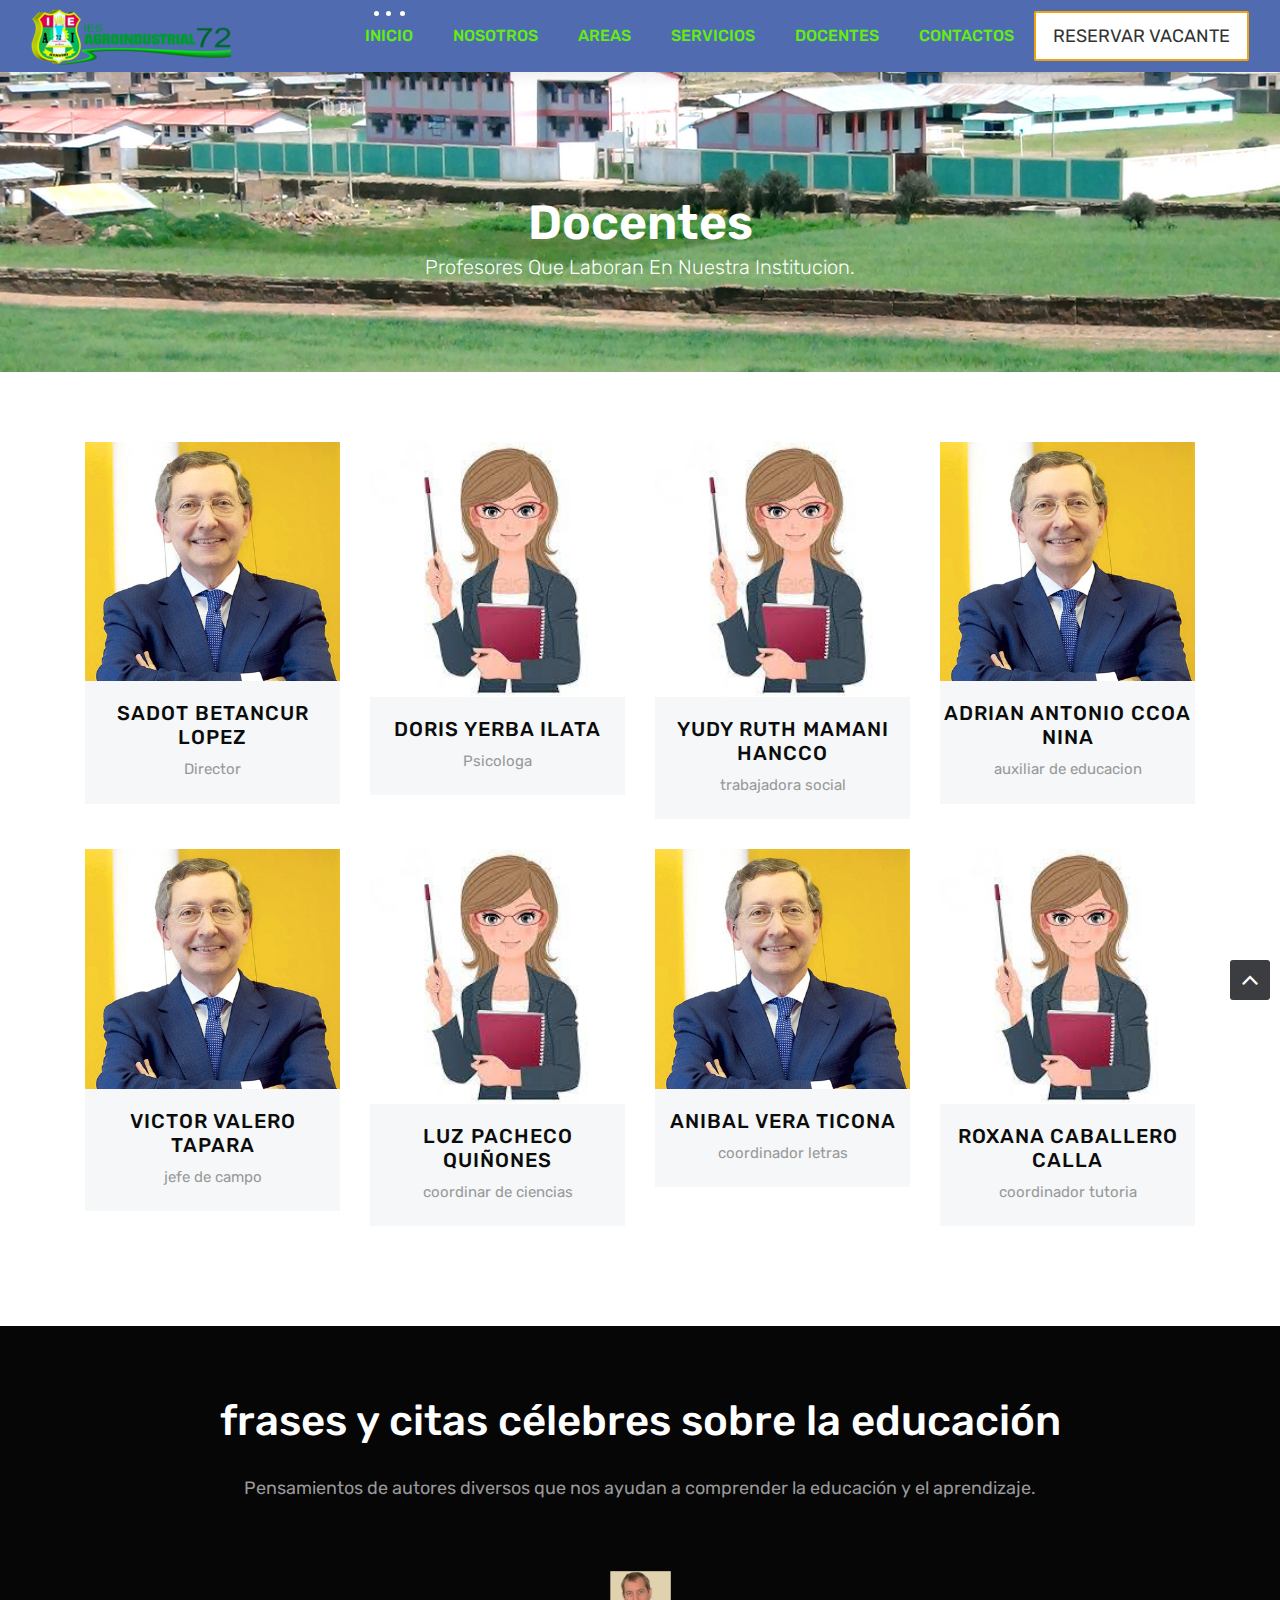
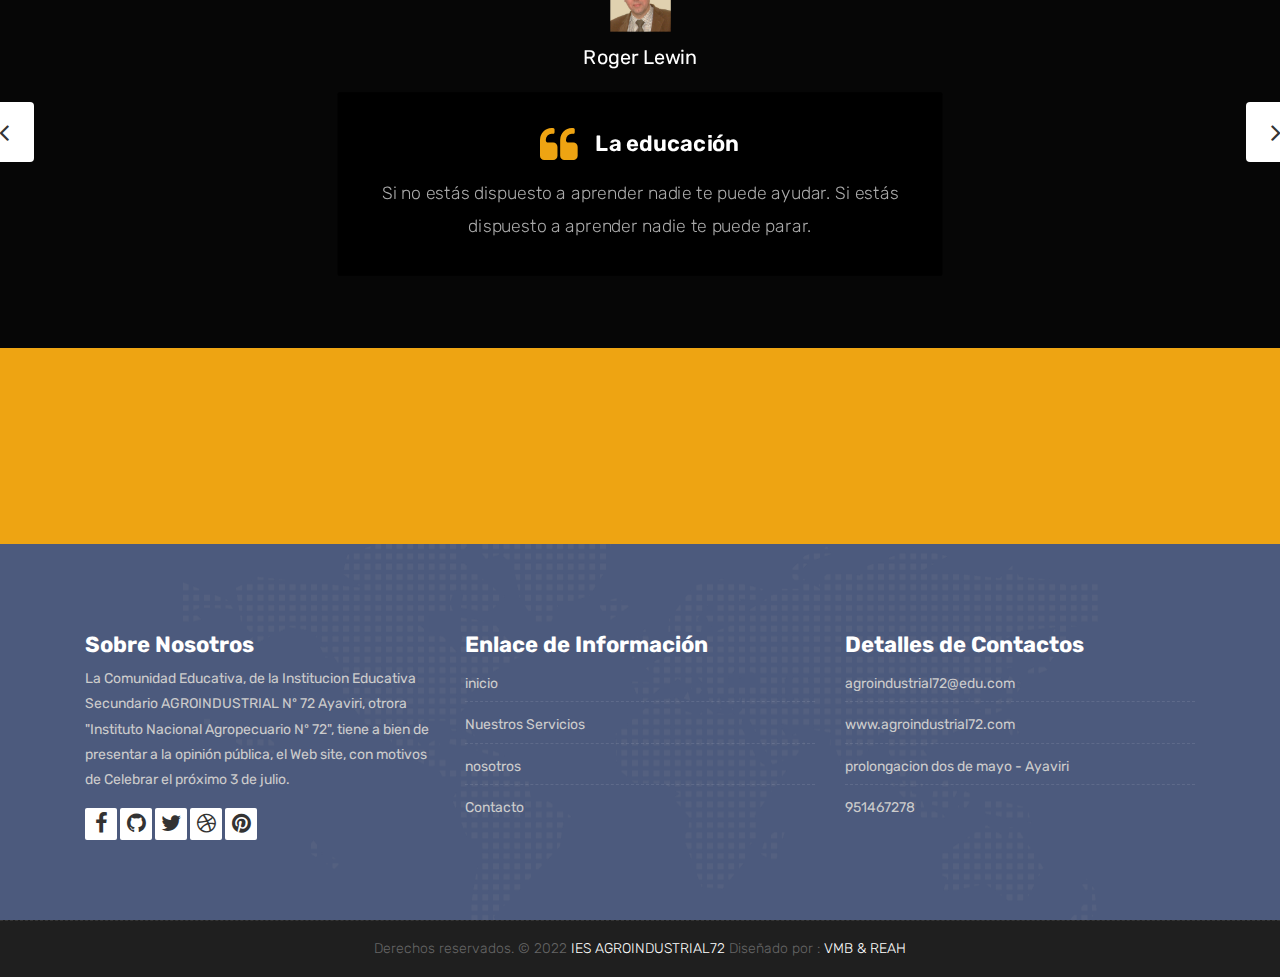
<file: teachers.html>
<!DOCTYPE html>
<html lang="en">

    <!-- Basic -->
    <meta charset="utf-8">
    <meta http-equiv="X-UA-Compatible" content="IE=edge">   
   
    <!-- Mobile Metas -->
    <meta name="viewport" content="width=device-width, initial-scale=1">
 
     <!-- Site Metas -->
	 <title>IES - Agro Industrial N° 72</title>  
	 <meta name="keywords" content="">
	 <meta name="description" content="">
	 <meta name="author" content="">
 
	 <!-- Site Icons -->
	 <link rel="shortcut icon" href="images/insignea.png" type="image/x-icon" />
	 <link rel="apple-touch-icon" href="images/apple-touch-icon.png">

    <!-- Bootstrap CSS -->
    <link rel="stylesheet" href="css/bootstrap.min.css">
    <!-- Site CSS -->
    <link rel="stylesheet" href="style.css">
    <!-- ALL VERSION CSS -->
    <link rel="stylesheet" href="css/versions.css">
    <!-- Responsive CSS -->
    <link rel="stylesheet" href="css/responsive.css">
    <!-- Custom CSS -->
    <link rel="stylesheet" href="css/custom.css">

    <!-- Modernizer for Portfolio -->
    <script src="js/modernizer.js"></script>

    <!--[if lt IE 9]>
      <script src="https://oss.maxcdn.com/libs/html5shiv/3.7.0/html5shiv.js"></script>
      <script src="https://oss.maxcdn.com/libs/respond.js/1.4.2/respond.min.js"></script>
    <![endif]-->

</head>
<body class="host_version"> 

	<!-- Modal -->
	<div class="modal fade" id="login" tabindex="-1" role="dialog" aria-labelledby="myModalLabel">
		<div class="modal-dialog modal-dialog-centered modal-lg" role="document">
		  <div class="modal-content">
			  <div class="modal-header tit-up">
				  <button type="button" class="close" data-dismiss="modal" aria-hidden="true">&times;</button>
				  <h4 class="modal-title">Inicio de sesión del estudiante</h4>
			  </div>
			  <div class="modal-body customer-box">
				  <!-- Nav tabs -->
				  <ul class="nav nav-tabs">
					  <li><a class="active" href="#Login" data-toggle="tab">Acceso</a></li>
					  <li><a href="#Registration" data-toggle="tab">Registrate</a></li>
				  </ul>
				  <!-- Tab panes -->
				  <div class="tab-content">
					  <div class="tab-pane active" id="Login">
						  <form role="form" class="form-horizontal">
							  <div class="form-group">
								  <div class="col-sm-12">
									  <input class="form-control" id="email1" placeholder="Nombres" type="text">
								  </div>
							  </div>
							  <div class="form-group">
								  <div class="col-sm-12">
									  <input class="form-control" id="exampleInputPassword1" placeholder="correo electronico" type="email">
								  </div>
							  </div>
							  <div class="row">
								  <div class="col-sm-10">
									  <button type="submit" class="btn btn-light btn-radius btn-brd grd1">
										  Enviar
									  </button>
									  <a class="for-pwd" href="javascript:;">¿Olvidaste tu contraseña?</a>
								  </div>
							  </div>
						  </form>
					  </div>
					  <div class="tab-pane" id="Registration">
						  <form role="form" class="form-horizontal">
							  <div class="form-group">
								  <div class="col-sm-12">
									  <input class="form-control" placeholder="Nombres" type="text">
								  </div>
							  </div>
							  <div class="form-group">
								  <div class="col-sm-12">
									  <input class="form-control" id="email" placeholder="correo electronico" type="email">
								  </div>
							  </div>
							  <div class="form-group">
								  <div class="col-sm-12">
									  <input class="form-control" id="mobile" placeholder="celular" type="email">
								  </div>
							  </div>
							  <div class="form-group">
								  <div class="col-sm-12">
									  <input class="form-control" id="password" placeholder="contraseña" type="password">
								  </div>
							  </div>
							  <div class="row">							
								  <div class="col-sm-10">
									  <button type="button" class="btn btn-light btn-radius btn-brd grd1">
										  Guardar &amp; Continue
									  </button>
									  <button type="button" class="btn btn-light btn-radius btn-brd grd1">
										  Cancelar</button>
								  </div>
							  </div>
						  </form>
					  </div>
				  </div>
			  </div>
		  </div>
		</div>
	  </div>
    <!-- LOADER -->
	<div id="preloader">
		<div class="loader-container">
			<div class="progress-br float shadow">
				<div class="progress__item"></div>
			</div>
		</div>
	</div>
	<!-- END LOADER -->	

    <!-- Start header -->
	<header class="top-navbar">
		<nav class="navbar navbar-expand-lg navbar-light bg-light">
			<div class="container-fluid">
				<a class="navbar-brand" href="index.html">
					<img src="images/logoagro02.png" alt="" />
				</a>
				<button class="navbar-toggler" type="button" data-toggle="collapse" data-target="#navbars-host" aria-controls="navbars-rs-food" aria-expanded="false" aria-label="Toggle navigation">
					<span class="icon-bar"></span>
                    <span class="icon-bar"></span>
                    <span class="icon-bar"></span>
				</button>
				<div class="collapse navbar-collapse" id="navbars-host">
					<ul class="navbar-nav ml-auto">
						<li class="nav-item active"><a class="nav-link" href="index.html">Inicio</a></li>
						<li class="nav-item"><a class="nav-link" href="about.html">Nosotros</a></li>
						<li class="nav-item dropdown">
							<a class="nav-link dropdown-toggle" href="#" id="dropdown-a" data-toggle="dropdown">Areas</a>
							<div class="dropdown-menu" aria-labelledby="dropdown-a">
								<a class="dropdown-item" href="course-grid-2.html">MECANICA AUTOMOTRIZ </a>
								<a class="dropdown-item" href="course-grid-3.html">AGROPECUARIA </a>
								<a class="dropdown-item" href="course-grid-4.html">PASANTIA</a>
							</div>
						</li>
						<li class="nav-item dropdown">
							<a class="nav-link dropdown-toggle" href="#" id="dropdown-a" data-toggle="dropdown">Servicios</a>
							<div class="dropdown-menu" aria-labelledby="dropdown-a">
								<a class="dropdown-item" href="blog.html">servicios</a>
								<a class="dropdown-item" href="blog-single.html">Fotografias </a>
							</div>
						</li>
						<li class="nav-item"><a class="nav-link" href="teachers.html">Docentes</a></li>
						<!--<li class="nav-item"><a class="nav-link" href="pricing.html">Pricing</a></li>-->
						<li class="nav-item"><a class="nav-link" href="contact.html">Contactos</a></li>
					</ul>
					<ul class="nav navbar-nav navbar-right">
                        <li><a class="hover-btn-new log orange" href="#" data-toggle="modal" data-target="#login"><span>Reservar Vacante</span></a></li>
                    </ul>
				</div>
			</div>
		</nav>
	</header>
	<!-- End header -->
	
	<div class="all-title-box">
		<div class="container text-center">
			<h1>Docentes<span class="m_1">Profesores que laboran en nuestra institucion.</span></h1>
		</div>
	</div>
	
	<div id="teachers" class="section wb">
        <div class="container">
            <div class="row">
				<div class="col-lg-3 col-md-6 col-12">
					<div class="our-team">
						<div class="team-img">
							<img src="images/profesor.jpg">
							<div class="social">
								<ul>
									<li><a href="#" class="fa fa-facebook"></a></li>
									<li><a href="#" class="fa fa-twitter"></a></li>
									<li><a href="#" class="fa fa-linkedin"></a></li>
									<li><a href="#" class="fa fa-skype"></a></li>
								</ul>
							</div>
						</div>
						<div class="team-content">
							<h3 class="title">Sadot Betancur Lopez</h3>
							<span class="post">Director</span>
						</div>
					</div>
				</div>

				<div class="col-lg-3 col-md-6 col-12">
					<div class="our-team">
						<div class="team-img">
							<img src="images/profesora.jpg">
							<div class="social">
								<ul>
									<li><a href="#" class="fa fa-facebook"></a></li>
									<li><a href="#" class="fa fa-twitter"></a></li>
									<li><a href="#" class="fa fa-linkedin"></a></li>
									<li><a href="#" class="fa fa-skype"></a></li>
								</ul>
							</div>
						</div>
						<div class="team-content">
							<h3 class="title">Doris Yerba Ilata</h3>
							<span class="post">Psicologa</span>
						</div>
					</div>
				</div>

				<div class="col-lg-3 col-md-6 col-12">
					<div class="our-team">
						<div class="team-img">
							<img src="images/profesora.jpg">
							<div class="social">
								<ul>
									<li><a href="#" class="fa fa-facebook"></a></li>
									<li><a href="#" class="fa fa-twitter"></a></li>
									<li><a href="#" class="fa fa-linkedin"></a></li>
									<li><a href="#" class="fa fa-skype"></a></li>
								</ul>
							</div>
						</div>
						<div class="team-content">
							<h3 class="title">Yudy ruth mamani hancco</h3>
							<span class="post">trabajadora social</span>
						</div>
					</div>
				</div>

				<div class="col-lg-3 col-md-6 col-12">
					<div class="our-team">
						<div class="team-img">
							<img src="images/profesor.jpg">
							<div class="social">
								<ul>
									<li><a href="#" class="fa fa-facebook"></a></li>
									<li><a href="#" class="fa fa-twitter"></a></li>
									<li><a href="#" class="fa fa-linkedin"></a></li>
									<li><a href="#" class="fa fa-skype"></a></li>
								</ul>
							</div>
						</div>
						<div class="team-content">
							<h3 class="title">adrian antonio ccoa nina</h3>
							<span class="post">auxiliar de educacion</span>
						</div>
					</div>
				</div>
				
				<div class="col-lg-3 col-md-6 col-12">
					<div class="our-team">
						<div class="team-img">
							<img src="images/profesor.jpg">
							<div class="social">
								<ul>
									<li><a href="#" class="fa fa-facebook"></a></li>
									<li><a href="#" class="fa fa-twitter"></a></li>
									<li><a href="#" class="fa fa-linkedin"></a></li>
									<li><a href="#" class="fa fa-skype"></a></li>
								</ul>
							</div>
						</div>
						<div class="team-content">
							<h3 class="title">victor valero tapara</h3>
							<span class="post">jefe de campo</span>
						</div>
					</div>
				</div>

				<div class="col-lg-3 col-md-6 col-12">
					<div class="our-team">
						<div class="team-img">
							<img src="images/profesora.jpg">
							<div class="social">
								<ul>
									<li><a href="#" class="fa fa-facebook"></a></li>
									<li><a href="#" class="fa fa-twitter"></a></li>
									<li><a href="#" class="fa fa-linkedin"></a></li>
									<li><a href="#" class="fa fa-skype"></a></li>
								</ul>
							</div>
						</div>
						<div class="team-content">
							<h3 class="title">luz pacheco quiñones</h3>
							<span class="post">coordinar de ciencias</span>
						</div>
					</div>
				</div>

				<div class="col-lg-3 col-md-6 col-12">
					<div class="our-team">
						<div class="team-img">
							<img src="images/profesor.jpg">
							<div class="social">
								<ul>
									<li><a href="#" class="fa fa-facebook"></a></li>
									<li><a href="#" class="fa fa-twitter"></a></li>
									<li><a href="#" class="fa fa-linkedin"></a></li>
									<li><a href="#" class="fa fa-skype"></a></li>
								</ul>
							</div>
						</div>
						<div class="team-content">
							<h3 class="title">anibal vera ticona</h3>
							<span class="post">coordinador letras</span>
						</div>
					</div>
				</div>

				<div class="col-lg-3 col-md-6 col-12">
					<div class="our-team">
						<div class="team-img">
							<img src="images/profesora.jpg">
							<div class="social">
								<ul>
									<li><a href="#" class="fa fa-facebook"></a></li>
									<li><a href="#" class="fa fa-twitter"></a></li>
									<li><a href="#" class="fa fa-linkedin"></a></li>
									<li><a href="#" class="fa fa-skype"></a></li>
								</ul>
							</div>
						</div>
						<div class="team-content">
							<h3 class="title">roxana caballero calla</h3>
							<span class="post">coordinador tutoria</span>
						</div>
					</div>
				</div>
            </div><!-- end row -->
        </div><!-- end container -->
    </div><!-- end section -->	

    <div id="testimonials" class="parallax section db parallax-off" style="background-image:url('images/parallax_04.jpg');">
        <div class="container">
            <div class="section-title text-center">
                <h3>frases y citas célebres sobre la educación</h3>
                <p>Pensamientos de autores diversos que nos ayudan a comprender la educación y el aprendizaje. </p>
            </div><!-- end title -->

            <div class="row">
                <div class="col-md-12 col-sm-12">
                    <div class="testi-carousel owl-carousel owl-theme">
                        <div class="testimonial clearfix">
							<div class="testi-meta">
                                <img src="images/RogerLewin.png" alt="" class="img-fluid">
                                <h4>Roger Lewin</h4>
                            </div>
                            <div class="desc">
                                <h3><i class="fa fa-quote-left"></i> La educación</h3>
                                <p class="lead">Si no estás dispuesto a aprender nadie te puede ayudar. Si estás dispuesto a aprender nadie te puede parar.</p>
                            </div>
                            <!-- end testi-meta -->
                        </div>
                        <!-- end testimonial -->

                        <div class="testimonial clearfix">
							<div class="testi-meta">
                                <img src="images/mahatmagandi.jpg" alt="" class="img-fluid">
                                <h4>Mahatma Gandhi</h4>
                            </div>
                            <div class="desc">
                                <h3><i class="fa fa-quote-left"></i> es el camino</h3>
                                <p class="lead">No hay escuela igual que un hogar decente y no hay maestro igual a un padre virtuoso.</p>
                            </div>
                            <!-- end testi-meta -->
                        </div>
                        <!-- end testimonial -->

                        <div class="testimonial clearfix">
							<div class="testi-meta">
                                <img src="images/confucio.jpg" alt="" class="img-fluid ">
                                <h4>Confucio</h4>
                            </div>
                            <div class="desc">
                                <h3><i class="fa fa-quote-left"></i> no el objetivo</h3>
                                <p class="lead">La educación genera confianza. La confianza genera esperanza. La esperanza genera paz. </p>
                            </div>
                            <!-- end testi-meta -->
                        </div>
                        <!-- end testimonial -->
                        <div class="testimonial clearfix">
							<div class="testi-meta">
                                <img src="images/aristoteles.jpg" alt="" class="img-fluid">
                                <h4>Aristóteles</h4>
                            </div>
                            <div class="desc">
                                <h3><i class="fa fa-quote-left"></i> La educación no es un problema</h3>
                                <p class="lead">La educación es un ornamento en la prosperidad y un refugio en la adversidad.</p>
                            </div>
                            <!-- end testi-meta -->
                        </div>
                        <!-- end testimonial -->

                        <div class="testimonial clearfix">
							<div class="testi-meta">
                                <img src="images/albertinstin.jpg" alt="" class="img-fluid">
                                <h4>Albert Einstein</h4>
                            </div>
                            <div class="desc">
                                <h3><i class="fa fa-quote-left"></i>la educación es una oportunidad</h3>
                                <p class="lead">La sabiduría no es producto de la escolarización, sino de un intento a lo largo de la vida de adquirirlo.</p>
                            </div>
                            <!-- end testi-meta -->
                        </div>
                        <!-- end testimonial -->

                        <div class="testimonial clearfix">
							<div class="testi-meta">
                                <img src="images/edwareverts.jpg" alt="" class="img-fluid">
                                <h4>Edward Everett</h4>
                            </div>
                            <div class="desc">
                                <h3><i class="fa fa-quote-left"></i> la educación es una oportunidad</h3>
                                <p class="lead">La educación es una mejor salvaguardia de la libertad que un ejército permanente. </p>
                            </div>
                            <!-- end testi-meta -->
                        </div><!-- end testimonial -->
                    </div><!-- end carousel -->
                </div><!-- end col -->
            </div><!-- end row -->
        </div><!-- end container -->
    </div><!-- end section -->

    <div class="parallax section dbcolor">
        <div class="container">
            <div class="row logos">
                <div class="col-md-2 col-sm-2 col-xs-6 wow fadeInUp">
                    <a href="#"><img src="images/themex-logob.png" alt="" class="img-repsonsive"></a>
                </div>
                <div class="col-md-2 col-sm-2 col-xs-6 wow fadeInUp">
                    <a href="#"><img src="images/themex-logob.png" alt="" class="img-repsonsive"></a>
                </div>
                <div class="col-md-2 col-sm-2 col-xs-6 wow fadeInUp">
                    <a href="#"><img src="images/themex-logob.png" alt="" class="img-repsonsive"></a>
                </div>
                <div class="col-md-2 col-sm-2 col-xs-6 wow fadeInUp">
                    <a href="#"><img src="images/themex-logob.png" alt="" class="img-repsonsive"></a>
                </div>
                <div class="col-md-2 col-sm-2 col-xs-6 wow fadeInUp">
                    <a href="#"><img src="images/themex-logob.png" alt="" class="img-repsonsive"></a>
                </div>
                <div class="col-md-2 col-sm-2 col-xs-6 wow fadeInUp">
                    <a href="#"><img src="images/themex-logob.png" alt="" class="img-repsonsive"></a>
                </div>
            </div><!-- end row -->
        </div><!-- end container -->
    </div><!-- end section -->

    <footer class="footer">
        <div class="container">
            <div class="row">
                <div class="col-lg-4 col-md-4 col-xs-12">
                    <div class="widget clearfix">
                        <div class="widget-title">
                            <h3>Sobre Nosotros</h3>
                        </div>
                        <p> La Comunidad Educativa, de la Institucion Educativa Secundario AGROINDUSTRIAL Nº 72 Ayaviri, otrora "Instituto Nacional Agropecuario Nº 72", tiene a bien de presentar a la opinión pública, el Web site, con motivos de Celebrar el próximo 3 de julio.</p>   
						<div class="footer-right">
							<ul class="footer-links-soi">
								<li><a href="https://www.facebook.com/iesjecagroindustrial.ayavirimelgar"><i class="fa fa-facebook"></i></a></li>
								<li><a href="#"><i class="fa fa-github"></i></a></li>
								<li><a href="#"><i class="fa fa-twitter"></i></a></li>
								<li><a href="#"><i class="fa fa-dribbble"></i></a></li>
								<li><a href="#"><i class="fa fa-pinterest"></i></a></li>
							</ul><!-- end links -->
						</div>						
                    </div><!-- end clearfix -->
                </div><!-- end col -->

				<div class="col-lg-4 col-md-4 col-xs-12">
                    <div class="widget clearfix">
                        <div class="widget-title">
                            <h3>Enlace de Información</h3>
                        </div>
                        <ul class="footer-links">
                            <li><a href="/index.html">inicio</a></li>
                            <li><a href="/blog.html">Nuestros Servicios</a></li>
                            <!--<li><a href="#">Precios</a></li>-->
							<li><a href="/about.html">nosotros</a></li>
							<li><a href="/contact.html">Contacto</a></li>
                        </ul><!-- end links -->
                    </div><!-- end clearfix -->
                </div><!-- end col -->
				
                <div class="col-lg-4 col-md-4 col-xs-12">
                    <div class="widget clearfix">
                        <div class="widget-title">
                            <h3>Detalles de Contactos</h3>
                        </div>

                        <ul class="footer-links">
                            <li><a href="mailto:#">agroindustrial72@edu.com</a></li>
                            <li><a href="#">www.agroindustrial72.com</a></li>
                            <li>prolongacion dos de mayo - Ayaviri</li>
                            <li>951467278</li>
                        </ul><!-- end links -->
                    </div><!-- end clearfix -->
                </div><!-- end col -->
				
            </div><!-- end row -->
        </div><!-- end container -->
    </footer><!-- end footer -->

    <div class="copyrights">
        <div class="container">
            <div class="footer-distributed">
                <div class="footer-center">                   
                    <p class="footer-company-name">Derechos reservados. &copy; 2022 <a href="#">IES AGROINDUSTRIAL72</a> Diseñado por : <a href="https://html.design/">VMB & REAH</a></p>
                </div>
            </div>
        </div><!-- end container -->
    </div><!-- end copyrights -->

    <a href="#" id="scroll-to-top" class="dmtop global-radius"><i class="fa fa-angle-up"></i></a>

    <!-- ALL JS FILES -->
    <script src="js/all.js"></script>
    <!-- ALL PLUGINS -->
    <script src="js/custom.js"></script>

</body>
</html>
</file>
<file: style.css>
/*------------------------------------------------------------------
    IMPORT FONTS
-------------------------------------------------------------------*/

@import url('https://fonts.googleapis.com/css?family=Rubik:300,300i,400,400i,500,500i,700,700i,900,900i');

/*------------------------------------------------------------------
    IMPORT FILES
-------------------------------------------------------------------*/

@import url(css/animate.css);
@import url(css/animate.min.css);
@import url(css/bootstrap-touch-slider.css);
@import url(css/flaticon.css);
@import url(css/timeline.min.css);
@import url(css/prettyPhoto.css);
@import url(css/owl.carousel.css);
@import url(css/font-awesome.min.css);

/*------------------------------------------------------------------
    SKELETON
-------------------------------------------------------------------*/

body {
    color: #333333;
    font-size: 14px;
    font-family: 'Rubik', sans-serif;
    line-height: 1.80857;
}

body.demos .section {
    background: url(images/bg.png) repeat top center #f2f3f5;
}

body.demos .section-title img {
    max-width: 280px;
    display: block;
    margin: 10px auto;
}

body.demos .service-widget h3 {
    border-bottom: 1px solid #ededed;
    font-size: 18px;
    padding: 20px 0;
    background-color: #ffffff;
}

body.demos .service-widget {
    margin: 0 0 30px;
    padding: 30px;
    background-color: #fff
}

body.demos .container-fluid {
    max-width: 1080px
}

html, body{
	height: 100%;
}


a {
    color: #1f1f1f;
    text-decoration: none !important;
    outline: none !important;
    -webkit-transition: all .3s ease-in-out;
    -moz-transition: all .3s ease-in-out;
    -ms-transition: all .3s ease-in-out;
    -o-transition: all .3s ease-in-out;
    transition: all .3s ease-in-out;
}

h1,
h2,
h3,
h4,
h5,
h6 {
    letter-spacing: 0;
    font-weight: normal;
    position: relative;
    padding: 0 0 10px 0;
    font-weight: normal;
    line-height: 120% !important;
    color: #0c0c0c;
    margin: 0
}

h1 {
    font-size: 24px
}

h2 {
    font-size: 22px
}

h3 {
    font-size: 18px
}

h4 {
    font-size: 16px
}

h5 {
    font-size: 14px
}

h6 {
    font-size: 13px
}

h1 a,
h2 a,
h3 a,
h4 a,
h5 a,
h6 a {
    color: #4b3838;
    text-decoration: none!important;
    opacity: 1
}

h1 a:hover,
h2 a:hover,
h3 a:hover,
h4 a:hover,
h5 a:hover,
h6 a:hover {
    opacity: .8
}

a {
    color: #1f1f1f;
    text-decoration: none;
    outline: none;
}

a,
.btn {
    text-decoration: none !important;
    outline: none !important;
    -webkit-transition: all .3s ease-in-out;
    -moz-transition: all .3s ease-in-out;
    -ms-transition: all .3s ease-in-out;
    -o-transition: all .3s ease-in-out;
    transition: all .3s ease-in-out;
}

.btn-custom {
    margin-top: 20px;
    background-color: transparent !important;
    border: 2px solid #ddd;
    padding: 12px 40px;
    font-size: 16px;
}

.lead {
    font-size: 18px;
    line-height: 30px;
    color: #767676;
    margin: 0;
    padding: 0;
}

blockquote {
    margin: 20px 0 20px;
    padding: 30px;
}


/*------------------------------------------------------------------
    WP CORE
-------------------------------------------------------------------*/

.first {
    clear: both
}

.last {
    margin-right: 0
}

.alignnone {
    margin: 5px 20px 20px 0;
}

.aligncenter,
div.aligncenter {
    display: block;
    margin: 5px auto 5px auto;
}

.alignright {
    float: right;
    margin: 10px 0 20px 20px;
}

.alignleft {
    float: left;
    margin: 10px 20px 20px 0;
}

a img.alignright {
    float: right;
    margin: 10px 0 20px 20px;
}

a img.alignnone {
    margin: 10px 20px 20px 0;
}

a img.alignleft {
    float: left;
    margin: 10px 20px 20px 0;
}

a img.aligncenter {
    display: block;
    margin-left: auto;
    margin-right: auto
}

.wp-caption {
    background: #fff;
    border: 1px solid #f0f0f0;
    max-width: 96%;
    /* Image does not overflow the content area */
    padding: 5px 3px 10px;
    text-align: center;
}

.wp-caption.alignnone {
    margin: 5px 20px 20px 0;
}

.wp-caption.alignleft {
    margin: 5px 20px 20px 0;
}

.wp-caption.alignright {
    margin: 5px 0 20px 20px;
}

.wp-caption img {
    border: 0 none;
    height: auto;
    margin: 0;
    max-width: 98.5%;
    padding: 0;
    width: auto;
}

.wp-caption p.wp-caption-text {
    font-size: 11px;
    line-height: 17px;
    margin: 0;
    padding: 0 4px 5px;
}


/* Text meant only for screen readers. */

.screen-reader-text {
    clip: rect(1px, 1px, 1px, 1px);
    position: absolute !important;
    height: 1px;
    width: 1px;
    overflow: hidden;
}

.screen-reader-text:focus {
    background-color: #f1f1f1;
    border-radius: 3px;
    box-shadow: 0 0 2px 2px rgba(0, 0, 0, 0.6);
    clip: auto !important;
    color: #21759b;
    display: block;
    font-size: 14px;
    font-size: 0.875rem;
    font-weight: bold;
    height: auto;
    left: 5px;
    line-height: normal;
    padding: 15px 23px 14px;
    text-decoration: none;
    top: 5px;
    width: auto;
    z-index: 100000;
    /* Above WP toolbar. */
}

/*------------------------------------------------------------------
    LOADER
-------------------------------------------------------------------*/

.loader-container {
  position: absolute;
  top: 0;
  left: 0;
  width: 100%;
  height: 100%;
  z-index:8888;
}
.loader-container:before {
  content: '';
  position: absolute;
  top: 0;
  left: 0;
  width: 100%;
  height: 50%;
  background: #eea412;
  z-index: -1;
  transition: top 1.2s linear 3.1s;
}
.loader-container:after {
  content: '';
  position: absolute;
  bottom: 0;
  left: 0;
  width: 100%;
  height: 50%;
  background: #eea412;
  z-index: -1;
  transition: bottom 1.2s linear 3.1s;
}
.loader-container.done:before {
  top: -50%;
}
.loader-container.done:after {
  bottom: -50%;
}

.progress-br {
  position: absolute;
  top: 50%;
  left: 50%;
  transform: translateX(-50%) translateY(-50%);
  transform-origin: center;
}
.progress-br .progress__item {
  text-align: center;
  width: 100px;
  height: 100px;
  line-height: 100px;
  border: 2px solid #fff;
  border-radius: 50%;
}
.progress-br .progress__item:before {
  content: '';
  position: absolute;
  top: 0;
  left: 50%;
  margin-top: -3px;
  margin-left: 0px;
  width: 50px;
  height: 50px;
  border-top: solid 10px #fff;
  border-right: solid 10px #fff;
  border-top-right-radius: 100%;
  transform-origin: left bottom;
  -webkit-animation: spin 3s linear infinite;
}
.progress-br.float .progress__item:before {
  border-top-width: 50px;
  margin-top: 0px;
  height: 50px;
}

.progress-br.float.shadow:before {
  border-top-width: 50px;
  margin-top: -50px;
  height: 50px;
}
.progress-br.shadow:before {
  content: '';
  position: absolute;
  top: 50%;
  left: 50%;
  margin: -50px 0 0 50px;
  width: 50px;
  height: 50px;
  border-top: solid 10px #6e912d;
  border-right: solid 10px #6e912d;
  border-top-right-radius: 100%;
  z-index: -1;
  transform-origin: left bottom;
  -webkit-animation: spin 3s linear infinite;
}
.progress-br.shadow:after {
  content: '';
  position: absolute;
  top: 50%;
  left: 50%;
  width: 100px;
  height: 100px;
  color: #6e912d;
  text-align: center;
  line-height: 100px;
  border: 2px solid #6e912d;
  border-radius: 50%;
  margin: -50px 0 0 -0px;
  z-index: -1;
  transform-origin: center;
}
.progress-br.done .progress__item {
  opacity: 0;
  -webkit-animation: done 3.1s;
  transition: opacity 0.3s linear 3.1s;
}
.progress-br.done .progress__item:before {
  display: none;
}
.progress-br.done:before {
  display: none;
}
.progress-br.done:after {
  opacity: 0;
  -webkit-animation: done 3.1s;
  transition: opacity 0.15s linear 3.1s;
}

@-webkit-keyframes done {
  10% {
    transform: scale(1.1);
  }
  20% {
    transform: scale(0.9);
  }
  30% {
    transform: scale(1.07);
  }
  40% {
    transform: scale(0.93);
  }
  50% {
    transform: scale(1.04);
  }
  60% {
    transform: scale(0.97);
  }
  80% {
    transform: scale(1.01);
  }
  90% {
    transform: scale(0.99);
  }
  100% {
    transform: scale(1);
  }
}
@-webkit-keyframes spin {
  100% {
    -webkit-transform: rotate(360deg);
  }
}

.shadow{
	box-shadow: none !important;
}

/*------------------------------------------------------------------
    HEADER
-------------------------------------------------------------------*/


.top-navbar .bg-light{
	background: #506baf !important;
}

.top-navbar .navbar-light .navbar-nav .nav-link{
	color: #63ee12;
	font-size: 16px;
	font-weight: 500;
}

.top-navbar .navbar-light .navbar-nav .nav-item{
	position: relative;
	display: inline-block;
	padding: 15px 0px;
	margin: 0px 20px;
}
.top-navbar .navbar-light .navbar-nav .nav-item .nav-link{
	padding: 6px 0px;
	position: relative;
	display: block;
	line-height: 30px;
	letter-spacing: 0px;
	text-transform: uppercase;
}

.top-navbar .navbar-light .navbar-nav .nav-item::after {
    position: absolute;
    content: '';
    left: 50%;
    bottom: auto;
    top: 11px;
    width: 5px;
	height: 5px;
    opacity: 0;
    margin-left: -3px;
    background-color: #ffffff;
	border-radius: 50px;
    -webkit-transform: translateY(0px);
    transform: translateY(0px);
    transition: all 900ms ease;
    -webkit-transition: all 900ms ease;
    -ms-transition: all 900ms ease;
    -o-transition: all 900ms ease;
    -moz-transition: all 900ms ease;
}

.top-navbar .navbar-light .navbar-nav .nav-item .nav-link::before {
    position: absolute;
    content: '';
    left: 0%;
    bottom: auto;
    top: -4px;
    width: 5px;
	height: 5px;
	border-radius: 50px;
    opacity: 0;
    margin-left: -10px;
    background-color: #ffffff;
    -webkit-transform: translateY(0px);
    transform: translateY(0px);
    transition: all 900ms ease;
    -webkit-transition: all 900ms ease;
    -ms-transition: all 900ms ease;
    -o-transition: all 900ms ease;
    -moz-transition: all 900ms ease;
}

.top-navbar .navbar-light .navbar-nav .nav-item .nav-link::after {
    position: absolute;
    content: '';
    right: 0%;
    left: auto;
    bottom: auto;
    top: -4px;
    width: 5px;
	height: 5px;
	border-radius: 50px;
	border: none !important;
    opacity: 0;
    margin-right: -11px;
    background-color: #ffffff;
    transition: all 900ms ease;
    -webkit-transition: all 900ms ease;
    -ms-transition: all 900ms ease;
    -o-transition: all 900ms ease;
    -moz-transition: all 900ms ease;
}

.top-navbar .navbar-light .navbar-nav .nav-item.active::after{
	opacity: 1;
}

.top-navbar .navbar-light .navbar-nav .nav-item.active .nav-link::before {
	opacity: 1;
	left: 40%;
}
.top-navbar .navbar-light .navbar-nav .nav-item.active .nav-link{
	color: #63ee12;
}
.top-navbar .navbar-light .navbar-nav .nav-item.active .nav-link::after{
	opacity: 1;
	right: 40%;
}

.top-navbar .navbar-light .navbar-nav .nav-item:hover::after{
	opacity: 1;
}

.top-navbar .navbar-light .navbar-nav .nav-item .nav-link:hover::before{
	opacity: 1;
	left: 40%;
}
.top-navbar .navbar-light .navbar-nav .nav-item .nav-link:hover{
	color: #eea412;
}
.top-navbar .navbar-light .navbar-nav .nav-item .nav-link:hover::after{
	opacity: 1;
	right: 40%;
}

.dropdown:hover>.dropdown-menu {
  display: block;
}

.dropdown>.dropdown-toggle:active {
    pointer-events: none;
}

.dropdown:hover>.dropdown-menu .dropdown-item{
	padding-left: 10px;
}


.top-navbar.fixed-menu .bg-light {
    position: fixed;
    top: 0;
    width: 100%;
    z-index: 9999;
    visibility: visible;
    transform: translate(0,0) scale(1);
    transition: .3s;
}

.top-navbar .bg-light {
    padding-top: 0px;
    padding-bottom: 0px;
    box-shadow: 0 0 18px 0 rgba(0,0,0,.12);
}

.top-navbar .navbar-light .navbar-nav li .dropdown-menu {
    box-shadow: 0 2px 12px 0 rgba(0,0,0,.12);
    border: none;
    border-radius: 0px;
    margin: 0px;
	padding: 10px;
}

.top-navbar .navbar-light .navbar-nav li .dropdown-menu a:hover{
	background: #eea412;
	color: #ffffff;
}

.navbar-right li a{
	position: relative;
	font-size: 18px;
	display: inline-block;
}
.navbar-right li a,
.navbar-right li a.hover-btn-new::after {
	-webkit-transition: all 0.3s;
	-moz-transition: all 0.3s;
	-o-transition: all 0.3s;
	transition: all 0.3s;
}

.navbar-right li a.hover-btn-new::before,
.navbar-right li a.hover-btn-new::after {
  background: #eea412;
  content: '';
  position: absolute;
  z-index: 1;
}

.navbar-right li a.hover-btn-new:hover span {
  color: #ffffff;
}
.navbar-right li a.hover-btn-new::before {
  height: 100%;
  left: 0;
  top: 0;
  width: 100%;
}
.navbar-right li a.hover-btn-new::after {
  background: #ffffff !important;
  height: 100%;
  left: 0;
  top: 0;
  width: 100%;
}
.navbar-right li a.hover-btn-new span{
	position: relative;
	z-index: 2;
	color: #333333;
}
.navbar-right li a.hover-btn-new:hover:after {
  height: 0;
  left: 50%;
  top: 50%;
  width: 0;
}


.navbar-toggler{
	background: #ffffff;
	border-radius: 0px;
	padding: 10px 10px;
}

.navbar-toggler .icon-bar {
    display: block;
    width: 22px;
    height: 2px;
    border-radius: 1px;
	background: #333333;
}
.navbar-toggler .icon-bar + .icon-bar {
    margin-top: 4px;
}

.navbar-toggler:hover{
	background: #eea412;
}

.navbar-toggler:hover .icon-bar{
	background: #ffffff;
}


.box-slider{
	height: 100%;
}


.box-slider .carousel-control-prev{
	border-radius: 2px;
	background: #eea412;
	position: absolute;
	left: 0px;
	font-size: 38px;
	top: 40%;
	width: 60px;
	height: 60px;
	line-height: 20px;
	opacity: 1;
}
.box-slider .carousel-control-next{
	border-radius: 2px;
	background: #eea412;
	position: absolute;
	right: 0px;
	font-size: 38px;
	top: 40%;
	width: 60px;
	height: 60px;
	line-height: 20px;
	opacity: 1;
}

.first-section .big-tagline a{
	background: none;
	position: relative;
	display: inline-block;
	font-size: 18px;
	color: #333333;
	font-weight: 500;
}


.big-tagline a,
.big-tagline a.hover-btn-new::after {
	-webkit-transition: all 0.3s;
	-moz-transition: all 0.3s;
	-o-transition: all 0.3s;
	transition: all 0.3s;
}

.big-tagline a.hover-btn-new::before,
.big-tagline a.hover-btn-new::after {
  background: #fff;
  content: '';
  position: absolute;
  z-index: 1;
}

.big-tagline a.hover-btn-new:hover span {
  color: #eea412;
}

.hover-btn-new::before {
  height: 100%;
  left: 0;
  top: 0;
  width: 100%;
}

.hover-btn-new::after {
  background: #eea412 !important;
  height: 100%;
  left: 0;
  top: 0;
  width: 100%;
}
.hover-btn-new span{
	position: relative;
	z-index: 2;
}

.hover-btn-new:hover:after {
  height: 0;
  left: 50%;
  top: 50%;
  width: 0;
}


.first-section .big-tagline a:hover{
	color: #333333;
}
.box-slider .carousel-inner{
	height: 100%;
}
.box-slider .carousel-item{
	height: 100%;
	width: 100%;
}



/*------------------------------------------------------------------
    SECTIONS
-------------------------------------------------------------------*/

.dbcolor{
	background: #eea412;
}

.parallax {
    background-attachment: fixed;
    background-size: cover;
    padding: 120px 0;
    position: relative;
    width: 100%;
}

.parallax.parallax-off {
    background-attachment: fixed !important;
    display: block;
    overflow: hidden;
    position: relative;
    background-position: center center;
    vertical-align: sub;
    width: 100%;
    z-index: 2;
}

.no-scroll-xy {
    overflow: hidden !important;
    -webkit-transition: all .4s ease-in-out;
    -moz-transition: all .4s ease-in-out;
    -ms-transition: all .4s ease-in-out;
    -o-transition: all .4s ease-in-out;
    transition: all .4s ease-in-out;
}

.section {
    display: block;
    position: relative;
    overflow: hidden;
    padding: 70px 0;
}

.noover {
    overflow: visible;
}

.noover .btn-dark {
    border: 0 !important;
}

.nopad {
    padding: 0;
}

.nopadtop {
    padding-top: 0;
}

.section.wb {
    background-color: #ffffff;
}

.section.lb {
    background-color: #f2f3f5;
}

.section.db {
    background-color: #1f1f1f;
}

.section.color1 {
    background-color: #448AFF;
}
.section.cl {
	background-color: #2d3032;
}

.hover-btn-new{
	color: #ffffff;
	display: inline-block;
	font-weight: 400;
	line-height: 46px;
	padding: 0 17px;
	text-transform: uppercase;
	position: relative;
	border: 2px solid #fff;
	font-size: 14px;
	-webkit-transition: all 0.3s ease-in-out;
	-moz-transition: all 0.3s ease-in-out;
	-ms-transition: all 0.3s ease-in-out;
	-o-transition: all 0.3s ease-in-out;
	transition: all 0.3s ease-in-out;
	border-radius: 2px;
}

.orange{
	border-color: #eea412;
}

.first-section {
    position: relative;
    overflow: hidden;
    height: 100%;	
	vertical-align: middle;
}

.first-section::before {
    content: "";
    position: absolute;
    height: 100%;
    width: 100%;
	top: 0px;
	left: 0px;
    display: block;
    background: rgba(0,0,0,0.5);
}

.first-section h2 {
    color: #ffffff;
    font-size: 68px;
    font-weight: 300;
    text-transform: capitalize;
    display: block;
    margin: 0;
    padding: 0 0 30px;
    position: relative;
}

.first-section h2 strong{
	color: #eea412;
}

.first-section .lead {
    font-size: 21px;
    font-weight: 300;
    padding: 0 0 40px;
    margin: 0;
    line-height: inherit;
    color: #ffffff;
}

.macbookright {
    width: 980px;
    position: absolute;
    right: -15%;
    bottom: -6%;
}

.section-title {
    display: block;
    position: relative;
    margin-bottom: 60px;
}

.section-title p {
    color: #999;
    font-weight: 400;
    font-size: 18px;
    line-height: 33px;
    margin: 0;
}

.section-title h3 {
    font-size: 42px;
    font-weight: 500;
    line-height: 62px;
    margin: 0 0 25px;
    padding: 0;
    text-transform: none;
}

.section.colorsection p,
.section.colorsection h3,
.section.db h3 {
    color: #ffffff;
}


.box-slider .first-section{
	display: table;
	position: relative;
	width: 100%;
}
.dtab{
	display: table-cell;
	vertical-align: middle;
}


.page-section{
	padding: 70px 0px; 
}

.customwidget a{
	position: relative;
	padding: 13px 40px;
	font-size: 18px;
	display: inline-block;
}


.customwidget a,
.customwidget a.hover-btn-new::after {
	-webkit-transition: all 0.3s;
	-moz-transition: all 0.3s;
	-o-transition: all 0.3s;
	transition: all 0.3s;
}

.customwidget a.hover-btn-new::before,
.customwidget a.hover-btn-new::after {
  background: #9dc15b;
  content: '';
  position: absolute;
  z-index: 1;
}

.customwidget a.hover-btn-new:hover span {
  color: #333333;
}
.customwidget a.hover-btn-new::before {
  height: 100%;
  left: 0;
  top: 0;
  width: 100%;
}
.customwidget a.hover-btn-new::after {
  background: #333333 !important;
  height: 100%;
  left: 0;
  top: 0;
  width: 100%;
}
.customwidget a.hover-btn-new span{
	position: relative;
	z-index: 2;
	color: #fff;
}
.customwidget a.hover-btn-new:hover:after {
	height: 0;
	left: 50%;
	top: 50%;
	width: 0;
}
.message-box a{
	position: relative;
	font-size: 18px;
	display: inline-block;
}
.message-box a,
.message-box a.hover-btn-new::after {
	-webkit-transition: all 0.3s;
	-moz-transition: all 0.3s;
	-o-transition: all 0.3s;
	transition: all 0.3s;
}
.message-box a.hover-btn-new::before,
.message-box a.hover-btn-new::after {
	background: #eea412;
	content: '';
	position: absolute;
	z-index: 1;
}

.message-box a.hover-btn-new:hover span {
  color: #333333;
}
.message-box a.hover-btn-new::before {
  height: 100%;
  left: 0;
  top: 0;
  width: 100%;
}
.message-box a.hover-btn-new::after {
  background: #333333 !important;
  height: 100%;
  left: 0;
  top: 0;
  width: 100%;
}
.message-box a.hover-btn-new span{
	position: relative;
	z-index: 2;
	color: #fff;
}
.message-box a.hover-btn-new:hover:after {
  height: 0;
  left: 50%;
  top: 50%;
  width: 0;
}


.customwidget{
	margin-top: 30px;
}

.hmv-box{
	padding: 60px 0px; 
}
.inner-hmv{
	padding: 15px;
	box-shadow: 0 0px 10px rgba(0,0,0,.1);
	position: relative;
	overflow: hidden;
}
.icon-box-hmv{
	width: 100px;
	height: 100px;
	line-height: 100px;
	text-align: center;
	border: 3px solid #4babb1;
	border-radius: 6px;
	margin-bottom: 20px;
	-webkit-transition: all 0.3s;
	-moz-transition: all 0.3s;
	-o-transition: all 0.3s;
	transition: all 0.3s;
}
.icon-box-hmv i{
	font-size: 60px;
	color: #eea412;
}
.inner-hmv h3{
	font-size: 28px;
	color: #212121;
    font-weight: 500;
	margin-bottom: 20px;
	padding: 0px;
	-webkit-transition: all 0.3s;
	-moz-transition: all 0.3s;
	-o-transition: all 0.3s;
	transition: all 0.3s;
}
.inner-hmv p{
	margin: 0px;
}

.inner-hmv:hover .icon-box-hmv{
	border: 3px solid #eea412;
}
.inner-hmv:hover .icon-box-hmv i{
	color: #4babb1;
}
.inner-hmv:hover h3{
	color: #eea412;
}
.tr-pa{
	font-size: 170px;
	color: #fbfbfb;
    position: absolute;
    top: -20px;
    right: -10px;
    line-height: 125px;
	font-weight: 700;
	opacity: 0;
	-webkit-transition: all 0.3s;
	-moz-transition: all 0.3s;
	-o-transition: all 0.3s;
	transition: all 0.3s;
}
.inner-hmv:hover .tr-pa{
	opacity: 1;
	-webkit-transition: all 0.3s;
	-moz-transition: all 0.3s;
	-o-transition: all 0.3s;
	transition: all 0.3s;
}


/*------------------------------------------------------------------
    PORTFOLIO
-------------------------------------------------------------------*/

.item-h2,
.item-h1 {
    height: 100% !important;
    height: auto !important;
}

.isotope-item {
    z-index: 2;
    padding: 0;
}

.isotope-hidden.isotope-item {
    pointer-events: none;
    z-index: 1;
}

.isotope,
.isotope .isotope-item {
    /* change duration value to whatever you like */
    -webkit-transition-duration: 0.8s;
    -moz-transition-duration: 0.8s;
    transition-duration: 0.8s;
}

.isotope {
    -webkit-transition-property: height, width;
    -moz-transition-property: height, width;
    transition-property: height, width;
}

.isotope .isotope-item {
    -webkit-transition-property: -webkit-transform, opacity;
    -moz-transition-property: -moz-transform, opacity;
    transition-property: transform, opacity;
}

.portfolio-filter ul {
    padding: 0;
    z-index: 2;
    display: block;
    position: relative;
    margin: 0;
}

.portfolio-filter ul li {
    border-radius: 0;
    display: inline-block;
    margin: 0 5px 0 0;
    text-decoration: none;
    text-transform: uppercase;
    vertical-align: middle;
}

.portfolio-filter ul li:last-child:after {
    content: "";
}

.portfolio-filter ul li .btn-dark {
    box-shadow: none;
    background-color: transparent;
    border: 1px solid #e6e7e6 !important;
    color: #1f1f1f;
    font-weight: 400;
    font-size: 13px;
    padding: 10px 30px;
}

.da-thumbs {
    list-style: none;
    position: relative;
    padding: 0;
}

.da-thumbs .pitem {
    margin: 0;
    padding: 15px;
    position: relative;
}

.da-thumbs .pitem a,
.da-thumbs .pitem a img {
    display: block;
    position: relative;
}

.da-thumbs .pitem a {
    overflow: hidden;
}

.da-thumbs .pitem a div {
    position: absolute;
    background-color: rgba(0, 0, 0, 0.8);
    width: 100%;
    height: 100%;
}

.da-thumbs .pitem a div h3 {
    display: block;
    color: #ffffff;
    font-size: 20px;
    padding: 30px 15px;
    text-transform: capitalize;
    font-weight: normal;
}

.da-thumbs .pitem a div h3 small {
    display: block;
    color: #ffffff;
    margin-top: 5px;
    font-size: 13px;
    font-weight: 300;
}

.da-thumbs .pitem a div i {
    background-color: #1f1f1f;
    position: absolute;
    color: #ffffff !important;
    bottom: 0;
    font-size: 15px;
    z-index: 12;
    right: 0;
    width: 40px;
    height: 40px;
    line-height: 40px;
    text-align: center;
}


/*------------------------------------------------------------------
    TESTIMONIALS
-------------------------------------------------------------------*/

.logos img {
    margin: auto;
    display: block;
    text-align: center;
    width: 100%;
    opacity: 0.3;
}

.logos img:hover {
    opacity: 1;
}

.desc h3 i {
    color: #eea412;
    font-size: 37px;
    vertical-align: middle;
    margin-right: 12px;
}

.desc {
    padding: 30px;
    position: relative;
    background: #000;
    border: none;
	border-radius: 2px;
}

.testi-meta {
    display: block;
    margin-top: 20px;
	margin-bottom: 20px;
}

.testi-meta img{
	display: inline-block !important; 
}
#testimonials{
	position: relative;
}
#testimonials:before{
	background: rgba(0,0,0,0.8);
	content: "";
	position: absolute;
	top: 0px;
	left: 0px;
	width: 100%;
	height: 100%;
}
.testimonial h4 {
    font-size: 18px;
    color: #ffffff;
    padding: 13px 0 0;
}

.testimonial img {
    max-width: 55px;
}

.testimonial small {
    margin-top: 7px;
    font-size: 16px;
    display: block;
}

.testimonial {
    background-color: transparent;
	max-width: 550px;
	width: 100%;
	margin: 0 auto;
	text-align: center;
}

.testimonial h3 {
    padding: 0 0 10px;
    font-size: 20px;
    font-weight: 600;
}

.testimonial small,
.testimonial .lead {
    background-color: transparent;
    color: #aaa;
    display: block;
    font-size: 16px;
    font-style: normal;
    line-height: 30px;
    margin: 0;
    padding: 0;
    position: relative;
}

.testimonial p:after {
    display: none;
}

.testi-carousel.owl-carousel .owl-item.active.center .testimonial{
	-webkit-transform: scale(1.1);
	-ms-transform: scale(1.1);
	transform: scale(1.1);
	-webkit-transition: all 0.3s ease;
	-o-transition: all 0.3s ease;
	transition: all 0.3s ease;
}




/*------------------------------------------------------------------
    PRICING TABLES
-------------------------------------------------------------------*/

.pricing-table {
    margin: 0px;
    background: #fff;
    box-shadow: 0 5px 14px rgba(0, 0, 0, 0.1);
	border-radius: 2px;
}

.pricing-table i {
    width: 30px;
    color: #c2c2c2;
    display: inline-block;
    margin-right: 10px;
    padding-right: 5px;
    border-right: 1px solid #ececec;
}

.pricing-table .btn-dark {
    padding: 10px 24px;
    font-size: 15px;
}

.pricing-table strong {
    font-weight: 600;
    margin-right: 6px;
    color: #1f1f1f;
}

.pricing-table-header {
    padding: 30px 0 25px 0;
    background: #ffffff;
	border-radius: 2px;
}

.pricing-table-header h2 {
    font-size: 31px;
    margin: 0;
    padding: 0;
    font-weight: 500;
}

.pricing-table-header h3 {
    font-size: 15px;
    font-weight: 600;
    color: #aaaaaa;
    margin-top: 10px;
    text-transform: uppercase;
}

.pricing-table-space {
    height: 10px;
}

.pricing-table-text {
    margin: 15px 30px 0 30px;
    padding: 0 10px 15px 10px;
    border-bottom: 1px solid #ececec;
    font-weight: 300;
    line-height: 30px;
    color: #c2c2c2;
    font-size: 16px;
}

.pricing-table-text p {
    font-weight: 400;
}

.pricing-table-features {
    margin: 15px 30px 0 30px;
    padding: 0 10px 15px 30px;
    border-bottom: 1px solid #ececec;
    text-align: left;
    line-height: 30px;
    font-size: 16px;
    color: #c2c2c2;
}

.pricing-table-highlighted h3,
.pricing-table-highlighted h2 {
    color: #ffffff !important;
}

.pricing-table-sign-up {
    margin-top: 25px;
    padding-bottom: 30px;
}

.pricing-table-sign-up a{}
.pricing-table-sign-up a{
	position: relative;
	font-size: 18px;
	display: inline-block;
}
.pricing-table-sign-up a,
.pricing-table-sign-up a.hover-btn-new::after {
	-webkit-transition: all 0.3s;
	-moz-transition: all 0.3s;
	-o-transition: all 0.3s;
	transition: all 0.3s;
}

.pricing-table-sign-up a.hover-btn-new::before,
.pricing-table-sign-up a.hover-btn-new::after {
  background: #eea412;
  content: '';
  position: absolute;
  z-index: 1;
}

.pricing-table-sign-up a.hover-btn-new:hover span {
  color: #333333;
}
.pricing-table-sign-up a.hover-btn-new::before {
  height: 100%;
  left: 0;
  top: 0;
  width: 100%;
}
.pricing-table-sign-up a.hover-btn-new::after {
  background: #333333 !important;
  height: 100%;
  left: 0;
  top: 0;
  width: 100%;
}
.pricing-table-sign-up a.hover-btn-new span{
	position: relative;
	z-index: 2;
	color: #fff;
}
.pricing-table-sign-up a.hover-btn-new:hover:after {
  height: 0;
  left: 50%;
  top: 50%;
  width: 0;
}



.pricing-table:hover {
	transform: scale(1.05,1.06);
	-webkit-transform: scale(1.05,1.06);
	-moz-transform: scale(1.05,1.06);
	-o-transform: scale(1.05,1.06);
	transition: 0.5s all ease;
	-webkit-transition: 0.5s all ease;
	-moz-transition: 0.5s all ease;
	-o-transition: 0.5s all ease;
	-ms-transition: 0.5s all ease;
}

/* Highlighted table */

.pricing-table-highlighted {
    margin-top: 0;
}

.m130 {
    margin-top: 130px;
}

.nav-pills {
    border: 1px solid #e1e1e1;
	border-radius: 2px;
}

.nav-pills > li {
    width: 50%;
    padding: 10px;
    float: left;
    margin: 0 !important;
}

.nav-pills > li > a {
    margin: 0!important;
    text-align: center;
    background-color: #f4f4f4;
	display: block;
	padding: 10px 0px;
	border-radius: 2px;
}


/*------------------------------------------------------------------
    ICON BOXES
-------------------------------------------------------------------*/

.icon-wrapper {
    position: relative;
	padding: 15px;
	box-shadow: -1px 3px 30px rgba(0, 0, 0, 0.08);
    cursor: pointer;
    display: block;
    z-index: 1;
}

.icon-wrapper i {
    width: 75px;
    height: 75px;
    text-align: center;
    line-height: 75px;
    font-size: 48px;
    background-color: #333333;
    color: #ffffff;
    margin-top: 0;
	position: relative;
	z-index: 1;
}

.small-icons.icon-wrapper:hover i,
.small-icons.icon-wrapper:hover i:hover,
.small-icons.icon-wrapper i {
    width: auto !important;
    height: auto !important;
    line-height: 1 !important;
    padding: 0 !important;
    color: #e3e3e3 !important;
    background-color: transparent !important;
    background: none !important;
    margin-right: 10px !important;
    vertical-align: middle;
    font-size: 24px !important;
}

.small-icons.icon-wrapper h3 {
    font-size: 18px;
    padding-bottom: 5px;
}

.small-icons.icon-wrapper p {
    padding: 0;
    margin: 0;
}

.icon-wrapper h3 {
    font-size: 20px;
	font-weight: 500;
    padding: 0 0 15px;
    margin: 0;
}

.icon-wrapper p {
    margin-bottom: 0;
    padding-left: 95px;
}

.icon-wrapper p small {
    display: block;
    color: #999;
    margin-top: 10px;
    text-transform: none;
    font-weight: 600;
    font-size: 16px;
}

.icon-wrapper p small:hover a{
	color: #9dc15b;
}

.icon-wrapper p small:after {
    content: "\f105";
    font-family: FontAwesome;
    margin-left: 5px;
    font-size: 11px;
}

.table-responsive-sm .table td, .table-responsive-sm .table th {
	vertical-align: middle;
	white-space: nowrap;
}



/*------------------------------------------------------------------
    MESSAGE BOXES
-------------------------------------------------------------------*/

.align-items-center{
	margin-bottom: 30px;
}

.message-box{
	padding: 20px 0px;
}

.service-widget h3 {
    font-size: 21px;
    color: #ffffff;
    padding: 20px 0 12px;
    margin: 0;
}

.service-widget h3 a,
.section.wb .service-widget h3,
.section.lb .service-widget h3 {
    color: #1f1f1f;
}

.service-widget p {
    margin-bottom: 0;
    padding-bottom: 0;
}

.message-box h4 {
    text-transform: uppercase;
    padding: 0;
    margin: 0 0 5px;
    font-weight: 600;
    letter-spacing: 0.5px;
    font-size: 15px;
    color: #eea412;
}

.message-box h2 {
    font-size: 38px;
    font-weight: 400;
    padding: 0 0 10px;
    margin: 0;
    line-height: 62px;
    margin-top: 0;
    text-transform: none;
}

.message-box p {
    margin-bottom: 20px;
}

.message-box .lead {
    padding-top: 10px;
    font-size: 19px;
    font-style: italic;
    color: #999;
    padding-bottom: 0;
}

.post-media {
    position: relative;
}

.post-media img {
    width: 100%;
}

.playbutton {
    position: absolute;
    color: #ffffff !important;
    top: 40%;
    font-size: 60px;
    z-index: 12;
    left: 0;
    right: 0;
    text-align: center;
    margin: -20px auto;
}

.hoverbutton {
    background-color: rgba(255, 255, 255, 0.8);
    position: absolute;
    color: #1f1f1f !important;
    top: 48%;
    font-size: 21px;
    z-index: 12;
    left: 0;
    opacity: 0;
    right: 0;
    width: 50px;
    height: 50px;
    line-height: 50px;
    text-align: center;
    margin: -20px auto;
}

.service-widget:hover .hoverbutton {
    opacity: 1;
}

hr.hr1 {
    position: relative;
    margin: 60px 0;
    border: 1px dashed #f2f3f5;
}

hr.hr2 {
    position: relative;
    margin: 17px 0;
    border: 1px dashed #f2f3f5;
}

hr.hr3 {
    position: relative;
    margin: 25px 0 30px 0;
    border: 1px dashed #f2f3f5;
}

hr.invis {
    border-color: transparent;
}

hr.invis1 {
    margin: 10px 0;
    border-color: transparent;
}

.section.parallax hr.hr1 {
    border-color: rgba(255, 255, 255, 0.1);
}

.sep1 {
    display: block;
    position: absolute;
    content: '';
    width: 40px;
    height: 40px;
    bottom: -20px;
    left: 50%;
    margin-left: -14px;
    background-color: #1f1f1f;
    -ms-transform: rotate(45deg);
    -webkit-transform: rotate(45deg);
    transform: rotate(45deg);
    z-index: 1;
}

.sep2 {
    display: block;
    position: absolute;
    content: '';
    width: 40px;
    height: 40px;
    top: -20px;
    left: 50%;
    margin-left: -14px;
    background-color: #1f1f1f;
    -ms-transform: rotate(45deg);
    -webkit-transform: rotate(45deg);
    transform: rotate(45deg);
    z-index: 1;
}


/* Divider Styles */

.divider-wrapper {
    width: 100%;
    box-shadow: 0 5px 14px rgba(0, 0, 0, 0.1);
    height: 540px;
    margin: 0 auto;
    position: relative;
}

.divider-wrapper:hover {
    cursor: none;
}

.divider-bar {
    position: absolute;
    width: 10px;
    left: 50%;
    top: -10px;
    bottom: -15px;
}

.code-wrapper {
    border: 1px solid #ffffff;
    display: block;
    overflow: hidden;
    width: 100%;
    height: 100%;
    position: relative;
    background: url("uploads/code.jpg") no-repeat;
}

.design-wrapper {
    overflow: hidden;
    position: absolute;
    top: 0;
    left: 0;
    right: 0;
    bottom: 0;
    -webkit-transform: translateX(50%);
    transform: translateX(50%);
}

.design-image {
    display: block;
    width: 100%;
    height: 100%;
    position: relative;
    -webkit-transform: translateX(-50%);
    transform: translateX(-50%);
    background: url("uploads/design.jpg") no-repeat;
}


/*------------------------------------------------------------------
    FEATURES
-------------------------------------------------------------------*/

.customwidget h1 {
    font-size: 44px;
    color: #333333;
    padding: 15px 0 25px;
    margin: 0;
    line-height: 1 !important;
    font-weight: 300;
}

.customwidget ul {
    padding: 0;
    display: block;
    margin-bottom: 30px;
}

.customwidget li i {
    margin-right: 5px;
}

.customwidget li {
    color: #333333;
    margin-right: 10px;
}

.image-center img {
    position: relative;
    margin: 0 0 -208px;
    z-index: 10;
    padding-right: 30px;
    text-align: center;
}

.customwidget p {
    font-style: normal;
    font-size: 18px;
    padding: 0 0 10px;
}

.img-center img {
    width: 100%;
    box-shadow: 0 5px 14px rgba(0, 0, 0, 0.1);
}

.img-center {
    margin: auto;
}

#features li p {
    margin-bottom: 0;
    padding-bottom: 0;
}

#features li {
    display: table;
    width: 100%;
    margin: 35px 0;
    cursor: pointer;
}

.features-left,
.features-right {
    padding: 0 10px;
}

.features-right li:last-child,
.features-left li:last-child {
    margin-bottom: 0px;
    padding-bottom: 0 !important;
}

.features-right li i,
.features-left li i {
    width: 68px;
    height: 68px;
    line-height: 68px;
    display: table;
    border-radius: 50%;
    font-size: 26px;
    background-color: #f2f3f5;
    margin: 0 auto 22px;
    position: relative;
    text-align: center;
    z-index: 55;
    transition: .4s;
    padding: 0;
}

#features i img {
    display: table;
    margin: 0 auto;
}

.features-left li i:before,
.features-right li i:before {
    text-align: center;
}

.features-right li i .ico-current,
.features-left li i .ico-current {
    opacity: 1;
    transition: .4s;
    visibility: visible;
}

.features-right li i .ico-hover,
.features-left li i .ico-hover {
    opacity: 0;
    transition: .4s;
    visibility: hidden;
    top: 19px;
}

.features-right li:hover .ico-current,
.features-left li:hover .ico-current {
    opacity: 0;
    transition: .4s;
    visibility: hidden;
}

.features-right li:hover .ico-hover,
.features-left li:hover .ico-hover {
    opacity: 1;
    transition: .4s;
    visibility: visible;
}

.features-right i {
    float: left;
}

.fr-inner {
    margin-left: 90px;
}

.features-left i {
    float: right;
}

.fl-inner {
    text-align: right;
    margin-right: 90px;
}

#features h4 {
    text-transform: capitalize;
    margin: 0;
    font-size: 19px;
}


/*------------------------------------------------------------------
    CONTACT
-------------------------------------------------------------------*/

.bootstrap-select {
    width: 100% \0;
    /*IE9 and below*/
}

.bootstrap-select > .dropdown-toggle {
    width: 100%;
    padding-right: 25px;
}

.has-error .bootstrap-select .dropdown-toggle,
.error .bootstrap-select .dropdown-toggle {
    border-color: #b94a48;
}

.bootstrap-select.fit-width {
    width: auto !important;
}

.bootstrap-select:not([class*="col-"]):not([class*="form-control"]):not(.input-group-btn) {
    width: 100%;
}

.bootstrap-select .dropdown-toggle:focus {
    outline: thin dotted #333333 !important;
    outline: 5px auto -webkit-focus-ring-color !important;
    outline-offset: -2px;
}

.bootstrap-select.form-control {
    margin-bottom: 0;
    padding: 0;
    border: none;
}

.bootstrap-select.form-control:not([class*="col-"]) {
    width: 100%;
}

.bootstrap-select.form-control.input-group-btn {
    z-index: auto;
}

.bootstrap-select.btn-group:not(.input-group-btn),
.bootstrap-select.btn-group[class*="col-"] {
    float: none;
    display: inline-block;
    margin-left: 0;
}

.bootstrap-select.btn-group.dropdown-menu-right,
.bootstrap-select.btn-group[class*="col-"].dropdown-menu-right,
.row .bootstrap-select.btn-group[class*="col-"].dropdown-menu-right {
    float: right;
}

.form-inline .bootstrap-select.btn-group,
.form-horizontal .bootstrap-select.btn-group,
.form-group .bootstrap-select.btn-group {
    margin-bottom: 0;
}

.form-group-lg .bootstrap-select.btn-group.form-control,
.form-group-sm .bootstrap-select.btn-group.form-control {
    padding: 0;
}

.form-inline .bootstrap-select.btn-group .form-control {
    width: 100%;
}

.bootstrap-select.btn-group.disabled,
.bootstrap-select.btn-group > .disabled {
    cursor: not-allowed;
}

.bootstrap-select.btn-group.disabled:focus,
.bootstrap-select.btn-group > .disabled:focus {
    outline: none !important;
}

.bootstrap-select.btn-group .dropdown-toggle .filter-option {
    display: inline-block;
    overflow: hidden;
    width: 100%;
    text-align: left;
}

.bootstrap-select.btn-group .dropdown-toggle .fa-angle-down {
    position: absolute;
    top: 30% !important;
    right: -5px;
    vertical-align: middle;
}

.bootstrap-select.btn-group[class*="col-"] .dropdown-toggle {
    width: 100%;
}

.bootstrap-select.btn-group .dropdown-menu {
    border: 1px solid #ededed;
    box-shadow: none;
    box-sizing: border-box;
    min-width: 100%;
    padding: 20px 10px;
    z-index: 1035;
}

.dropdown-menu > li > a {
    background-color: transparent !important;
    color: #bcbcbc !important;
    font-size: 15px;
    padding: 10px 20px;
}

.bootstrap-select.btn-group .dropdown-menu.inner {
    position: static;
    float: none;
    border: 0;
    padding: 0;
    margin: 0;
    border-radius: 0;
    -webkit-box-shadow: none;
    box-shadow: none;
}

.bootstrap-select.btn-group .dropdown-menu li {
    position: relative;
}

.bootstrap-select.btn-group .dropdown-menu li.active small {
    color: #fff;
}

.bootstrap-select.btn-group .dropdown-menu li.disabled a {
    cursor: not-allowed;
}

.bootstrap-select.btn-group .dropdown-menu li a {
    cursor: pointer;
}

.bootstrap-select.btn-group .dropdown-menu li a.opt {
    position: relative;
    padding-left: 2.25em;
}

.bootstrap-select.btn-group .dropdown-menu li a span.check-mark {
    display: none;
}

.bootstrap-select.btn-group .dropdown-menu li a span.text {
    display: inline-block;
}

.bootstrap-select.btn-group .dropdown-menu li small {
    padding-left: 0.5em;
}

.bootstrap-select.btn-group .dropdown-menu .notify {
    position: absolute;
    bottom: 5px;
    width: 96%;
    margin: 0 2%;
    min-height: 26px;
    padding: 3px 5px;
    background: #f5f5f5;
    border: 1px solid #e3e3e3;
    -webkit-box-shadow: inset 0 1px 1px rgba(0, 0, 0, 0.05);
    box-shadow: inset 0 1px 1px rgba(0, 0, 0, 0.05);
    pointer-events: none;
    opacity: 0.9;
    -webkit-box-sizing: border-box;
    -moz-box-sizing: border-box;
    box-sizing: border-box;
}

.bootstrap-select.btn-group .no-results {
    padding: 3px;
    background: #f5f5f5;
    margin: 0 5px;
    white-space: nowrap;
}

.bootstrap-select.btn-group.fit-width .dropdown-toggle .filter-option {
    position: static;
}

.bootstrap-select.btn-group.fit-width .dropdown-toggle .caret {
    position: static;
    top: auto;
    margin-top: 4px;
}

.bootstrap-select.btn-group.show-tick .dropdown-menu li.selected a span.check-mark {
    position: absolute;
    display: inline-block;
    right: 15px;
    margin-top: 5px;
}

.bootstrap-select.btn-group.show-tick .dropdown-menu li a span.text {
    margin-right: 34px;
}

.bootstrap-select.show-menu-arrow.open > .dropdown-toggle {
    z-index: 1036;
}

.bootstrap-select.show-menu-arrow .dropdown-toggle:before {
    content: '';
    border-left: 7px solid transparent;
    border-right: 7px solid transparent;
    border-bottom: 7px solid rgba(204, 204, 204, 0.2);
    position: absolute;
    bottom: -4px;
    left: 9px;
    display: none;
}

.bootstrap-select.show-menu-arrow .dropdown-toggle:after {
    content: '';
    border-left: 6px solid transparent;
    border-right: 6px solid transparent;
    border-bottom: 6px solid white;
    position: absolute;
    bottom: -4px;
    left: 10px;
    display: none;
}

.bootstrap-select.show-menu-arrow.dropup .dropdown-toggle:before {
    bottom: auto;
    top: -3px;
    border-top: 7px solid rgba(204, 204, 204, 0.2);
    border-bottom: 0;
}

.bootstrap-select.show-menu-arrow.dropup .dropdown-toggle:after {
    bottom: auto;
    top: -3px;
    border-top: 6px solid white;
    border-bottom: 0;
}

.bootstrap-select.show-menu-arrow.pull-right .dropdown-toggle:before {
    right: 12px;
    left: auto;
}

.bootstrap-select.show-menu-arrow.pull-right .dropdown-toggle:after {
    right: 13px;
    left: auto;
}

.bootstrap-select.show-menu-arrow.open > .dropdown-toggle:before,
.bootstrap-select.show-menu-arrow.open > .dropdown-toggle:after {
    display: block;
}

.bs-searchbox,
.bs-actionsbox,
.bs-donebutton {
    padding: 4px 8px;
}

.bs-actionsbox {
    float: left;
    width: 100%;
    -webkit-box-sizing: border-box;
    -moz-box-sizing: border-box;
    box-sizing: border-box;
}

.bs-actionsbox .btn-group button {
    width: 50%;
}

.bs-donebutton {
    float: left;
    width: 100%;
    -webkit-box-sizing: border-box;
    -moz-box-sizing: border-box;
    box-sizing: border-box;
}

.bs-donebutton .btn-group button {
    width: 100%;
}

.bs-searchbox + .bs-actionsbox {
    padding: 0 8px 4px;
}

.bs-searchbox .form-control {
    margin-bottom: 0;
    width: 100%;
}

select.bs-select-hidden,
select.selectpicker {
    display: none !important;
}

select.mobile-device {
    position: absolute !important;
    top: 0;
    left: 0;
    display: block !important;
    width: 100%;
    height: 100% !important;
    opacity: 0;
}


/*# sourceMappingURL=bootstrap-select.css.map */

.bootstrap-select > .btn {
    background: rgba(0, 0, 0, 0) none repeat scroll 0 0;
    font-size: 15px;
    height: 33px;
    box-shadow: none !important;
    border: 0 !important;
    padding: 0;
    width: 100%;
    color: #bcbcbc !important;
}

.contact_form {
    border: none;
    box-shadow: 0 5px 14px rgba(0, 0, 0, 0.1);
    background-color: #333333;
    padding: 40px 30px;
	margin-right: -15px;
}

.contact_form .form-control {
    background-color: #fff;
    margin-bottom: 30px;
    border: 1px solid #ebebeb;
    box-sizing: border-box;
    color: #bcbcbc;
    font-size: 16px;
    outline: 0 none;
    padding: 10px 25px;
    height: 55px;
    resize: none;
    box-shadow: none !important;
    width: 100%;
}

.contact_form textarea {
    color: #bcbcbc;
    padding: 20px 25px !important;
    height: 160px !important;
}

.contact_form .form-control::-webkit-input-placeholder {
    color: #bcbcbc;
}

.contact_form .form-control::-moz-placeholder {
    opacity: 1;
    color: #bcbcbc;
}

.contact_form .form-control::-ms-input-placeholder {
    color: #bcbcbc;
}

#contact {
    background: url(images/bg.png) no-repeat center center #fff;
}

.map-box{
	margin-left: -15px;
}

/*------------------------------------------------------------------
    FOOTER
-------------------------------------------------------------------*/

.cac {
    background-color: #232323;
    -webkit-transition: all .3s ease-in-out;
    -moz-transition: all .3s ease-in-out;
    -ms-transition: all .3s ease-in-out;
    -o-transition: all .3s ease-in-out;
    transition: all .3s ease-in-out;
}

.cac:hover a h3 {
    color: #fff !important;
}

.cac a h3 {
    color: #999;
}

.cac h3 {
    padding: 60px 0;
    margin: 0;
    font-weight: 400;
    font-size: 20px;
    text-transform: capitalize;
    line-height: !important;
}

.footer {
    padding: 90px 0 80px !important;
    color: #cccccc;
	background:#4c5a7d url('images/world-map.png') no-repeat center; 
}

.footer .widget-title {
    position: relative;
    display: block;
    margin-bottom: 10px;
}

.footer .widget-title small {
    color: #cccccc;
    display: block;
    padding: 0 58px;
    text-transform: uppercase;
}

.footer .widget-title h3 {
    color: #fff;
    font-weight: 700;
    font-size: 22px;
    padding: 0;
    margin: 0;
    line-height: 1 !important;
}

.footer-links {
    list-style: none;
    padding: 0;
}

.footer-links a {
    color: #cccccc;
}

.footer-links a:hover,
.footer a:hover {
    color: #f4f4f4 !important;
}

.footer-links li {
    margin-bottom: 5px;
    display: block;
    width: 100%;
	padding: 5px 0px;
    border-bottom: 1px dashed rgba(255, 255, 255, 0.1);
}

.twitter-widget li {
    margin-bottom: 0;
    border: 0 !important;
}

.twitter-widget li i {
    border-right: 0 !important;
    margin-right: 0;
}

.footer-links li:last-child {
    margin-bottom: 0;
    padding-bottom: 0;
    border: 0;
}

.footer-links i {
    display: inline-block;
    width: 25px;
    margin-right: 10px;
    border-right: 1px dashed rgba(255, 255, 255, 0.1);
}

.copyrights {
    border-top: 1px dashed rgba(255, 255, 255, 0.1);
    background-color: #1f1f1f;
    box-sizing: border-box;
    width: 100%;
    text-align: left;
    padding: 10px 0px;
    overflow: hidden;
}


/* Footer left */

.footer-distributed .footer-left {
    float: left;
}

.footer-distributed .footer-links {
    margin: 0 0 10px;
    text-transform: uppercase;
    padding: 0;
}

.footer-distributed .footer-links a {
    display: inline-block;
    line-height: 1.8;
    margin: 0 10px 0 10px;
    text-decoration: none;
}

.footer-distributed .footer-company-name {
    font-weight: 300;
    margin: 0 10px;
    color: #666;
    padding: 5px 0px;
}


/* Footer right */

.footer-distributed .footer-right {
    float: right;
}


/* The search form */

.footer-distributed form {
    position: relative;
}

.footer-distributed form input {
    display: block;
    border-radius: 3px;
    box-sizing: border-box;
    background-color: #181818;
    border: none;
    font: inherit;
    font-size: 15px;
    font-weight: normal;
    color: #999;
    width: 400px;
    padding: 18px 50px 18px 18px;
}

.footer-distributed form input:focus {
    outline: none;
}


/* Changing the placeholder color */

.footer-distributed form input::-webkit-input-placeholder {
    color: #999;
}

.footer-distributed form input::-moz-placeholder {
    opacity: 1;
    color: #999;
}

.footer-distributed form input:-ms-input-placeholder {
    color: #999;
}


/* The magnify glass icon */

.footer-distributed form i {
    width: 18px;
    height: 18px;
    position: absolute;
    top: 16px;
    right: 18px;
    color: #999;
    font-size: 18px;
    margin-top: 6px;
}


.footer-distributed .footer-company-name a{
	color: #ffffff;
}

.footer-distributed .footer-company-name a:hover{
	color: #eea412;
}
.footer-links-soi{
	margin: 0px;
	padding: 0px;
}
.footer-links-soi li{
	display: inline-block;
}
.footer-links-soi li a{
	background: #ffffff;
	color: #333333;
	width: 32px;
	height: 32px;
	display: block;
	font-size: 22px;
	text-align: center;
	line-height: 32px;
	border-radius: 2px;
}
.footer-links-soi li a:hover{
	background: #eea412;
}
.footer-links-soi li a:hover i{
	color: #ffffff;
	-webkit-transform: rotateY(360deg);
	transform: rotateY(360deg);
}

.footer-links-soi li a i{
	-webkit-transition: all 0.6s ease;
	-o-transition: all 0.6s ease;
	transition: all 0.6s ease;
}

.footer-center{
	text-align: center;
}


/*------------------------------------------------------------------
    MISC
-------------------------------------------------------------------*/

.progress {
    background-color: #f2f3f5;
    border-radius: 0;
    box-shadow: none;
    height: 5px;
    margin-bottom: 20px;
    overflow: hidden;
}

.skills h3 {
    color: #999999;
    font-size: 15px;
}

.dmtop {
    background-color: #3C3D41;
    z-index: 100;
    width: 40px;
    height: 40px;
    line-height: 40px;
    position: fixed;
    bottom: -100px;
    border-radius: 3px;
    right: 10px;
    text-align: center;
    font-size: 28px;
    color: #ffffff !important;
    cursor: pointer;
    -webkit-transition: all .7s ease-in-out;
    -moz-transition: all .7s ease-in-out;
    -o-transition: all .7s ease-in-out;
    -ms-transition: all .7s ease-in-out;
    transition: all .7s ease-in-out;
}

.icon_wrap {
    background-color: #1f1f1f;
    width: 100px;
    height: 100px;
    display: block;
    line-height: 100px;
    font-size: 34px;
    color: #ffffff;
    margin: 0 auto;
    text-align: center;
    padding: 0 !important;
    border: 0 !important;
}

.stat-wrap h3 {
    font-size: 18px;
    font-weight: 400;
    color: #999 !important;
    margin: 0 ;
    padding: 0;
    line-height: 1;
}

.stat-wrap p {
    font-size: 38px;
    color: #ffffff;
    margin: 0;
    font-weight: 300;
    padding: 4px 0 0;
    line-height: 1 !important:
}

#preloader {
    width: 100%;
    height: 100%;
    top: 0;
    right: 0;
    bottom: 0;
    left: 0;
    background: #eea412;
    z-index: 11000;
    position: fixed;
    display: block
}

.preloader {
    position: absolute;
    margin: 0 auto;
    left: 1%;
    right: 1%;
    top: 45%;
    width: 95px;
    height: 95px;
    background: center center no-repeat none;
    background-size: 95px 95px;
    -webkit-border-radius: 50%;
    -moz-border-radius: 50%;
    -ms-border-radius: 50%;
    -o-border-radius: 50%;
    border-radius: 50%
}


/*------------------------------------------------------------------
    BUTTONS
-------------------------------------------------------------------*/

.navbar-default .btn-light {
    padding: 0 20px;
    margin-left: 15px;
}

.btn-light {
    padding: 13px 40px;
    font-size: 18px;
    border: 2px solid #ffffff !important;
    color: #ffffff;
    background-color: transparent;
}

.btn-dark {
    padding: 13px 40px;
    font-size: 18px;
    border: 1px solid #ececec !important;
    color: #1f1f1f;
    background-color: transparent;
}

.btn-light:hover,
.btn-light:focus {
    border-color: rgba(255, 255, 255, 0.6);
    color: rgba(255, 255, 255, 0.6);
}

body.host_version .slide-btn.btn-light{
	background-color: #2d3032 !important;
	color: #ffffff !important;
	border: 2px solid #2d3032 !important;
}
body.host_version .first-section .effect-1.slide-btn::after{
	box-shadow: 0 0 0 2px #2d3032;
}



/**-------------- inner Page css ---------------**/

.all-title-box{
	background: url(images/porta72.png)no-repeat;
	-webkit-background-size: cover;
	-moz-background-size: cover;
	-o-background-size: cover;
	background-size: cover;
	background-position: center;
	min-height: 300px;
}

.all-title-box h1{
	color: #fff;
	font-weight: 600;
	text-transform: capitalize;
	padding-top: 11%;
	font-size: 48px;
	line-height: 0px;
}

span.m_1 {
    font-weight: 300;
    font-size: 20px;
    line-height: 1.5em;
	display: block;
}

.list-domain{
	margin-top: 30px;
}

.list-domain ul{
	list-style: none;
	margin: 0px;
	padding: 0px;
}

.list-domain ul li{
	display: inline-block;
	padding: 10px 0px;
}

.dmoain-pricing table {
  border-collapse: collapse;
  margin: 0;
  padding: 0;
  width: 100%;
  table-layout: fixed;
}

.dmoain-pricing table .domain-head {
  color: #fff;
  font-size: 20px;
  font-weight: 400;
  background: #9dc15b;
}

.dmoain-pricing table .domain-head th {
  border-right: 2px solid #fff;
}

.dmoain-pricing table .domain-head th:last-child {
  border-right: none;
}

.dmoain-pricing table th {
  padding: 11px 0;
  text-align: center;
  font-weight: 600;
}

.dmoain-pricing table td {
  padding: 23px 0;
  text-align: center;
  font-weight: 700;
  color: #707070;
}

.dmoain-pricing table th,
.dmoain-pricing tbody tr td:nth-child(1) {
  text-transform: capitalize;
}

.dmoain-pricing tbody tr td:nth-child(1) {
  font-size: 20px;
  color: #000;
  font-weight: 600;
}



.pricingTable{
    text-align: center;
	box-shadow: 0 5px 14px rgba(0, 0, 0, 0.1);
}
.pricingTable .pricingTable-header{
    color:#feffff;
    background: #333333;
}
.pricingTable .heading{
    display: block;
    padding-top: 25px;
}
.pricingTable .heading:after{
    content: "";
    border-top: 1px solid rgba(255, 255, 255 ,0.4);
    display: inline-block;
    width: 85%;
}
.pricingTable .heading > h3{
    margin: 0;
    text-transform: capitalize;
    font-size: 38px;
	font-weight: 700;
	color: #fff;
}
.pricingTable .heading > span{
    text-transform: capitalize;
    font-size: 13px;
    margin-top: 5px;
    display: block;
}
.pricingTable .price-value{
    padding-bottom: 25px;
    display: block;
    font-size: 34px;
}
.pricingTable-header > .price-value > .month{
    font-size: 14px;
    display: inline-block;
    text-transform: uppercase;
}
.pricingTable .price-value > span{
    display: block;
    font-size: 14px;
    line-height: 20px;
}
.pricingTable .pricingContent{
    text-transform: capitalize;
    background: #ffffff;
    color:#333333;
}
.pricingTable .pricingContent > i{
    font-size: 60px;
    margin-top: 20px;
	color: #eea412;
}
.pricingTable .pricingContent ul{
    list-style: none;
    padding: 0;
    margin-bottom: 0;
    text-align: left;
}
.pricingTable .pricingContent ul li{
    padding: 12px 0;
    border-bottom: 1px solid #000;
    border-top: 1px solid #333;
    width: 85%;
    margin: 0 auto;
}
.pricingTable .pricingContent ul li:first-child{
    border-top: 0px none;
}
.pricingTable .pricingContent ul li:last-child{
    border-bottom: 0px none;
}
.pricingTable .pricingContent ul li:before{
    content: "\f00c";
    font-family:'FontAwesome'; font-weight: 900;
    margin-right: 10px;
    transition:all 0.5s ease 0s;
}
.pricingTable .pricingContent ul li:hover:before{
    margin-right: 20px;
}
.pricingTable .pricingTable-sign-up{
    padding: 20px 0;
    background: #ffffff;
    color:#fff;
    text-transform: capitalize;
}
.pricingTable .pricingTable-sign-up > span{
    margin-top: 10px;
    display: block;
}
.pricingTable .btn-block{
    width: 40%;
    margin: 0 auto;
    background: #e67e22;
    color:#fff;
    text-transform: capitalize;
    border: 0px none;
    padding: 10px;
    border-radius: 3px;
    font-size: 17px;
    transition:all 0.5s ease 0s;
}
.pricingTable .btn-block:hover{
    border-radius: 12px;
}
.pricingTable .btn-block:before{
    content: "\f07a";
    font-family:'FontAwesome'; font-weight: 900;
    margin-right: 10px;
}
.pricingTable.pink .pricingTable-header{
    background: #333333;
}
.pricingTable.orange .pricingTable-header{
    background: #333333;
}
.pricingTable.green .pricingTable-header{
    background: #008b8b;
}
@media screen and (max-width: 990px){
    .pricingTable{
        margin-bottom: 20px;
    }
}


.pricingTable-sign-up a{}
.pricingTable-sign-up a{
	position: relative;
	font-size: 18px;
	display: inline-block;
}
.pricingTable-sign-up a,
.pricingTable-sign-up a.hover-btn-new::after {
	-webkit-transition: all 0.3s;
	-moz-transition: all 0.3s;
	-o-transition: all 0.3s;
	transition: all 0.3s;
}

.pricingTable-sign-up a.hover-btn-new::before,
.pricingTable-sign-up a.hover-btn-new::after {
  background: #eea412;
  content: '';
  position: absolute;
  z-index: 1;
}

.pricingTable-sign-up a.hover-btn-new:hover span {
  color: #333333;
}
.pricingTable-sign-up a.hover-btn-new::before {
  height: 100%;
  left: 0;
  top: 0;
  width: 100%;
}
.pricingTable-sign-up a.hover-btn-new::after {
  background: #333333 !important;
  height: 100%;
  left: 0;
  top: 0;
  width: 100%;
}
.pricingTable-sign-up a.hover-btn-new span{
	position: relative;
	z-index: 2;
	color: #fff;
}
.pricingTable-sign-up a.hover-btn-new:hover:after {
  height: 0;
  left: 50%;
  top: 50%;
  width: 0;
}



#testimonial-box .testimonial h3{
	color: #ffffff;
}

#testimonial-box .desc:hover{
	background: #9dc15b;
	border: 1px solid #9dc15b;
}

#testimonial-box .desc:hover .lead{
	color: #121212;
}

.customer-box{
	
}
.customer-box .nav-tabs{
	border-bottom: none;
	padding: 20px;
	background: #f6f6f6;
}

.customer-box .nav-tabs > li > a.active{
	border: none;
	background: #eea412;
	color: #fff;
	border-radius: 0px;
}

.customer-box .nav-tabs > li > a{
	border-radius: 0px;
	border: 0px;
	background: #2d3032;
	color: #ffffff;
	padding: 10px 25px;
	font-size: 18px;
	display: block;
}

.customer-box .nav-tabs > li > a:hover{
	background: #eea412;
	color: #ffffff;
	border: 0px;
}

.customer-box .tab-content{
	padding: 20px;
}

.for-pwd{
	margin-left: 20px;
}

.customer-box .tab-content .form-group .form-control{
	background-color: #fff;
	margin-bottom: 30px;
	border: 1px solid #ebebeb;
	box-sizing: border-box;
	color: #bcbcbc;
	font-size: 16px;
	outline: 0 none;
	padding: 10px 25px;
	height: 55px;
	resize: none;
	box-shadow: none !important;
	width: 100%;
}
.tit-up {
	position: relative;
}
.tit-up .close{
	position: absolute;
	z-index: 2;
	right: 0px;
	top: 0px;
	margin: 0;
}

.small-map {
    width: 100%;
    height: 500px;
    margin: 0 auto auto;
}

.map-btn{
	background: #2d3032;
	width: 60px;
	height: 60px;
	text-align: center;
	line-height: 60px;
	font-size: 25px;
	color: #fff;
	margin: 0 auto;
	cursor: pointer;
	border-radius: 4px 4px 0px 0px;
}

.pd{
	padding: 0px 15px;
}


.inner-dit{
	padding: 15px 15px;
	background: #333333;
	color: #ffffff;
}


.widget.server a{
	position: relative;
	padding: 13px 40px;
	font-size: 18px;
	display: inline-block;
	color: #ffffff;
}

.widget.server a,
.widget.server a.hover-btn-new::after {
	-webkit-transition: all 0.3s;
	-moz-transition: all 0.3s;
	-o-transition: all 0.3s;
	transition: all 0.3s;
}

.widget.server a.hover-btn-new::before,
.widget.server a.hover-btn-new::after {
  background: #9dc15b;
  content: '';
  position: absolute;
  z-index: 1;
}

.widget.server a.hover-btn-new:hover span {
  color: #333333;
}

.widget.server a.hover-btn-new::before {
  height: 100%;
  left: 0;
  top: 0;
  width: 100%;
}

.widget.server a.hover-btn-new::after {
  background: #333333 !important;
  height: 100%;
  left: 0;
  top: 0;
  width: 100%;
}
.widget.server a.hover-btn-new span{
	position: relative;
	z-index: 2;
}

.widget.server a.hover-btn-new:hover:after {
  height: 0;
  left: 50%;
  top: 50%;
  width: 0;
}



.img-bg-01{
	background: url(images/img-01.jpg) no-repeat center;
	background-size: cover;
}
.img-bg-02{
	background: url(images/img-02.jpg) no-repeat center;
	background-size: cover;
}
.img-bg-03{
	background: url(images/img-03.jpg) no-repeat center;
	background-size: cover;
}
.img-bg-04{
	background: url(images/img-04.jpg) no-repeat center;
	background-size: cover;
}


.our-team{
    text-align: center;
	margin-bottom: 30px;
}
.our-team .team-img{
    overflow: hidden;
    position: relative;
}
.our-team .team-img img{
    width: 100%;
    height: auto;
}
.our-team .social{
    width: 100%;
    height: 30%;
    background: rgba(238, 164, 18,0.9);
    position: absolute;
    top: 50%;
    left: 0;
    opacity: 0;
	border-radius: 100%;
    transform: translateY(-50%) rotate(-30deg);
    transition: all 0.3s ease 0s;
}
.our-team:hover .social{
    height: 100%;
    opacity: 1;
	border-radius: 0px;
    transform: translateY(-50%) rotate(0deg);
}
.our-team .social ul{
    padding: 0;
    margin: 0;
    width: 100%;
    text-align: center;
    position: absolute;
    top: 45%;
    left: 0;
}
.our-team .social ul li{
    display: inline-block;
}
.our-team .social ul li a{
    display: block;
    width: 30px;
    height: 30px;
    line-height: 30px;
    border-radius: 50%;
    font-size: 17px;
    color: #fff;
    margin-left: 10px;
    background: #212121;
    transition: all 0.3s ease 0s;
}
.our-team .social ul li a:hover{
    background: #fff;
    color: #f3904d;
}
.our-team .team-content{
    padding: 20px 0;
    background: #f5f7f8;
    color: #54478a;
}
.our-team .title{
    display: block;
    font-size: 20px;
    font-weight: 500;
    letter-spacing: 1px;
    text-transform: uppercase;
    margin: 0 0 7px 0;
	padding: 0px;
}
.our-team .post{
    display: block;
    font-size: 15px;
    color: #999;
}
.our-team:hover .team-content{
	background: #4babb1;
}
.our-team:hover .team-content .title{
	color: #ffffff;
}
.our-team:hover .post{
	color: #cccccc;
}


@media only screen and (max-width: 990px){
    .our-team{ margin-bottom: 30px; }
}

.blog-item {
    background: #f1f1f1;
    padding: 20px;
}
.image-blog img{
	padding: 0 !important;
	width: 100%;
	margin: 0 !important;
	opacity: 1;
	-ms-filter: "progid:DXImageTransform.Microsoft.Alpha(Opacity=100)";
	-moz-opacity: 1;
	-khtml-opacity: 1;
	-webkit-transition: all 150ms ease-in-out;
	-moz-transition: all 150ms ease-in-out;
	-o-transition: all 150ms ease-in-out;
	-ms-transition: all 150ms ease-in-out;
	transition: all 150ms ease-in-out;
}
.image-blog img:hover{
	-ms-filter: "progid:DXImageTransform.Microsoft.Alpha(Opacity=80)";
	-moz-opacity: 0.8;
	-khtml-opacity: 0.8;
	opacity: 0.8;
}
.blog-item .meta-info-blog{
	margin-top: 25px;
	padding: 0;
	text-transform: uppercase;
	font-size: 12px;
	font-weight: 300;
}
.meta-info-blog > span {
    display: inline-block;
    padding-right: 14px;
    color: #777;
}
.meta-info-blog > span > a {
	color: #eea412;
}
.meta-info-blog > span > a:hover {
	color: #4babb1;
}
.blog-title > h2{
	margin: 15px 0;
	padding: 0px;
}
.blog-title a {
    font-size: 18px;
    line-height: 25px;
    font-weight: 500;
    color: #555;
    text-transform: capitalize;
}
.blog-button .hover-btn-new{
	line-height: 35px;
}
.blog-button a.hover-btn-new::before, .blog-button a.hover-btn-new::after {
    background: #eea412;
    content: '';
    position: absolute;
    z-index: 1;
}
.blog-button a.hover-btn-new::after {
    background: #333333 !important;
    height: 100%;
    left: 0;
    top: 0;
    width: 100%;
}
.blog-button a.hover-btn-new span {
    position: relative;
    z-index: 2;
    color: #fff;
}
.blog-button a.hover-btn-new:hover span {
    color: #333333;
}
.blog-button a.hover-btn-new::before {
    height: 100%;
    left: 0;
    top: 0;
    width: 100%;
}
.blog-button a.hover-btn-new:hover::after {
    height: 0;
    left: 50%;
    top: 50%;
    width: 0;
}
.blog-button a.hover-btn-new::after {
    -webkit-transition: all 0.3s;
    -moz-transition: all 0.3s;
    -o-transition: all 0.3s;
    transition: all 0.3s;
}


.post-content .post-date{
	display: inline-block;
	float: right;
}
.post-content .post-date span{
	float: left;
}
.post-content .post-date .day{
	background: #eea412;
	color: #FFFFFF;
	font-size: 22px;
	font-weight: 600;
	padding: 0px 10px;
}
.post-content .post-date .month{
	background: #212121;
	color: #FFFFFF;
	padding: 7px 10px;
}
blockquote {
    padding: 10px 20px;
    margin: 0 0 20px;
    font-size: 17.5px;
    border-left: 5px solid #ffffff;
}
blockquote.default {
    border-color: #eea412;
    color: #666;
    background: #ffffff;
    font-size: inherit;
}

.blog-author{
	background: #f2f2f2;
	overflow: hidden;
	position: relative;
	margin-top: 30px;
}
.author-bio {
    display: block;
    float: left;
    padding: 20px;
    position: relative;
    width: 75%;
}
.author-desc{
	background: #eea412;
	float: right;
	height: 100%;
	min-height: 100%;
	overflow: hidden;
	padding: 20px 0;
	position: absolute;
	text-align: center;
	width: 25%;
	right: 0;
}
.author-bio .author_name a{
	color: #212121;
	font-weight: 500;
}
.author-bio h5{
	font-size: 16px;
}


.author-desc > img {
    background: #FFFFFF;
    border-radius: 50%;
    -webkit-border-radius: 50%;
    -moz-border-radius: 50%;
    margin-bottom: 20px;
    padding: 2px;
    max-width: 80px;
    max-height: 80px;
}
.author-social {
    list-style: none outside none;
    margin: 0 auto;
    overflow: hidden;
    padding: 0;
    text-align: center;
    z-index: 9999;
}
.author-social li {
    background: none !important;
    display: inline-block;
}
.author-social li a {
    color: #444;
    display: block;
    height: 30px;
    text-align: center;
    width: 30px;
    border-radius: 50%;
    -webkit-border-radius: 50%;
    -moz-border-radius: 50%;
    -webkit-transition: 0.25s;
    -moz-transition: 0.25s;
    -o-transition: 0.25s;
    transition: 0.25s;
    background: #f9f9f9;
}
.author-social li a i {
    font-size: 14px;
    line-height: 30px;
    margin-right: 0;
    float: none;
}
.blog-comments{
	margin: 50px auto;
}
.blog-comments h4{
	font-size: 22px;
	margin-bottom: 30px;
	padding: 0px;
	font-weight: 500;
}
.comment-list{
	margin: 0px;
	padding: 0px;
	list-style: none;
}
.avatar {
    float: left;
    width: 74px;
}
.avatar img {
    display: block;
    margin-right: 20px;
    position: relative;
    z-index: 0;
    border: 1px solid #4babb1;
    padding: 3px;
}
.comment-container {
    border-top: 2px solid #eea412;
    margin: 0 0 15px 90px;
    padding: 20px 20px;
    position: relative;
    -moz-transition: all 0.2s ease-in-out;
    -ms-transition: all 0.2s ease-in-out;
    -o-transition: all 0.2s ease-in-out;
    -webkit-transition: all 0.2s ease-in-out;
    transition: all 0.2s ease-in-out;
}
h5.comment-author {
    font-size: 16px;
    line-height: 20px;
    margin: 0;
	padding: 0px;
}
.comment-list .comment-meta {
    margin-bottom: 10px;
}
.comment-list a.comment-date {
    font-size: 12px;
    font-style: italic;
    color: #888;
}
a.link-style3 {
    color: inherit !important;
    font-size: 12px;
    font-weight: 700;
    text-decoration: none !important;
    text-transform: uppercase;
}
.comment-reply-link {
    position: absolute;
    right: 20px;
    top: 20px;
}
.children{
	list-style: none;
}
.comment-list ul.children {
    margin-left: 94px;
    padding: 0;
}
.comments-form h4{
	font-size: 22px;
	margin-bottom: 30px;
	padding: 0px;
	font-weight: 500;
}
.comment-form-main .form-group .form-control{
	font-size: 14px;
	color: #636363;
	line-height: 46px;
	padding: 0px 15px;
	border: none;
	border-bottom: 1px solid #efefef;
}
.post-btn{}
.post-btn button.hover-btn-new::before, .post-btn button.hover-btn-new::after {
    background: #eea412;
    content: '';
    position: absolute;
    z-index: 1;
}
.hover-btn-new::before {
    height: 100%;
    left: 0;
    top: 0;
    width: 100%;
}
.post-btn button.hover-btn-new::after {
    background: #333333 !important;
    height: 100%;
    left: 0;
    top: 0;
    width: 100%;
}
.post-btn button.hover-btn-new span {
    position: relative;
    z-index: 2;
    color: #fff;
}
.post-btn button.hover-btn-new::before {
    height: 100%;
    left: 0;
    top: 0;
    width: 100%;
}
.post-btn button.hover-btn-new:hover::after {
    height: 0;
    left: 50%;
    top: 50%;
    width: 0;
}
.post-btn button.hover-btn-new:hover span {
    color: #333333;
}
.post-btn button.hover-btn-new::after {
    -webkit-transition: all 0.3s;
    -moz-transition: all 0.3s;
    -o-transition: all 0.3s;
    transition: all 0.3s;
}
.right-single .widget-search{
	margin-bottom: 30px;
	position: relative;
	display: inline-block;
	width: 100%;
}
#site-searchform .form-control{
	border: 1px solid #eee;
	background-color: #fff;
	width: 82%;
	height: 41px;
	padding: 5px 10px 5px 10px;
	color: #999;
	float: left;
	border-radius: 0;
}
#site-searchform #searchsubmit {
    float: left;
    width: 18%;
    height: 41px;
    cursor: pointer;
    text-indent: -5555em;
    line-height: 100;
    overflow: hidden;
    background: #eea412 url(images/search-icon.png) no-repeat center 14px;
    border: 0;
    transition: all 0.4s ease-in-out;
    -webkit-transition: all 0.4s ease-in-out;
    -moz-transition: all 0.4s ease-in-out;
    -ms-transition: all 0.4s ease-in-out;
    -o-transition: all 0.4s ease-in-out;
}
.widget-categories{
	margin-bottom: 30px;
}
.widget-categories .widget-title{
	font-size: 18px;
	font-weight: 400;
	padding: 0px;
	margin-bottom: 15px;
	border-right: 3px solid #eea412;
}
.widget-categories ul{
	list-style: none;
	margin: 0px;
	padding: 0px;
}
.widget-categories ul li{
	border-bottom: 1px solid #f2f2f2;
	font-size: 12px;
	line-height: 20px;
	padding: 8px 2px 8px 12px;
}
.widget-categories ul li a{
	color: #777;
	font-size: 13px;
}
.widget-categories ul li a:hover{
	color: #eea412;
}
.widget-tags .widget-title{
	font-size: 18px;
	font-weight: 400;
	padding: 0px;
	margin-bottom: 15px;
	border-right: 3px solid #eea412;
}
.widget-tags .tags{
	list-style: none;
	margin: 0px;
	padding: 0px;
}
.tags li {
    float: left;
    padding: 0px;
    margin: 0px 5px 5px 0px;
    list-style-type: none;
    line-height: 25px;
}
.tags li a {
    border: 1px solid #eea412;
    color: #212121;
	text-transform: capitalize;
    float: left;
    font-size: 12px;
    padding: 3px 8px;
    -webkit-transition: all 0.2s;
    -moz-transition: all 0.2s;
    -ms-transition: all 0.2s;
    -o-transition: all 0.2s;
    transition: all 0.2s;
}
.tags li a:hover {
	border-color: #eea412;
	background: #eea412;
	color: #ffffff;
}


.course-item{
	background: #ffffff;
}
.course-item{}
.course-title > h2 {
    margin: 15px 0;
    padding: 0px;
}
.course-title a {
    font-size: 18px;
    line-height: 25px;
    font-weight: 500;
    color: #333333;
    text-transform: capitalize;
}
.course-item:hover .course-title a {
	color: #eea412;
}
.course-br{
	border: 1px solid #4babb1;
	padding: 15px;
}
.course-meta-bot{
	border: 1px solid #4babb1;
	border-top: 0px;
	padding: 15px;
}
.course-meta-bot ul{
	padding: 0px;
	margin: 0px;
	display: block;
	text-align: center;
}
.course-meta-bot ul li{
	display: inline-block;
	list-style: none;
	padding: 0px 5px;
	color: #212121;
	font-size: 11px;
}
.course-meta-bot ul li:hover{
	color: #eea412;
}
</file>
<file: css/versions.css>
/*------------------------------------------------------------------
    Version: 1.0
-------------------------------------------------------------------*/


/*------------------------------------------------------------------
    [Table of contents]

    1. DEFAULT VERSION (Check style.css and colors.css)
    2. HOSTING VERSION
    3. SEO VERSION
    4. WATCH VERSION
    5. APP VERSION
    6. CLINIC VERSION
    7. REAL ESTATE VERSION
    8. POLITICS VERSION
    9. BARBER VERSION
    10. BUILDING VERSION

-------------------------------------------------------------------*/


/*------------------------------------------------------------------
    1. HOSTING VERSION
-------------------------------------------------------------------*/

body.host_version .icon_wrap i,
body.host_version .customwidget li i{
    color: #2d3032 !important;
}

body.host_version .lead strong {
    color: #333333
}

body.host_version .btn-light {
    background-color: #ffffff;
    color: #1f1f1f !important;
}

body.host_version .stat-wrap h3 {
    color: #ffffff !important;
}


/**************************************
GRADIENTS 
**************************************/

body.host_version .icon_wrap:hover,
body.host_version .icon-wrapper:hover i,
body.host_version .grd1 {
    color: #ffffff !important;
    background: #2d3032;
}

body.host_version .stat-wrap,
body.host_version .dmtop:hover,
body.host_version .cac:hover,
body.host_version .features-right li:hover i,
body.host_version .features-left li:hover i,
body.host_version .divider-bar,
body.host_version .owl-next:hover i,
body.host_version .owl-prev:hover i,
body.host_version .icon-wrapper:hover i:hover,
body.host_version .grd1:hover,
body.host_version .grd1:focus {
    background-position: 100px;
    color: #ffffff !important;
    background: #eea412;
}

body.host_version .checkdomain {
    background-color: #fff;
    padding: 30px 0px;
    text-align: left;
}

body.host_version .checkdomain {
    margin-top: 0px;
    display: block;
    position: relative;
}

body.host_version .nav-pills > li:hover > a,
body.host_version .nav-pills > li:focus > a{
	background: #333333;
	color: #ffffff;
}

body.host_version .nav-pills > li > a.active,
body.host_version .nav-pills > li > a.active:focus,
body.host_version .nav-pills > li > a.active:hover{
	background: #4babb1;
	color: #ffffff;
}


body.host_version .checkdomain-wrapper .form-group {
    background: #4babb1;
    padding: 10px;
    border: 1px solid #e9e9ec;
    width: 100%;
}

body.host_version .checkdomain hr {
    border-color: rgba(255, 255, 255, 0);
    margin: 10px 0;
}

body.host_version .checkdomain-wrapper .form-control {
    display: inline-block;
    vertical-align: middle;
    border: 1px solid #e9e9ec;
    box-shadow: none !important;
    border-radius: 0;
    width: 84%;
    height: 50px;
}

body.host_version .checkdomain-wrapper .btn {
    height: 50px;
    width: 15%;
	border: none;
}

body.host_version .icon-wrapper {
    text-align: left;
}

body.host_version .checkdomain-wrapper .checkbox {
    display: inline-block;
    margin-right: 15px;
    padding-left: 5px;
    text-align: left;
	width: 10%;
	float: left;
	position: relative;
	background: #9dc15b;
}

.checkbox-warning label{
	position: absolute;
	top: 0px;
	right: 0px;
	left: 0px;
	text-align: center;
	margin: 0 auto;
}

body.host_version .dev-list .widget p {
    margin: 0;
    padding: 5px 0 0;
}

body.host_version .dev-list img {
    width: 100%;
}

body.host_version .footer-social .btn {
    background-color: white;
    border: 1px solid #333333;
    color: #1f1f1f;
    font-size: 20px;
    height: 40px;
    line-height: 40px;
    margin: 0px;
    padding: 0;
    text-align: center;
    width: 40px;
}
body.host_version .footer-social .btn:hover {
	background: #9dc15b;
	color: #ffffff;
	border: 1px solid #ffffff;
}

body.host_version .dev-list .widget {
    padding: 30px 0px;
    border: 1px solid #ededed;
	box-shadow: 0 0 8px 0 rgba(0,0,0,.08);
}

body.host_version .dev-list .widget h3 {
    font-size: 24px;
	font-weight: 500;
    padding: 0 0 5px;
    margin: 0;
	color: #ffffff;
    line-height: 1 !important;
}

body.host_version .dev-list .widget-title {
    padding: 20px 0 10px;
    margin: 0;
    line-height: 1 !important;
}

body.host_version .big-tagline img {
    margin-bottom: 20px;
    max-width: 186px;
}

body.host_version .navbar-default .btn-light {
    border-color: #efefef !important;
    padding-left: 10px;
    padding-right: 10px;
    margin: 0;
}

body.host_version .affix {
    background-color: #ffffff !important;
}

body.host_version .icon_wrap,
body.host_version .header_style_01 {
    background: #ffffff !important;
    position: relative;
}

body.host_version .effect-1:after {
    box-shadow: 0 0 0 2px #9dc15b;
}

body.host_version .first-section .effect-1:after,
body.host_version .stat-wrap .effect-1:after {
    box-shadow: 0 0 0 2px #fff;
}

body.host_version .header_style_01 .navbar-default .navbar-nav > li > a {
    color: #1f1f1f;
}

body.host_version .noover p {
    color: rgba(255, 255, 255, 1) !important;
}

body.host_version .noover .grd1 {
    border: 0 !important;
}

body.host_version .stat-wrap p {
    color: #ffffff;
    font-size: 38px;
    font-weight: 600;
    line-height: 1.3;
    margin: 0;
    padding: 13px 0 0;
}

body.host_version .icon_wrap {
    font-size: 62px;
}

body.host_version .first-section {
    overflow: visible ;
    position: relative;
	background-position: center;
	background-size: cover;
}

body.host_version .first-section h2 {
    padding-bottom: 15px;
}

body.host_version .first-section .lead {
    padding-bottom: 35px;
}


body.host_version .stat-wrap .alignleft {
    margin-right: 30px;
}
</file>
<file: css/responsive.css>
/******************************************
    Version: 1.0
/****************************************** */


@media only screen and (min-width: 992px) and (max-width: 1199px) {
	.top-navbar .navbar-light .navbar-nav .nav-item{
		margin: 0px 5px;
	}
}
@media (min-width: 768px) and (max-width: 991px) {
	.top-navbar .navbar-light .navbar-nav .nav-item{
		padding: 0px;
	}
	.top-navbar .navbar-light .navbar-nav .nav-item::after{
		display: none;
	}
	.top-navbar .navbar-light .navbar-nav .nav-item .nav-link::before{
		display: none;
	}
	.top-navbar .navbar-light .navbar-nav .nav-item .nav-link::after{
		display: none;
	}
	.stat-wrap{
		text-align: center !important; 
	}
	body.host_version .stat-wrap  .alignleft{
		float: none;
		margin: 0 auto;
	}
	body.host_version .stat-wrap h3{
		margin-bottom: 12px;
	}
	.pricing-table-header h2{
		font-size: 22px;
	}
	.pricing-table-features{
		padding: 0px 0px 15px 0px;
		margin: 15px 15px 0 15px;
	}
	.pricing-table-features p{
		font-size: 13px;
	}
	.icon-wrapper h3{
		clear: both;
	}
	.icon-wrapper p{
		padding-left: 0px;
	}
	.pricingTable .heading > h3{
		font-size: 28px;
	}
	.pricingTable .price-value{
		font-size: 28px;
	}
	.pricingTable .pricingContent ul li{
		font-size: 13px;
	}
	.widget.server a{
		padding: 10px 20px;
	}
	body.host_version .footer-social .btn{
		width: 35px;
		height: 35px;
		line-height: 35px;
	}
	.customwidget a{
		padding: 10px 20px;
	}
	.contact_form{
		margin-right: 0px;
		margin-bottom: 30px;
	}
	.btn-light{
		padding: 10px 20px;
	}
	.inner-hmv{
		margin-bottom: 30px;
	}
	hr.hr3{
		margin-top: 0px;
	}
	.course-item{
		margin-bottom: 30px;
	}	
	.stat-wrap {
		text-align: center !important;
	}
	.alignleft{
		float: none;
	}
	.blog-item{
		margin-bottom: 30px;
	}
	.blog-post-single{
		margin-bottom: 30px;
	}
}
@media (max-width: 767px) {
	.top-navbar .navbar-light .navbar-nav .nav-item{
		padding: 0px;
	}
	.top-navbar .navbar-light .navbar-nav .nav-item::after{
		display: none;
	}
	.top-navbar .navbar-light .navbar-nav .nav-item .nav-link::before{
		display: none;
	}
	.top-navbar .navbar-light .navbar-nav .nav-item .nav-link::after{
		display: none;
	}
	.first-section h2{
		font-size: 28px;
	}
	.first-section .lead{
		font-size: 14px;
	}
	body.host_version .checkdomain-wrapper .form-control{
		width: 83%;
	}
	body.host_version .checkdomain-wrapper .checkbox{
		width: 20%;
		margin-bottom: 15px;
	}
	.customwidget h1{
		font-size: 34px;
	}
	.section-title h3{
		font-size: 28px;
	}
	.message-box h2{
		font-size: 24px;
	}
	.pricing-table{
		margin-bottom: 40px;
	}
	.pricing-table-features{
		padding: 0px 0px 10px 0px;
	}
	.testimonial h3{
		font-size: 18px;
	}
	.desc h3 i{
		font-size: 28px;
	}
	.footer .widget{
		margin-bottom: 30px;
	}
	.copyrights{
		padding: 20px 0px;
		text-align: center;
	}
	.footer-distributed .footer-right{
		float: none;
	}
	.all-title-box{
		min-height: 200px;
	}
	.all-title-box h1{
		font-size: 34px;
	}
	.icon-wrapper h3{
		font-size: 14px;
	}
	.icon-wrapper p{
		font-size: 13px;
	}
	.icon-wrapper{
		margin-bottom: 30px;
	}
	.readmore a{
		font-size: 13px;
	}
	body.host_version .stat-wrap p{
		font-size: 28px;
		clear: both;
	}
	body.host_version .stat-wrap h3{
		margin-bottom: 20px;
	}
	.widget.server{
		margin-bottom: 30px;
	}
	.section{
		padding: 40px 0;
	}
	.dmoain-pricing table th{
		font-size: 14px;
	}
	.contact_form{
		margin-right: 0px;
		margin-bottom: 30px;
	}
	#support .section-title{
		padding: 0px 15px;
	}
	.customer-box .nav-tabs{
		padding: 20px 0px;
	}
	.customer-box .tab-content{
		padding: 20px 0px;
	}
	body.host_version .stat-wrap .alignleft{
		margin-right: auto;
	}
	.blog-post-single{
		margin-bottom: 30px;
	}
	.course-item{
		margin-bottom: 30px;
	}
	hr.hr3{
		margin-top: 0px;
	}
	.inner-hmv{
		margin-bottom: 30px;
	}
	.stat-wrap {
		text-align: center !important;
	}
	.alignleft{
		float: none;
	}
	.blog-item{
		margin-bottom: 30px;
	}
}
@media only screen and (min-width: 280px) and (max-width: 599px) {
	.top-navbar .navbar-light .navbar-nav .nav-item{
		padding: 0px;
	}
	.top-navbar .navbar-light .navbar-nav .nav-item::after{
		display: none;
	}
	.top-navbar .navbar-light .navbar-nav .nav-item .nav-link::before{
		display: none;
	}
	.top-navbar .navbar-light .navbar-nav .nav-item .nav-link::after{
		display: none;
	}
	
	.first-section h2{
		font-size: 28px;
	}
	.first-section .lead{
		font-size: 14px;
	}
	.first-section .big-tagline a{
		font-size: 14px;
	}
	.section-title p{
		font-size: 14px;
		line-height: 24px;
	}
	body.host_version .checkdomain-wrapper .form-control{
		width: 83%;
	}
	body.host_version .checkdomain-wrapper .checkbox{
		width: 20%;
		margin-bottom: 15px;
	}
	.customwidget h1{
		font-size: 34px;
	}
	.section-title h3{
		font-size: 28px;
	}
	.message-box h2{
		font-size: 24px;
	}
	.pricing-table{
		margin-bottom: 40px;
	}
	.pricing-table-features{
		padding: 0px 0px 10px 0px;
	}
	.testimonial h3{
		font-size: 18px;
	}
	.desc h3 i{
		font-size: 28px;
	}
	.footer .widget{
		margin-bottom: 30px;
	}
	.copyrights{
		padding: 20px 0px;
		text-align: center;
	}
	.footer-distributed .footer-right{
		float: none;
	}
	.all-title-box{
		min-height: 200px;
	}
	.all-title-box h1{
		font-size: 34px;
	}
	.icon-wrapper h3{
		font-size: 14px;
	}
	.icon-wrapper p{
		font-size: 13px;
	}
	.icon-wrapper{
		margin-bottom: 30px;
	}
	.readmore a{
		font-size: 13px;
	}
	body.host_version .stat-wrap p{
		font-size: 28px;
	}
	.widget.server{
		margin-bottom: 30px;
	}
	.section{
		padding: 40px 0;
	}
	.dmoain-pricing table th{
		font-size: 14px;
	}
	.contact_form{
		margin-right: 0px;
		margin-bottom: 30px;
	}
	#support .section-title{
		padding: 0px 15px;
	}
	.customer-box .nav-tabs{
		padding: 20px 0px;
	}
	.customer-box .tab-content{
		padding: 20px 0px;
	}
	.logos img{
		max-width: 120px;
	}
	.author-bio{
		width: 100%;
	}
	.author-desc{
		width: 100%;
		position: relative;
	}
	.comment-list ul.children {
		margin-left: 10px;
	}
	.blog-post-single{
		margin-bottom: 30px;
	}
	.course-item{
		margin-bottom: 30px;
	}
	hr.hr3{
		margin-top: 0px;
	}
	.inner-hmv{
		margin-bottom: 30px;
	}
	
}
</file>
<file: css/custom.css>
/** ADD YOUR AWESOME CODES HERE **/
</file>
